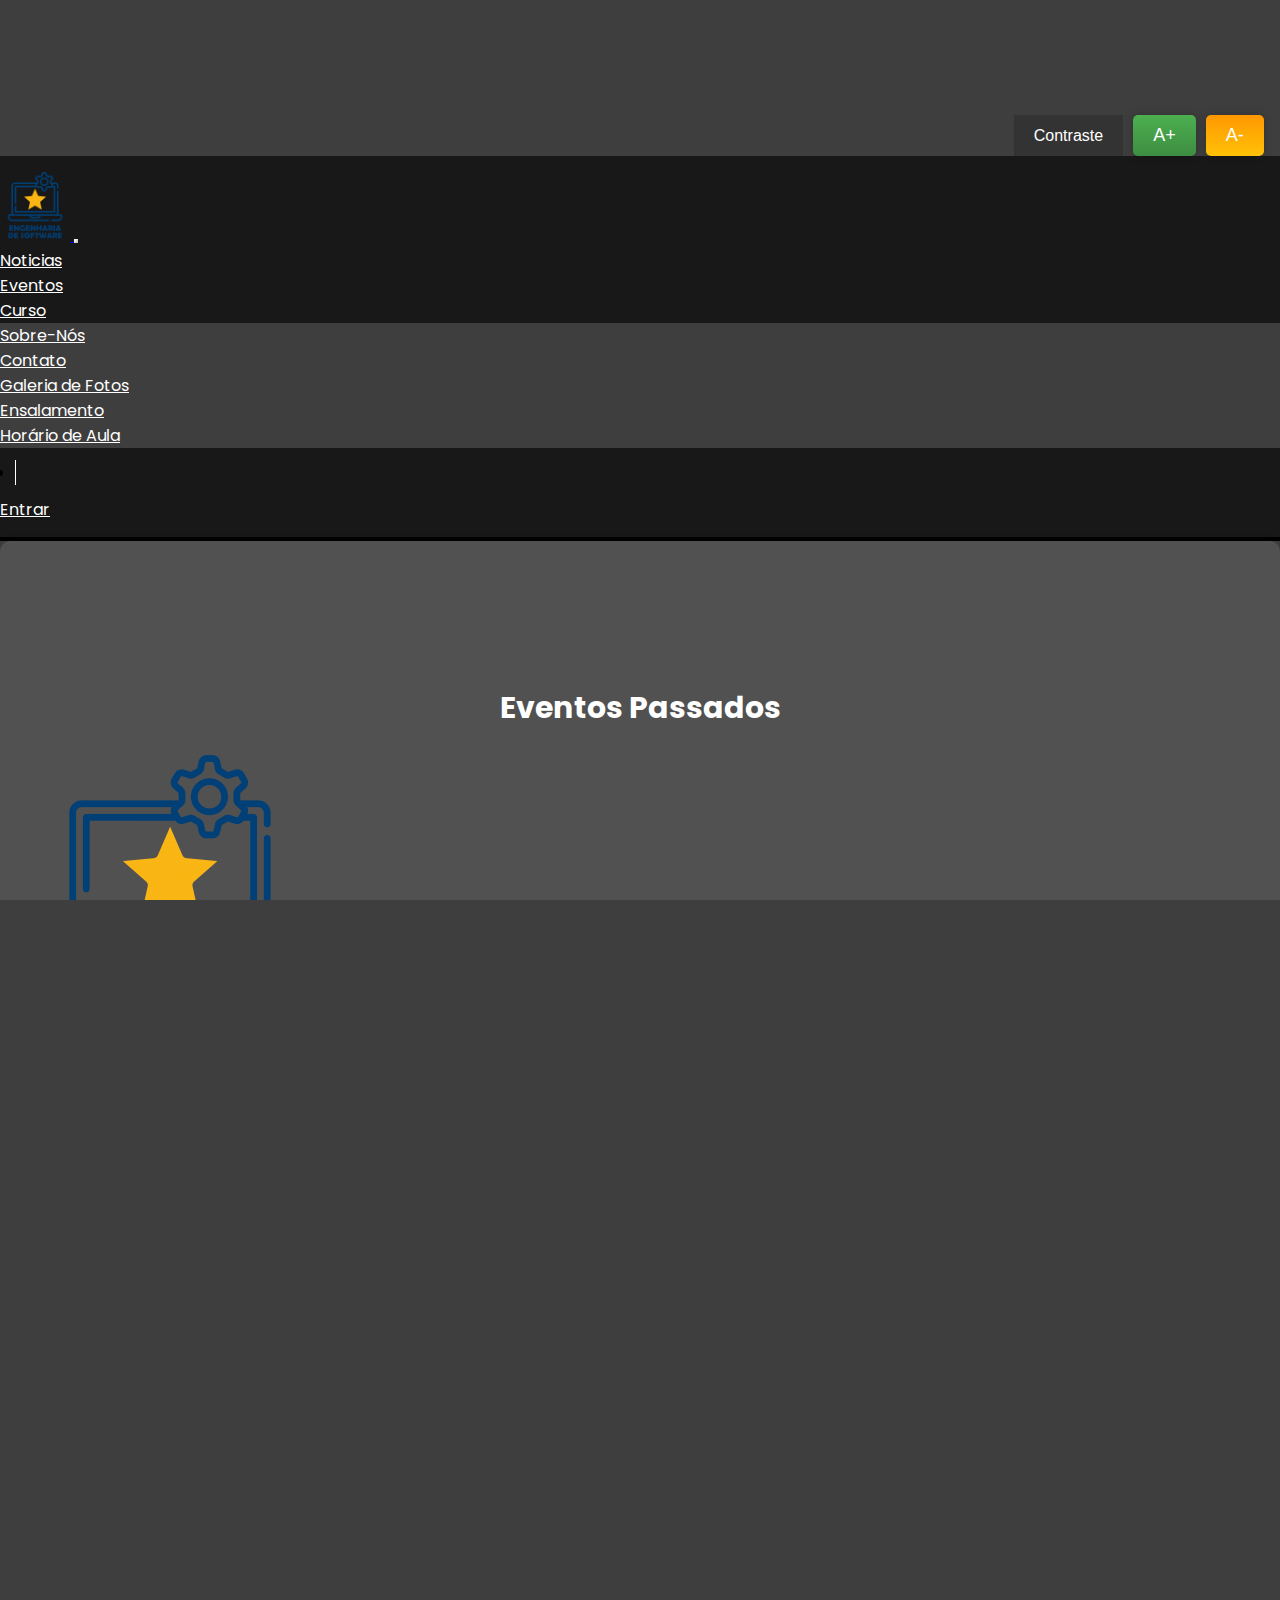
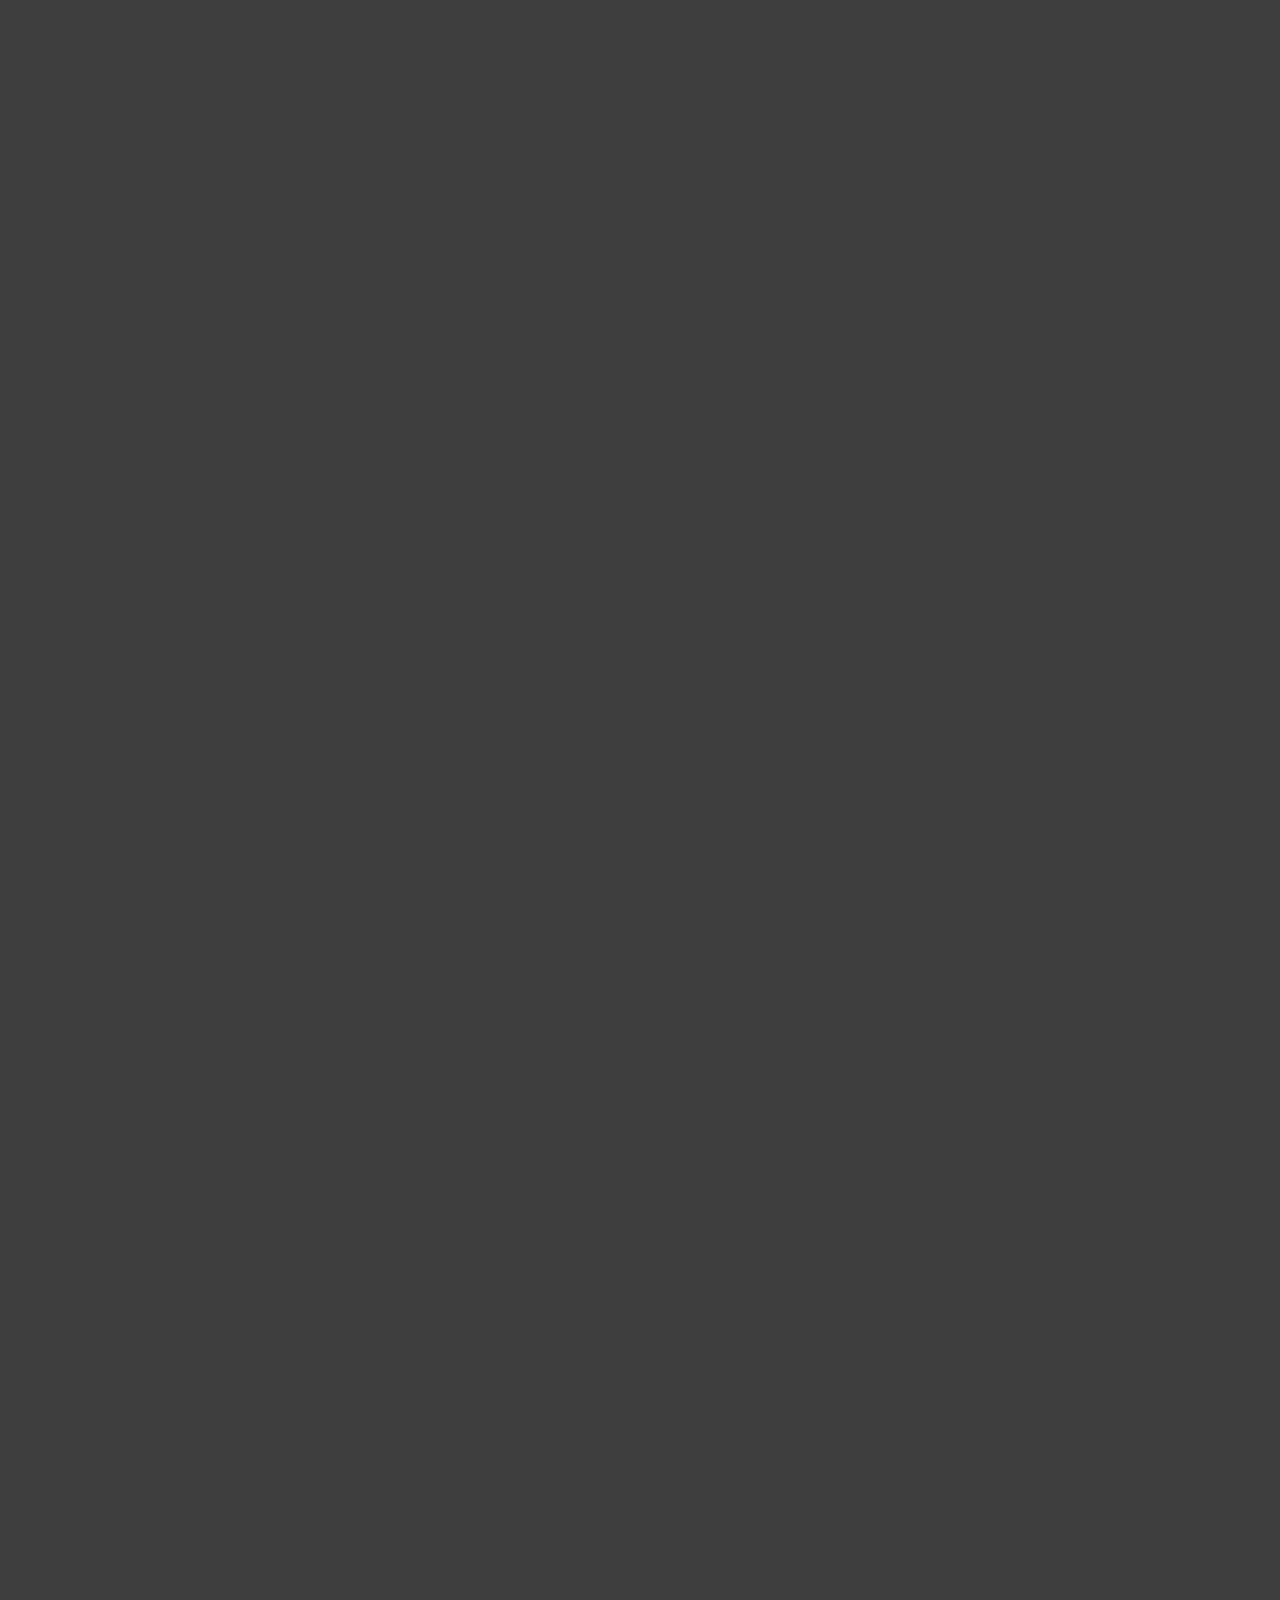
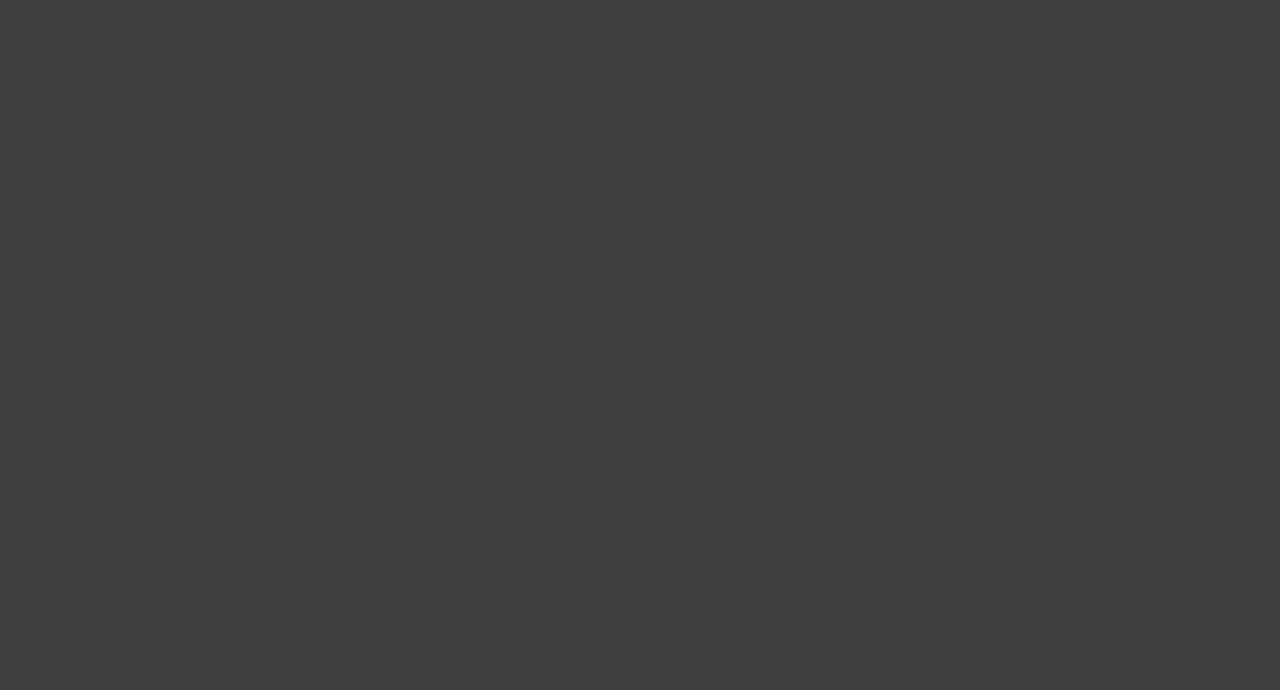
<file: eventos/index.html>
<!DOCTYPE html>
<html lang="pt-br">

<head>

    <meta charset="UTF-8">
    <meta name="viewport" content="width=device-width, initial-scale=1.0">

    <!-- Fonte google -->
    <link rel="preconnect" href="https://fonts.googleapis.com">
    <link rel="preconnect" href="https://fonts.gstatic.com" crossorigin>
    <link
        href="https://fonts.googleapis.com/css2?family=Poppins:ital,wght@0,100;0,200;0,300;0,400;0,500;0,600;0,700;0,800;0,900;1,100;1,200;1,300;1,400;1,500;1,600;1,700;1,800;1,900&display=swap"
        rel="stylesheet">

    <!-- Bootstrap CSS -->
    <link rel="stylesheet" href="https://stackpath.bootstrapcdn.com/bootstrap/4.1.3/css/bootstrap.min.css"
        integrity="sha384-MCw98/SFnGE8fJT3GXwEOngsV7Zt27NXFoaoApmYm81iuXoPkFOJwJ8ERdknLPMO" crossorigin="anonymous">

    <link rel="stylesheet" href="https://use.fontawesome.com/releases/v5.3.1/css/all.css"
        integrity="sha384-mzrmE5qonljUremFsqc01SB46JvROS7bZs3IO2EmfFsd15uHvIt+Y8vEf7N7fWAU" crossorigin="anonymous">
    <link href="https://cdn.jsdelivr.net/npm/bootstrap@5.3.0-alpha1/dist/css/bootstrap.min.css" rel="stylesheet"
        integrity="sha384-GLhlTQ8iRABdZLl6O3oVMWSktQOp6b7In1Zl3/Jr59b6EGGoI1aFkw7cmDA6j6gD" crossorigin="anonymous">

        <link id="stylesheet" rel="stylesheet" type="text/css" href="styleBlack.css">

    <title>CampoGuide - Noticias</title>
    <link rel="icon" href="/home/images/logo-engsoftware.png">
</head>

<body>
    <div class="botoes-grupo">
        <button id="toggle-button" class="btn bnt-primary mb-3">Contraste</button>
        <button id="botao-aumentar-fonte" class="btn bnt-primary mb-3" aria-label="Aumentar tamanho de fonte">
            A+
          </button>
          
          <button id="botao-diminuir-fonte" class="btn bnt-primary mb-3" aria-label="Diminuir tamanho de fonte">
            A-
          </button>
    </div>
    <header><!--Cabeçalho e barra de navegação-->
        <nav class="navbar navbar-expand-md navbar-light fixed-top navbar-transparente">
            <div class="container">
                <a href="/home/index.html" class="navbar-brand">
                    <img src="/home/images/logo-engsoftware.png" width="70">
                </a>

                <button class="navbar-toggler" data-toggle="collapse" data-target="#nav-principal">
                    <i class="fas fa-bars text-white"></i>
                </button>

                <div id="nav-principal" class="collapse navbar-collapse">
                    <ul class="navbar-nav ml-auto">
                        <li class="nav-item">
                            <a href="/Noticias/index.html" class="nav-link">Noticias</a>
                        </li>
                        <li class="nav-item">
                            <a href="/eventos/index.html" class="nav-link">Eventos</a>
                        </li>
                        <li class="nav-item">
                            <div class="dropdown">
                                <a class="btn btn-secondary-transparent dropdown-toggle nav-link" href="#" role="button"
                                    id="dropdownMenuLink" data-bs-toggle="dropdown" aria-expanded="false">
                                    Curso
                                </a>

                                <ul class="dropdown-menu" aria-labelledby="dropdownMenuLink">
                                    <li><a class="dropdown-item nav-link"
                                            href="/curso/sobre-nos/index.html">Sobre-Nós</a></li>
                                    <li><a class="dropdown-item nav-link" href="/curso/contato/index.html">Contato</a>
                                    </li>
                                    <li><a class="dropdown-item nav-link" href="/curso/galeriaFotos/index.html">Galeria
                                            de Fotos</a></li>
                                    <li><a class="dropdown-item nav-link"
                                            href="https://guarapuava.camporeal.edu.br/content/uploads/2024/05/Ensalamento_-Graduacao-NOTURNO-de-06.05-a-04.06.2024-FIXO.pdf"
                                            target="_blank">Ensalamento</a></li>
                                    <li><a class="dropdown-item nav-link"
                                            href="https://guarapuava.camporeal.edu.br/content/uploads/2024/03/ESOFT-12.03.pdf"
                                            target="_blank">Horário de Aula</a></li>
                                </ul>
                            </div>
                        </li>
                        <li class="nav-item divisor"></li>

                        <li class="nav-item">
                            <a href="/Login/index.html" class="nav-link">Entrar</a>
                        </li>
                    </ul>
                </div>
            </div>
        </nav>
    </header><!--Final cabeçalho-->


    <section class="container my-5">
      <main class="container my-5">
        

        <div class="row card-container justify-content-center">
            <div class="col-md-6">
              <div class="titulo-container">
                <h1 class="titulo-secao">Eventos Passados</h1>
              </div>
                <div class="row">
                    <div class="col-md-4">
                        <div class="card mb-4 box-shadow">
                            <img class="card-img-top" src="./images/logo-engsoftware.png" alt="Card image cap">
                            <div class="card-body">
                                <p class="card-text">Este é um breve resumo do evento.</p>
                                <div class="d-flex justify-content-between align-items-center">
                                    <div class="btn-group">
                                        <button type="button" class="btn btn-sm btn-outline-secondary">Ver detalhes</button>
                                    </div>
                                    <small class="text-muted">9 de março de 2023</small>
                                </div>
                            </div>
                        </div>
                    </div>
                    <div class="col-md-4">
                        <div class="card mb-4 box-shadow">
                            <img class="card-img-top" src="./images/logo-engsoftware.png" alt="Card image cap">
                            <div class="card-body">
                                <p class="card-text">Este é um breve resumo do evento.</p>
                                <div class="d-flex justify-content-between align-items-center">
                                    <div class="btn-group">
                                        <button type="button" class="btn btn-sm btn-outline-secondary">Ver detalhes</button>
                                    </div>
                                    <small class="text-muted">16 de março de 2023</small>
                                </div>
                            </div>
                        </div>
                    </div>
                    <div class="col-md-4">
                        <div class="card mb-4 box-shadow">
                            <img class="card-img-top" src="./images/logo-engsoftware.png" alt="Card image cap">
                            <div class="card-body">
                                <p class="card-text">Este é um breve resumo do evento.</p>
                                <div class="d-flex justify-content-between align-items-center">
                                    <div class="btn-group">
                                        <button type="button" class="btn btn-sm btn-outline-secondary">Ver detalhes</button>
                                    </div>
                                    <small class="text-muted">23 de março de 2023</small>
                                </div>
                            </div>
                        </div>
                    </div>
                </div>
            </div>

            <div class="separador"></div>

            <div class="col-md-6">
              <div class="titulo-container">
                <h1 class="titulo-secao">Eventos Futuros</h1>
              </div>
            
                <div class="row">
                  <div class="col-md-4">
                      <div class="card mb-4 box-shadow">
                          <img class="card-img-top" src="./images/logo-engsoftware.png" alt="Card image cap">
                          <div class="card-body">
                              <p class="card-text">Este é um breve resumo do evento.</p>
                              <div class="d-flex justify-content-between align-items-center">
                                  <div class="btn-group">
                                      <button type="button" class="btn btn-sm btn-outline-secondary">Ver detalhes</button>
                                  </div>
                                  <small class="text-muted">9 de março de 2023</small>
                              </div>
                          </div>
                      </div>
                  </div>
                  <div class="col-md-4">
                      <div class="card mb-4 box-shadow">
                          <img class="card-img-top" src="./images/logo-engsoftware.png" alt="Card image cap">
                          <div class="card-body">
                              <p class="card-text">Este é um breve resumo do evento.</p>
                              <div class="d-flex justify-content-between align-items-center">
                                  <div class="btn-group">
                                      <button type="button" class="btn btn-sm btn-outline-secondary">Ver detalhes</button>
                                  </div>
                                  <small class="text-muted">9 de março de 2023</small>
                              </div>
                          </div>
                      </div>
                  </div>
                  <div class="col-md-4">
                      <div class="card mb-4 box-shadow">
                          <img class="card-img-top" src="./images/logo-engsoftware.png" alt="Card image cap">
                          <div class="card-body">
                              <p class="card-text">Este é um breve resumo do evento.</p>
                              <div class="d-flex justify-content-between align-items-center">
                                  <div class="btn-group">
                                      <button type="button" class="btn btn-sm btn-outline-secondary">Ver detalhes</button>
                                  </div>
                                  <small class="text-muted">9 de março de 2023</small>
                              </div>
                          </div>
                      </div>
                  </div>
    </section>

    <footer>
        <div class=container>
          <div class="row">
            <div class="col-md-2">
              <img src="./images/logo-engsoftware.png" width="142">
            </div>
            <div class="col-md-2">
              <h4>company</h4>
              <ul class="navbar-nav">
                <li><a href="/curso/sobre-nos/index.html">Sobre-Nós</a></li>
                <li><a href="/Noticias/index.html">Noticias</a></li>
                <li><a href="/eventos/index.html">Eventos</a></li>
                <li><a href="/curso/contato/">Contato</a></li>
              </ul>
            </div>
            <div class="col-md-2">
              <h4>comunidades</h4>
              <ul class="navbar-nav">
                <li><a href="">Desenvolvedores</a></li>
              </ul>
            </div>
            <div class="col-md-2">
              <h4>Links uteis</h4>
              <ul class="navbar-nav">
                <li><a href="https://guarapuava.camporeal.edu.br/content/uploads/2024/05/Ensalamento_-Graduacao-NOTURNO-de-06.05-a-04.06.2024-FIXO.pdf">Ensalamento</a></li>
                <li><a href="https://guarapuava.camporeal.edu.br/content/uploads/2024/03/ESOFT-12.03.pdf">Horário de Aula</a></li>
              </ul>
            </div>
            <div class="col-md-4">
              <ul>
                <li>
                  <a href=""><img src="./images/facebook.png"></a>
                </li>
                <li>
                  <a href=""><img src="./images/twitter.png"></a>
                </li>
                <li>
                  <a href=""><img src="./images/instagram.png"></a>
                        </li>
                    </ul>
                </div>
            </div>
        </div>
    </footer>
    
    <script src="app.js"></script>
      <!--acessibilidade-->
  <div vw class="enabled">
    <div vw-access-button class="active"></div>
    <div vw-plugin-wrapper>
      <div class="vw-plugin-top-wrapper"></div>
    </div>
  </div>
  <script src="https://vlibras.gov.br/app/vlibras-plugin.js"></script>
  <script>
    new window.VLibras.Widget('https://vlibras.gov.br/app');
  </script>
</body>
</html>
</file>
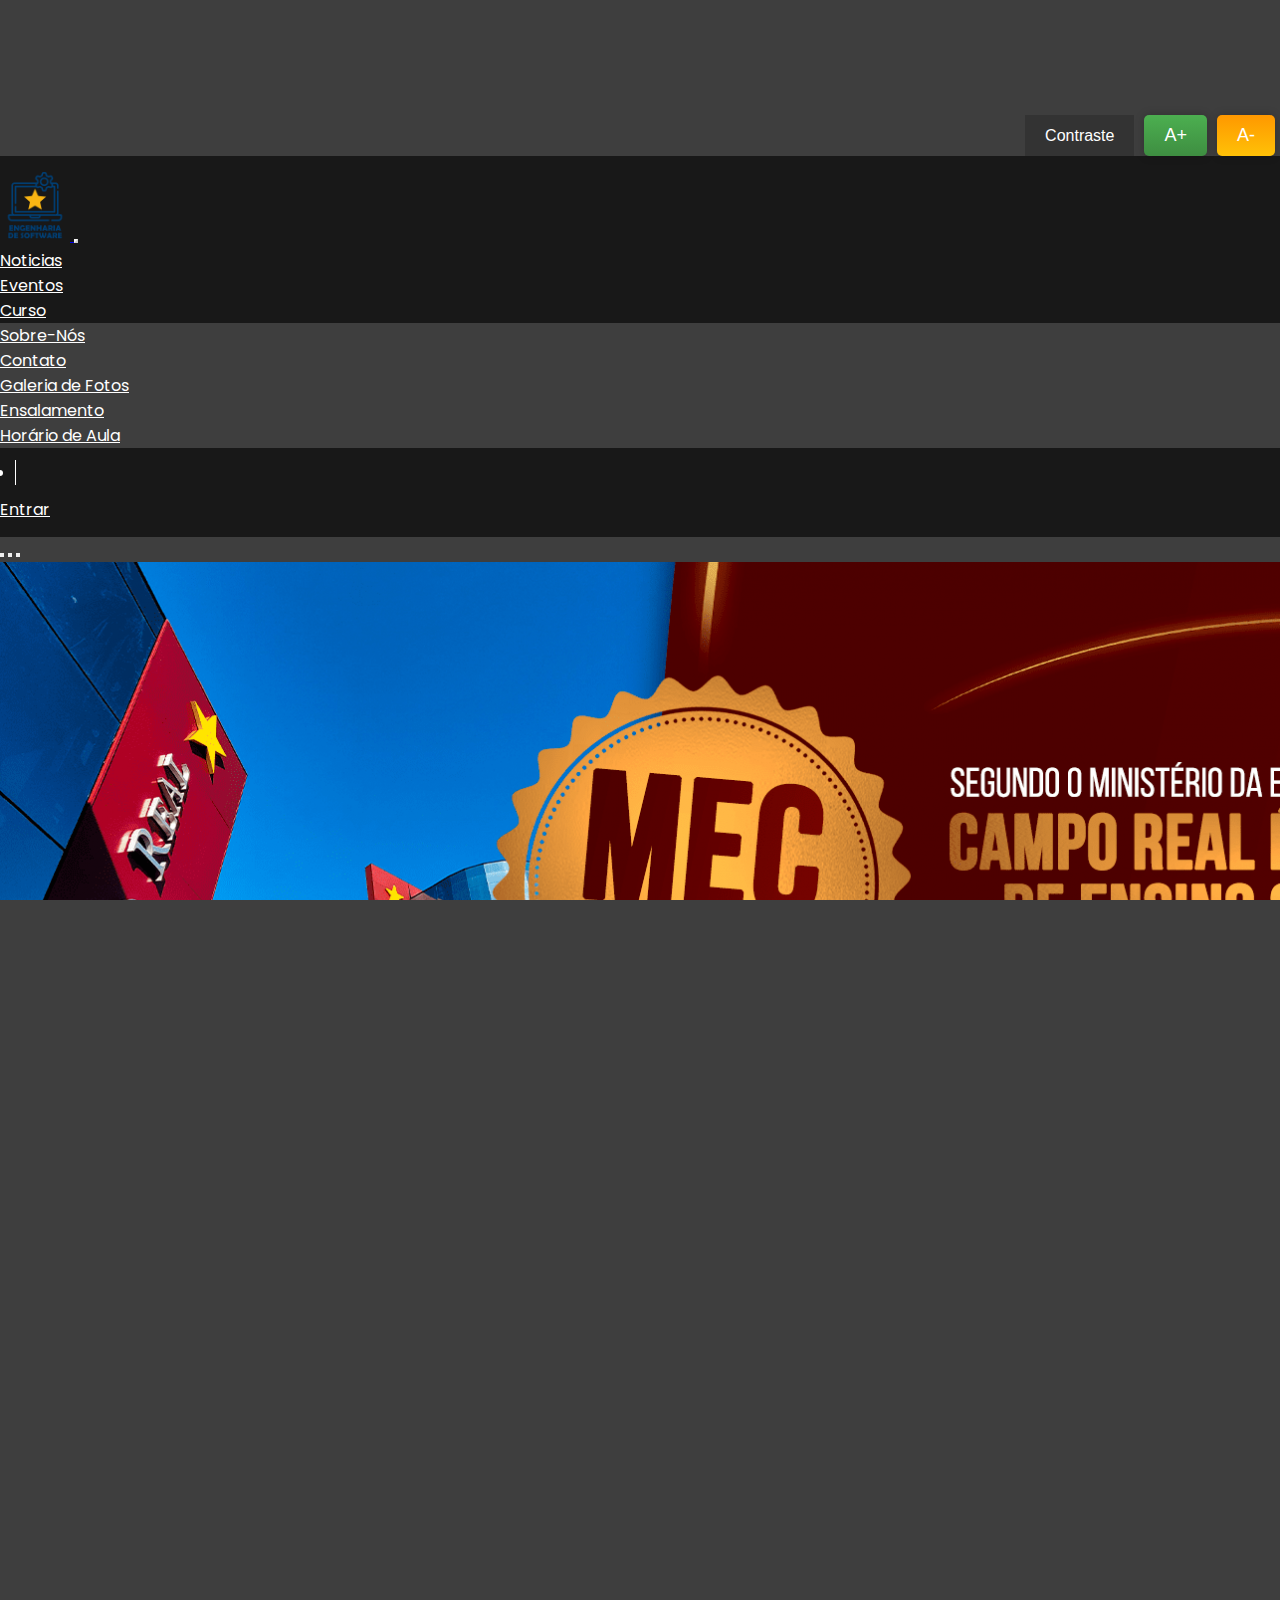
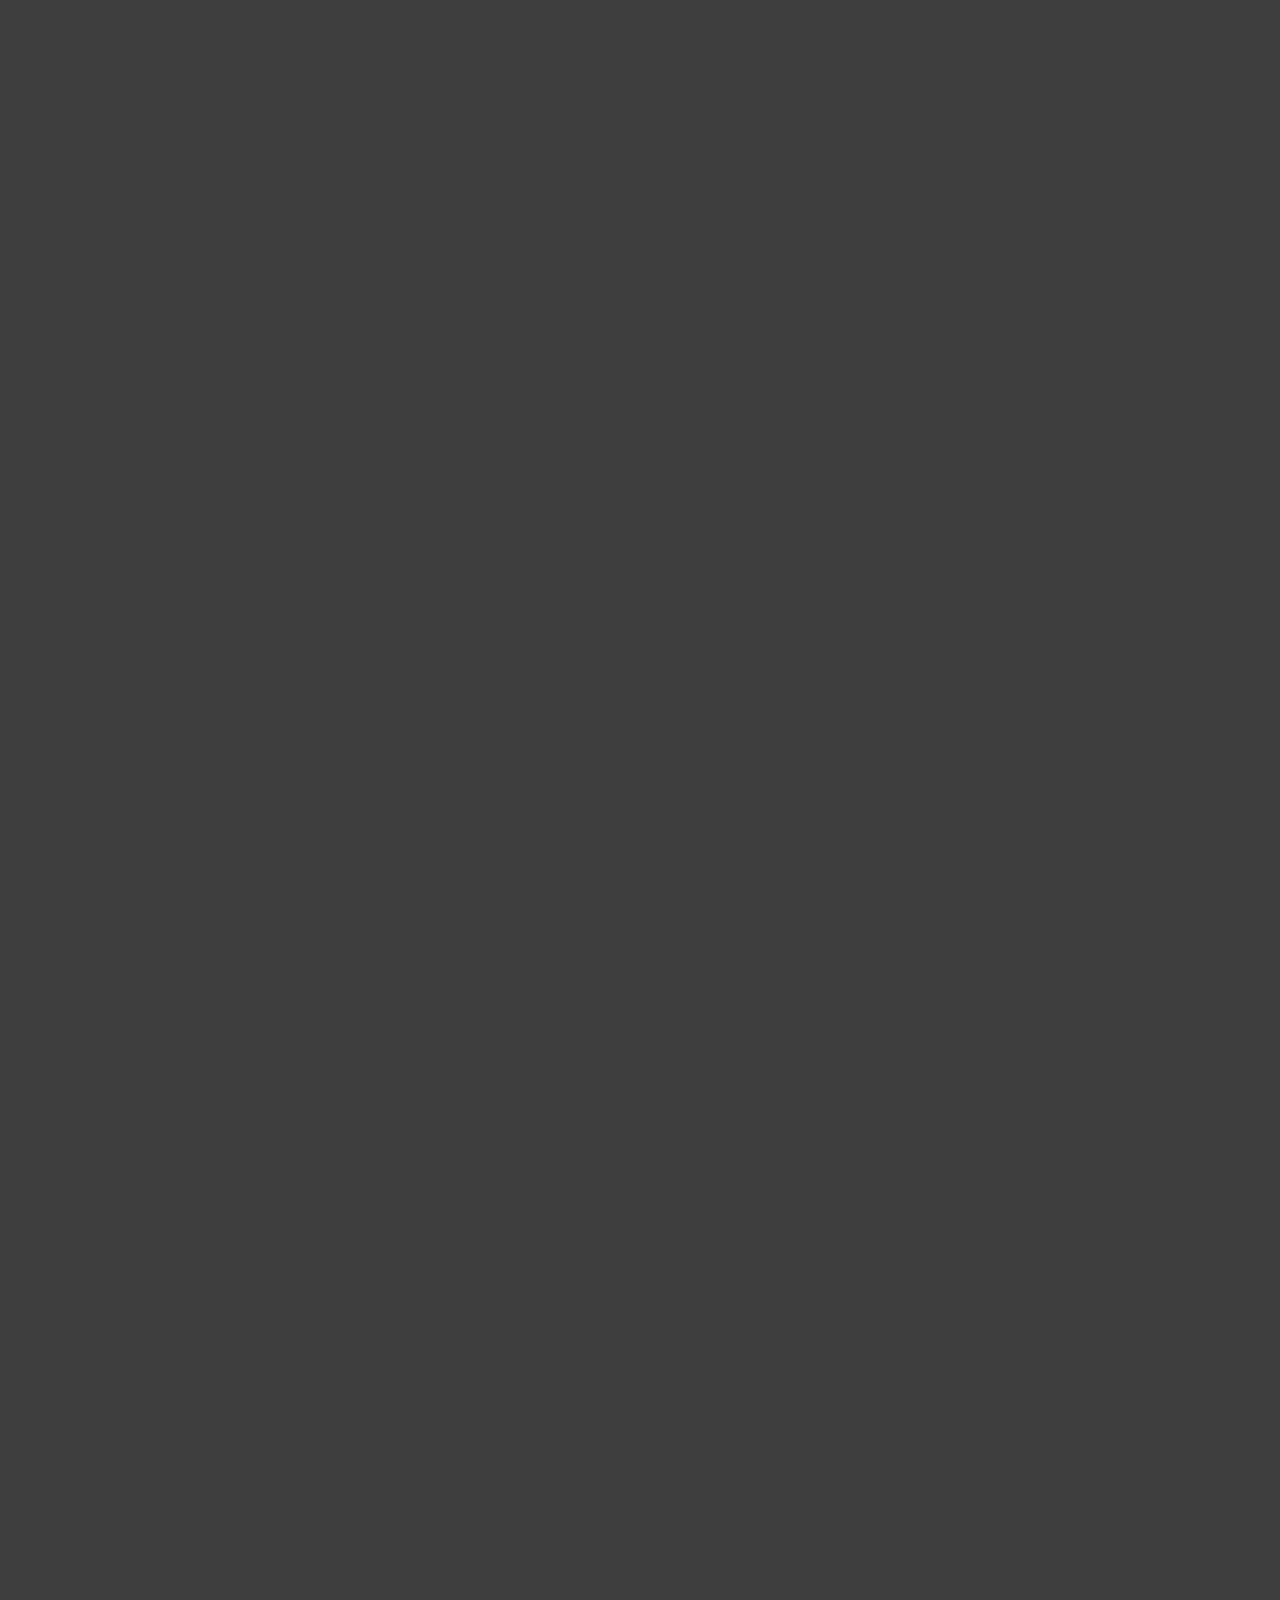
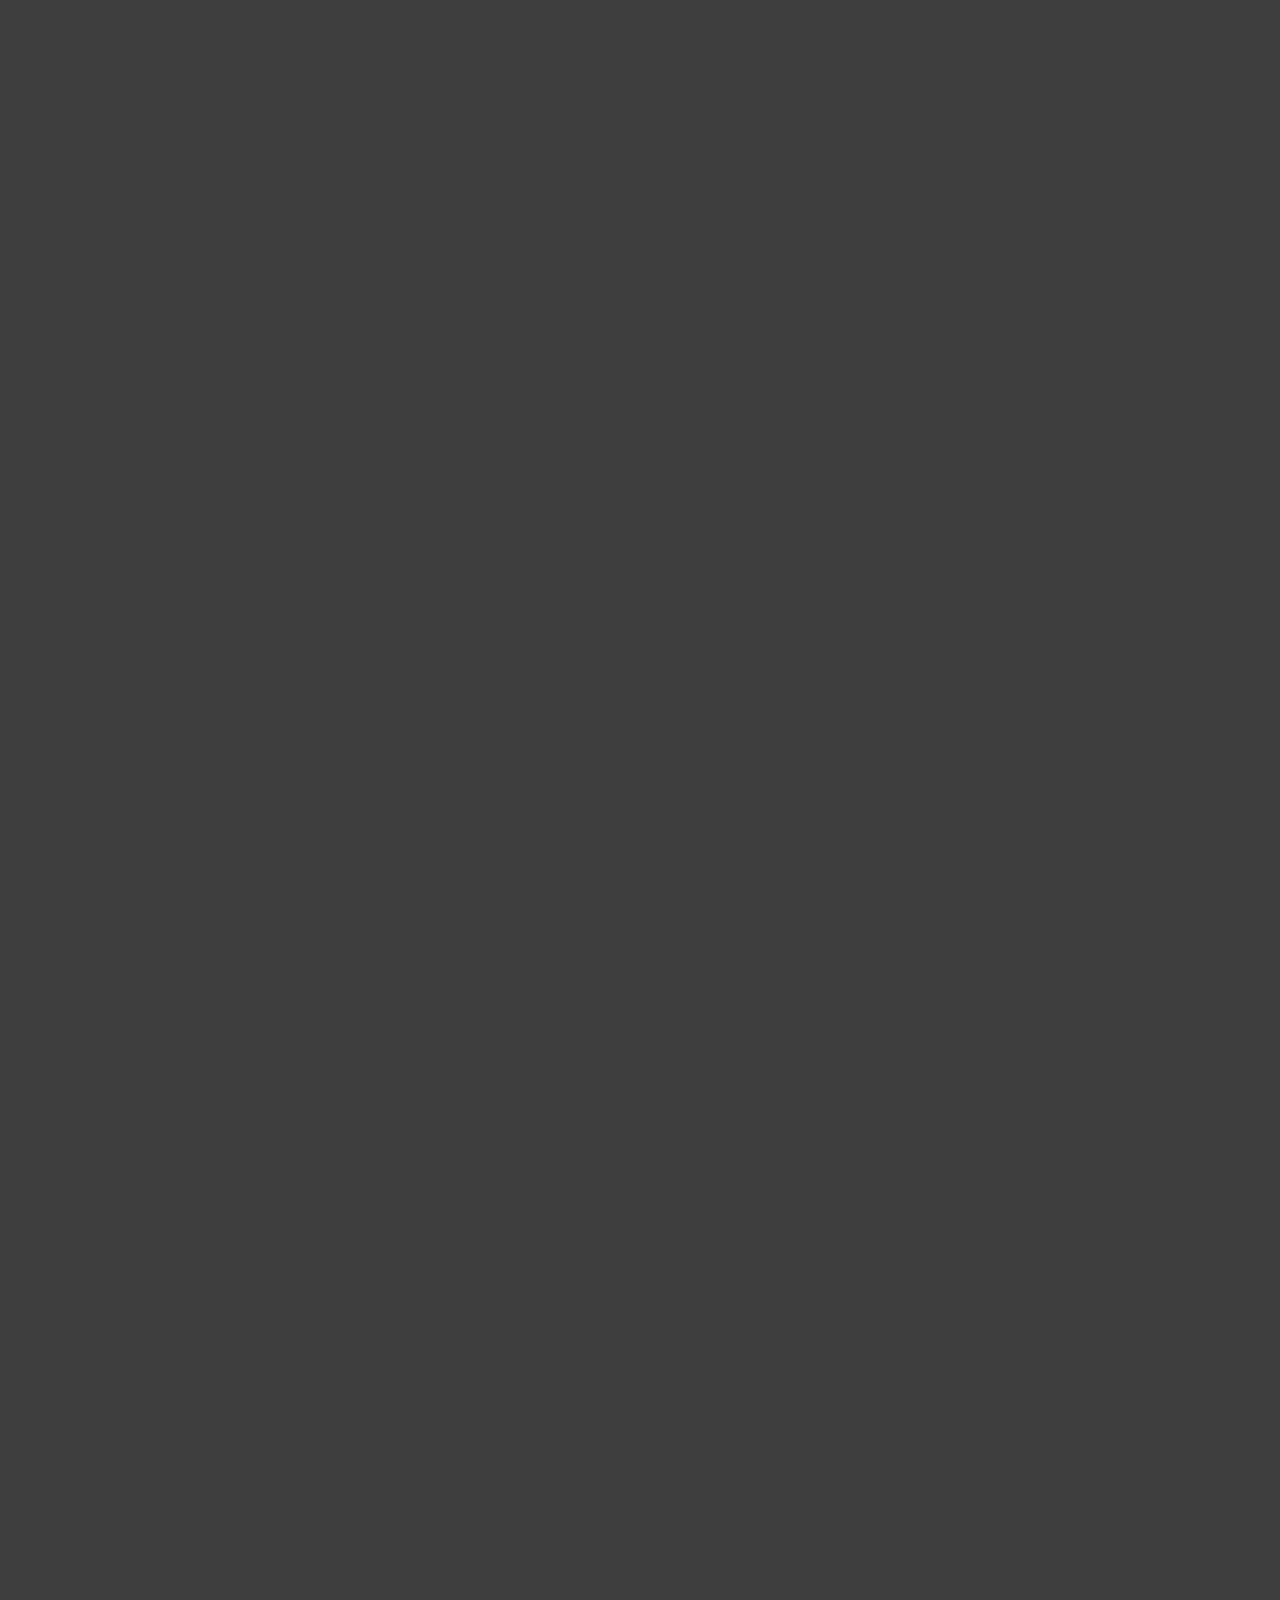
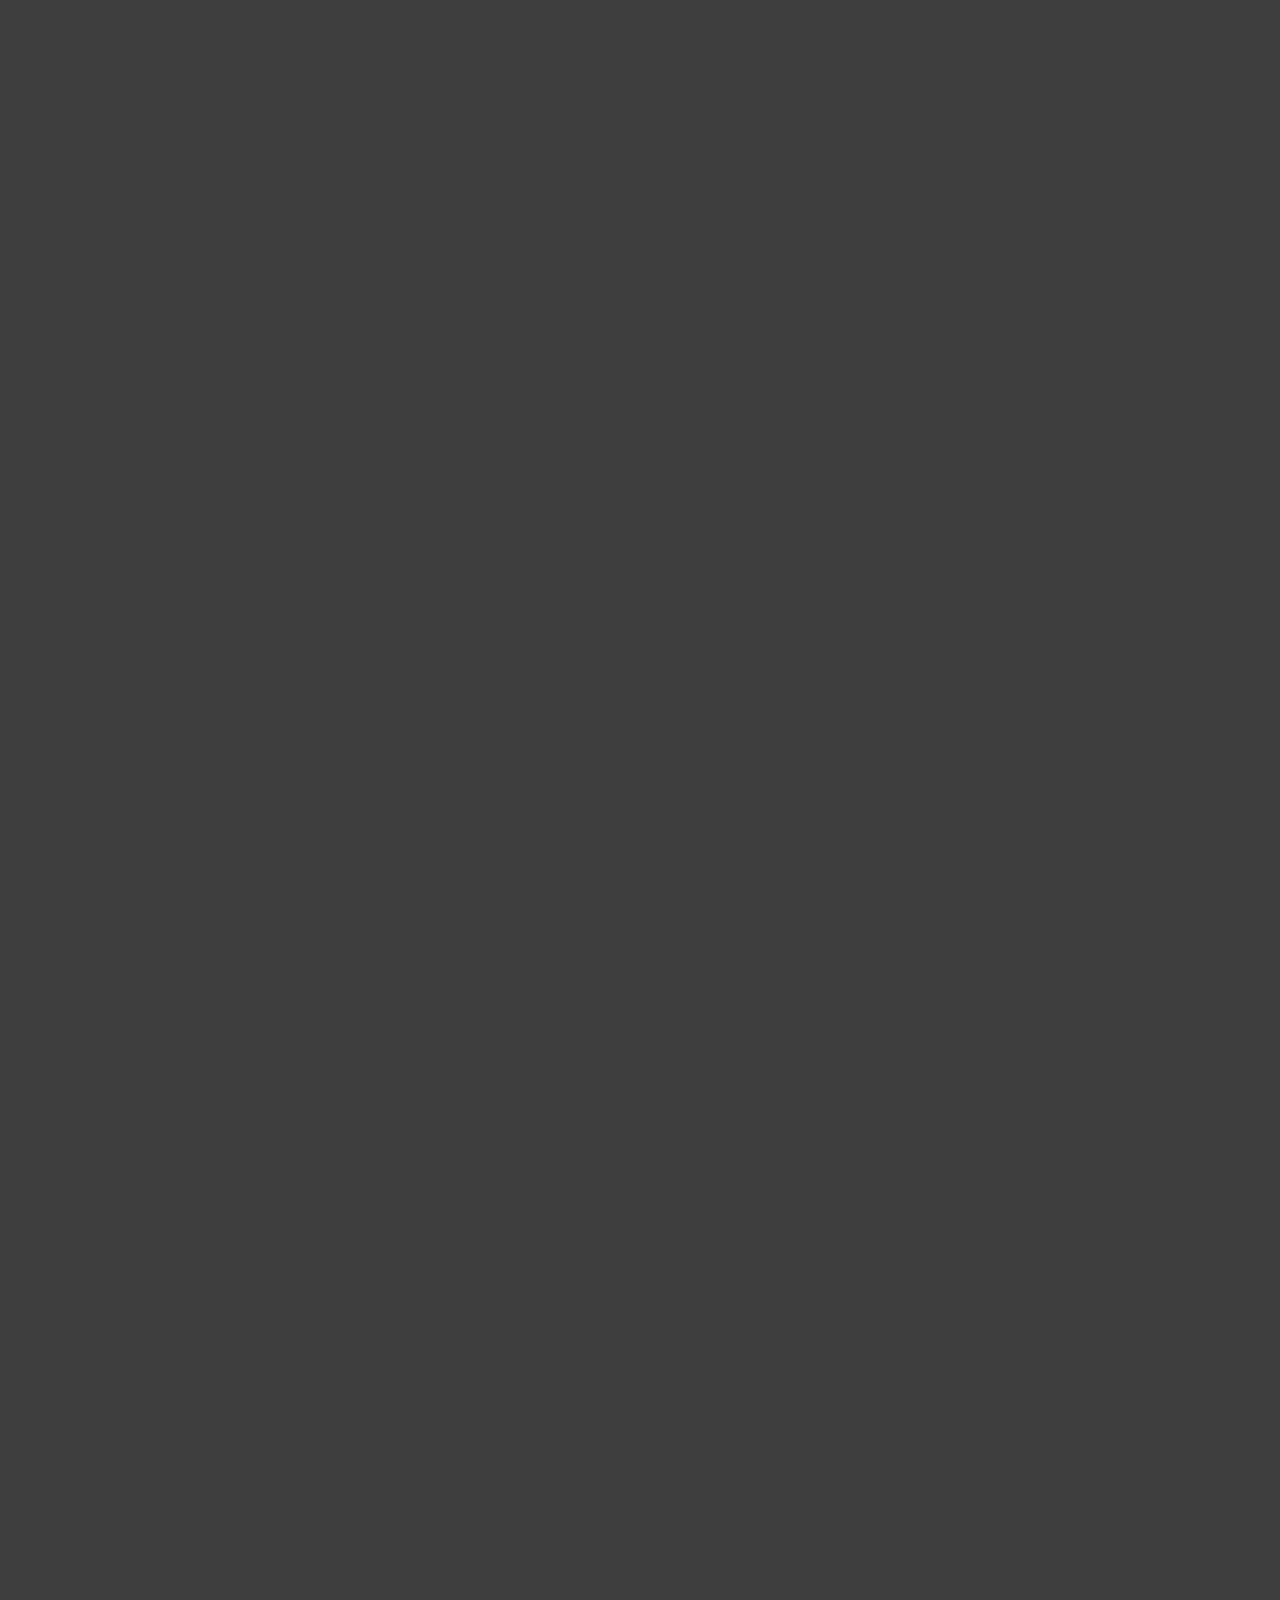
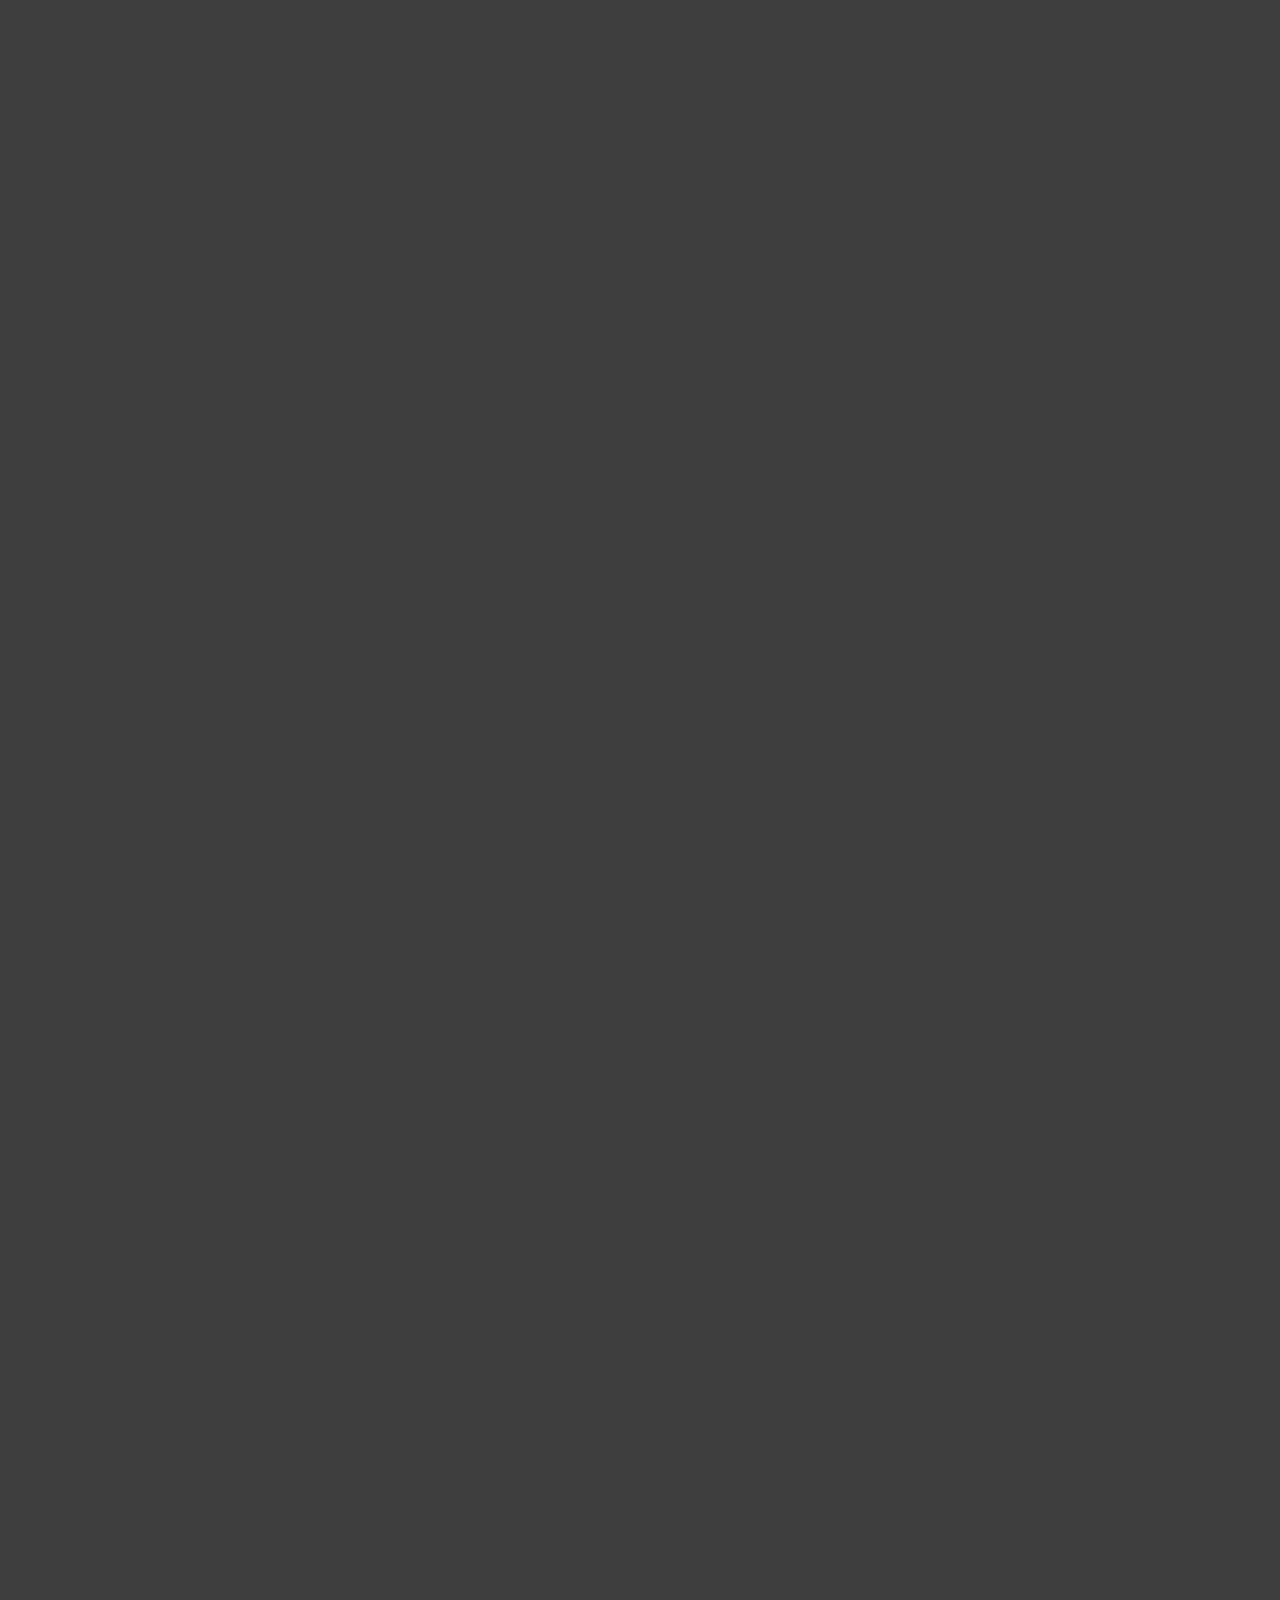
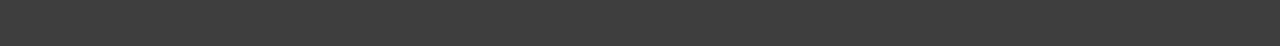
<file: home/index.html>
<!DOCTYPE html>
<html lang="pt-br">

<head>

  <meta charset="UTF-8">
  <meta name="viewport" content="width=device-width, initial-scale=1.0">

  <!-- Fonte google -->
  <link rel="preconnect" href="https://fonts.googleapis.com">
  <link rel="preconnect" href="https://fonts.gstatic.com" crossorigin>
  <link
    href="https://fonts.googleapis.com/css2?family=Poppins:ital,wght@0,100;0,200;0,300;0,400;0,500;0,600;0,700;0,800;0,900;1,100;1,200;1,300;1,400;1,500;1,600;1,700;1,800;1,900&display=swap"
    rel="stylesheet">

  <!-- Bootstrap CSS -->
  <link rel="stylesheet" href="https://stackpath.bootstrapcdn.com/bootstrap/4.1.3/css/bootstrap.min.css"
    integrity="sha384-MCw98/SFnGE8fJT3GXwEOngsV7Zt27NXFoaoApmYm81iuXoPkFOJwJ8ERdknLPMO" crossorigin="anonymous">

  <link rel="stylesheet" href="https://use.fontawesome.com/releases/v5.3.1/css/all.css"
    integrity="sha384-mzrmE5qonljUremFsqc01SB46JvROS7bZs3IO2EmfFsd15uHvIt+Y8vEf7N7fWAU" crossorigin="anonymous">
  <link href="https://cdn.jsdelivr.net/npm/bootstrap@5.3.0-alpha1/dist/css/bootstrap.min.css" rel="stylesheet"
    integrity="sha384-GLhlTQ8iRABdZLl6O3oVMWSktQOp6b7In1Zl3/Jr59b6EGGoI1aFkw7cmDA6j6gD" crossorigin="anonymous">

  <link id="stylesheet" rel="stylesheet" type="text/css" href="styleBlack.css">

  <title>CampoGuide-Home</title>
  <link rel="icon" href="/home/images/logo-engsoftware.png">
</head>

<body>
  <div class="botoes-grupo">
    <button id="toggle-button" class="btn bnt-primary mb-3">Contraste</button>
    <button id="botao-aumentar-fonte" class="btn bnt-primary mb-3" aria-label="Aumentar tamanho de fonte">
      A+
    </button>
    
    <button id="botao-diminuir-fonte" class="btn bnt-primary mb-3" aria-label="Diminuir tamanho de fonte">
      A-
    </button>
  </div>
  <header><!--Cabeçalho e barra de navegação-->
    <nav class="navbar navbar-expand-md navbar-light fixed-top navbar-transparente">
      <div class="container">
        <a href="index.html" class="navbar-brand">
          <img src="/home/images/logo-engsoftware.png" width="70">
        </a>

        <button class="navbar-toggler" data-toggle="collapse" data-target="#nav-principal">
          <i class="fas fa-bars text-white"></i>
        </button>
        

        <div id="nav-principal" class="collapse navbar-collapse">
          <ul class="navbar-nav ml-auto">
            <li class="nav-item">
              <a href="/Noticias/index.html" class="nav-link">Noticias</a>
            </li>
            <li class="nav-item">
              <a href="/eventos/index.html" class="nav-link">Eventos</a>
            </li>
            <li class="nav-item">
              <div class="dropdown">
                <a class="btn btn-secondary-transparent dropdown-toggle nav-link" href="#" role="button"
                  id="dropdownMenuLink" data-bs-toggle="dropdown" aria-expanded="false">
                  Curso
                </a>

                <ul class="dropdown-menu" aria-labelledby="dropdownMenuLink">
                  <li><a class="dropdown-item nav-link" href="/curso/sobre-nos/index.html">Sobre-Nós</a></li>
                  <li><a class="dropdown-item nav-link" href="/curso/contato/index.html">Contato</a></li>
                  <li><a class="dropdown-item nav-link" href="/curso/galeriaFotos/index.html">Galeria de Fotos</a></li>
                  <li><a class="dropdown-item nav-link"
                      href="https://guarapuava.camporeal.edu.br/content/uploads/2024/05/Ensalamento_-Graduacao-NOTURNO-de-06.05-a-04.06.2024-FIXO.pdf"
                      target="_blank">Ensalamento</a></li>
                  <li><a class="dropdown-item nav-link"
                      href="https://guarapuava.camporeal.edu.br/content/uploads/2024/03/ESOFT-12.03.pdf"
                      target="_blank">Horário de Aula</a></li>
                </ul>
              </div>
            </li>
            <li class="nav-item divisor"></li>

            <li class="nav-item">
              <a href="/Login/index.html" class="nav-link">Entrar</a>
            </li>
          </ul>
        </div>
      </div>
    </nav>
  </header><!--Final cabeçalho-->

  <!--Carousel-->
  <div id="carouselExample" class="carousel slide" data-bs-ride="carousel">
    <div class="carousel-indicators">
      <button type="button" data-bs-target="#carouselExample" data-bs-slide-to="0" class="active" aria-current="true"
        aria-label="Slide 1"></button>
      <button type="button" data-bs-target="#carouselExample" data-bs-slide-to="1" aria-label="Slide 2"></button>
      <button type="button" data-bs-target="#carouselExample" data-bs-slide-to="2" aria-label="Slide 3"></button>
    </div>
    <div class="carousel-inner">
      <div class="carousel-item active">
        <a href=""><img src="images/capa-site-1-1920x645.png" class="d-block w-100" alt="..."
            data-bs-interval="6000"></a>
        <div class="carousel-caption d-none d-md-block">
        </div>
      </div>
      <div class="carousel-item">
        <a href=""><img src="images/capa-site2-1920x645.png" class="d-block w-100" alt="..."
            data-bs-interval="6000"></a>
        <div class="carousel-caption d-none d-md-block">
        </div>
      </div>
      <div class="carousel-item">
        <a href=""><img src="images/banner-site_mensalidade_flex-1920x645.png" class="d-block w-100" alt="..."
            data-bs-interval="6000"></a>
        <div class="carousel-caption d-none d-md-block">
        </div>
      </div>
    </div>
    <button class="carousel-control-prev" type="button" data-bs-target="#carouselExample" data-bs-slide="prev">
      <span class="carousel-control-prev-icon" aria-hidden="true"></span>
      <span class="visually-hidden">Previous</span>
    </button>
    <button class="carousel-control-next" type="button" data-bs-target="#carouselExample" data-bs-slide="next">
      <span class="carousel-control-next-icon" aria-hidden="true"></span>
      <span class="visually-hidden">Next</span>
    </button>
  </div><!--Final Carousel-->


  <section class="projetos"><!--começo projetos-->
    <br>
    <div class="projeto-container">
      <div class="titulo-container">
        <h1 class="titulo-secao">Principais Projetos</h1>
      </div>
      <div class="row">
        <div class="col-md-4">
          <a href="#" class="projeto">
            <img src="./images/robo.jpg" class="img-fluid">
            <h2 class="titulo-projeto">Projeto 1</h2>
            <p class="paragrafo-projeto">Este é o parágrafo do Projeto 1.</p>
          </a>
        </div>
        <div class="col-md-4">
          <a href="#" class="projeto">
            <img src="./images/celular.png" class="img-fluid">
            <h2 class="titulo-projeto">Projeto 2</h2>
            <p class="paragrafo-projeto">Este é o parágrafo do Projeto 2.</p>
          </a>
        </div>
        <div class="col-md-4">
          <a href="#" class="projeto">
            <img src="./images/impressora.jpg" class="img-fluid">
            <h2 class="titulo-projeto">Projeto 3</h2>
            <p class="paragrafo-projeto">Este é o parágrafo do Projeto 3.</p>
          </a>
        </div>
      </div>
    </div>
  </section><!--Final projetos-->

  <section class="noticias">
    <br> <!--começo noticias-->
    <div class="noticia-container">
      <div class="titulo-container">
        <h1 class="titulo-secao">Principais Noticias</h1>
      </div>
      <div class="row">
        <div class="col-md-4">
          <a href="#" class="noticia">
            <img src="./images/noticia1.jpg" class="img-fluid">
            <h2 class="titulo-noticia">Notícia 1</h2>
            <p class="paragrafo-noticia">Resumo da Notícia 1.</p>
          </a>
        </div>
        <div class="col-md-4">
          <a href="#" class="noticia">
            <img src="./images/noticia2.jpg" class="img-fluid">
            <h2 class="titulo-noticia">Notícia 2</h2>
            <p class="paragrafo-noticia">Resumo da Notícia 2.</p>
          </a>
        </div>
        <div class="col-md-4">
          <a href="#" class="noticia">
            <img src="./images/noticia3.jpg" class="img-fluid">
            <h2 class="titulo-noticia">Notícia 3</h2>
            <p class="paragrafo-noticia">Resumo da Notícia 3.</p>
          </a>
        </div>
      </div>
    </div>
  </section><!--Final noticias-->

  <section class="video"><!--Começo Sobre nós-->
    <div class="container">
      <div class="titulo-container">
        <h1 class="titulo-video">Sobre Nós</h1>
      </div>
      <div class="iframe-container">
        <iframe width="560" height="315" src="https://www.youtube.com/embed/CY_7spFlIHQ?si=y_j4mt7TEEdLJH1L"
          title="YouTube video player" frameborder="0"
          allow="accelerometer; autoplay; clipboard-write; encrypted-media; gyroscope; picture-in-picture; web-share"
          referrerpolicy="strict-origin-when-cross-origin" allowfullscreen></iframe>
      </div>
    </div>
  </section><!--Final Sobre nós-->

  <section class="testemunho-container"> <!--Começo Testemunho-->
    <div class="titulo-container">
      <h2 class="titulo-secao">Testemunhos</h2>
    </div>
    <div class="row">
      <div class="col-md-4">
        <div class="testemunho">
          <img class="img-fluid rounded-circle" src="./images/n_existe1.jpg" alt="Estudante 1">
          <div class="student-info">
            <p class="student-name">Janete</p>
            <p class="testemunho-data">05/06/24</p>
          </div>
          <p class="student-testemunho">"Conteúdo do Testemunho 1..."</p>
        </div>
      </div>
      <div class="col-md-4">
        <div class="testemunho">
          <img class="img-fluid rounded-circle" src="./images/n_existe2.jpg" alt="Estudante 2">
          <div class="student-info">
            <p class="student-name">Derivaldo</p>
            <p class="testemunho-data">27/09/24</p>
          </div>
          <p class="student-testemunho">"Conteúdo do Testemunho 2..."</p>
        </div>
      </div>
      <div class="col-md-4">
        <div class="testemunho">
          <img class="img-fluid rounded-circle" src="./images/n_existe3.png" alt="Estudante 3">
          <div class="student-info">
            <p class="student-name">Robson</p>
            <p class="testemunho-data">12/04/24</p>
          </div>
          <p class="student-testemunho">"Conteúdo do Testemunho 3..."</p>
        </div>
      </div>
      <!--Final Testemunho-->
    </div>
  </section>

  <footer>
    <div class=container>
      <div class="row">
        <div class="col-md-2">
          <img src="./images/logo-engsoftware.png" width="142">
        </div>
        <div class="col-md-2">
          <h4>company</h4>
          <ul class="navbar-nav">
            <li><a href="/curso/sobre-nos/index.html">Sobre-Nós</a></li>
            <li><a href="/Noticias/index.html">Noticias</a></li>
            <li><a href="/eventos/index.html">Eventos</a></li>
            <li><a href="/curso/contato/">Contato</a></li>
          </ul>
        </div>
        <div class="col-md-2">
          <h4>comunidades</h4>
          <ul class="navbar-nav">
            <li><a href="">Desenvolvedores</a></li>
          </ul>
        </div>
        <div class="col-md-2">
          <h4>Links uteis</h4>
          <ul class="navbar-nav">
            <li><a href="https://guarapuava.camporeal.edu.br/content/uploads/2024/05/Ensalamento_-Graduacao-NOTURNO-de-06.05-a-04.06.2024-FIXO.pdf">Ensalamento</a></li>
            <li><a href="https://guarapuava.camporeal.edu.br/content/uploads/2024/03/ESOFT-12.03.pdf">Horário de Aula</a></li>
          </ul>
        </div>
        <div class="col-md-4">
          <ul>
            <li>
              <a href=""><img src="./images/facebook.png"></a>
            </li>
            <li>
              <a href=""><img src="./images/twitter.png"></a>
            </li>
            <li>
              <a href=""><img src="./images/instagram.png"></a>
                    </li>
                </ul>
            </div>
        </div>
    </div>
</footer>

  <!--JS-->
  <script src=" https://cdn.jsdelivr.net/npm/bootstrap@5.3.3/dist/js/bootstrap.bundle.min.js"
          integrity="sha384-YvpcrYf0tY3lHB60NNkmXc5s9fDVZLESaAA55NDzOxhy9GkcIdslK1eN7N6jIeHz"
          crossorigin="anonymous"></script>
  <script src="https://cdnjs.cloudflare.com/ajax/libs/popper.js/1.14.3/umd/popper.min.js"
          integrity="sha384-ZMP7rVo3mIykV+2+9J3UJ46jBk0WLaUAdn689aCwoqbBJiSnjAK/l8WvCWPIPm49"
          crossorigin="anonymous"></script>
  <script src="https://stackpath.bootstrapcdn.com/bootstrap/4.1.3/js/bootstrap.min.js"
          integrity="sha384-ChfqqxuZUCnJSK3+MXmPNIyE6ZbWh2IMqE241rYiqJxyMiZ6OW/JmZQ5stwEULTy"
          crossorigin="anonymous"></script>

          

  <script src="app.js"></script>
  <!--acessibilidade-->
  <div vw class="enabled">
    <div vw-access-button class="active"></div>
    <div vw-plugin-wrapper>
      <div class="vw-plugin-top-wrapper"></div>
    </div>
  </div>
  <script src="https://vlibras.gov.br/app/vlibras-plugin.js"></script>
  <script>
    new window.VLibras.Widget('https://vlibras.gov.br/app');
  </script>


</body>

</html>
</file>
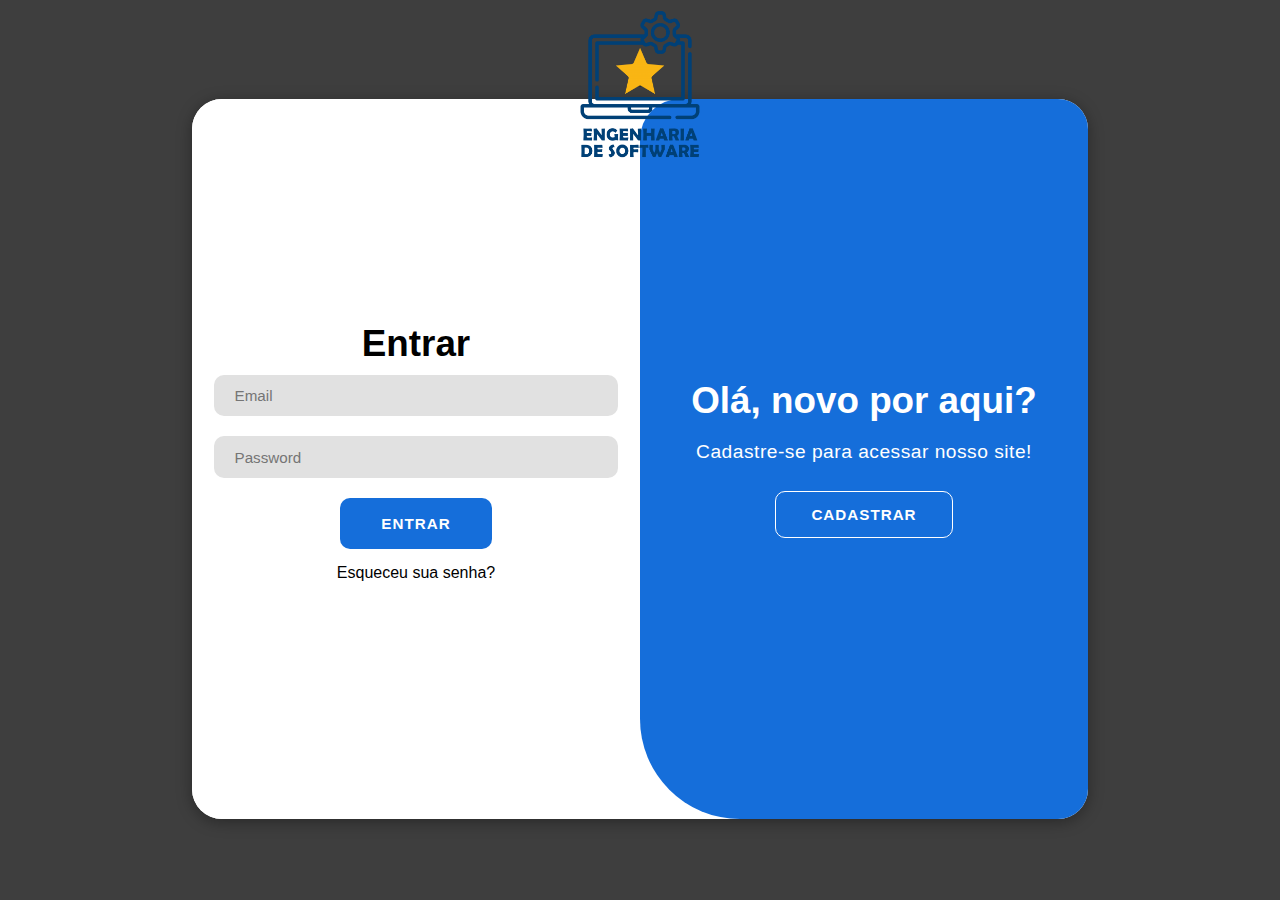
<file: Login/index.html>
'<!DOCTYPE html>
<link rel="stylesheet" media="screen and (min-width: 2560px)" href="4kresolution.css">
<link rel="stylesheet" media="screen and (min-width: 1440px) and (max-width: 2559px)" href="2kresolution.css">
<link rel="stylesheet" media="screen and (min-width: 1025px) and (max-width: 1439px)" href="computer.css">
<link rel="stylesheet" media="screen and (min-width: 481px) and (max-width: 1024px) " href="tablet.css">
<link rel="stylesheet" media="screen and (max-width: 480px) " href="smartphone.css">
<html lang="pt-br">
    <head>
        <meta charset="UTF-8">
        <meta name="viewport" content="width=device-width">
        <!--Título do site-->
        <title>Campo-Guide - Login</title>
    </head>
    <body>
        <!--Logo do site-->
        <img src="images/logo.png">
        <div class="container" id="container">

            <!--Container e Formulario Criar Conta-->
            <div class="form-container sign-up">
            <form id="form-signup">
                <h1>Criar Conta</h1>
                <input type="email" placeholder="Email" id="login-email" class="required" oninput="emailValidate(registerCampos, registerSpans)" maxlength="45"/>
                <span class="span-required">Digite um e-mail válido</span>
                
                <input type="password" placeholder="Password" id="login-senha" class="required" oninput="passwordValidate(registerCampos, registerSpans)" minlength="8" maxlength=50/>
                <span class="span-required">A senha deve ter no mínimo 8 caracteres</span>
                
                <button type="submit" class="button">Cadastrar</button>
            </form>
            </div>
            
            <!--Container e Formulario Entrar-->
            <div class="form-container sign-in">
                <form  id="form-signin">
                    <h1>Entrar</h1>
                    
                    <input type="email" placeholder="Email" id="login-email" class="required" oninput="emailValidate(loginCampos, loginSpans)" maxlength="45"/>
                    <span class="span-required">Digite um e-mail válido</span>
                    
                    <input type="password" placeholder="Password" id="login-senha" class="required" oninput="passwordValidate(loginCampos, loginSpans)" minlength="8" maxlength=50/>
                    <span class="span-required">A senha deve ter no mínimo 8 caracteres</span>
                    
                    <button type="submit" class="button">Entrar</button>
                    
                    <a id="forgot-password" href="#">Esqueceu sua senha?</a>
                </form>
            </div>
            
            <!--Container para transicao-->
            <div class="toggle-container">
                <div class="toggle">
                    <!--Container Bem vindo-->
                    <div class="toggle-panel toggle-left">
                            <h1>Bem vindo de Volta!</h1>
                            <p>Preencha com seus dados para acessar nosso site!</p>
                            <button class="hidden" id="login">Entrar</button>
                    </div>
                    <!--Container Ola-->
                    <div class="toggle-panel toggle-right">
                        <h1>Olá, novo por aqui?</h1>
                        <p>Cadastre-se para acessar nosso site!</p>
                        <button class="hidden" id="register">Cadastrar</button>
                    </div>
                </div>
            </div>
        </div>
        <script src="script.js"></script>
        <script src="validacao.js"></script>
    </body>
</html>
</file>
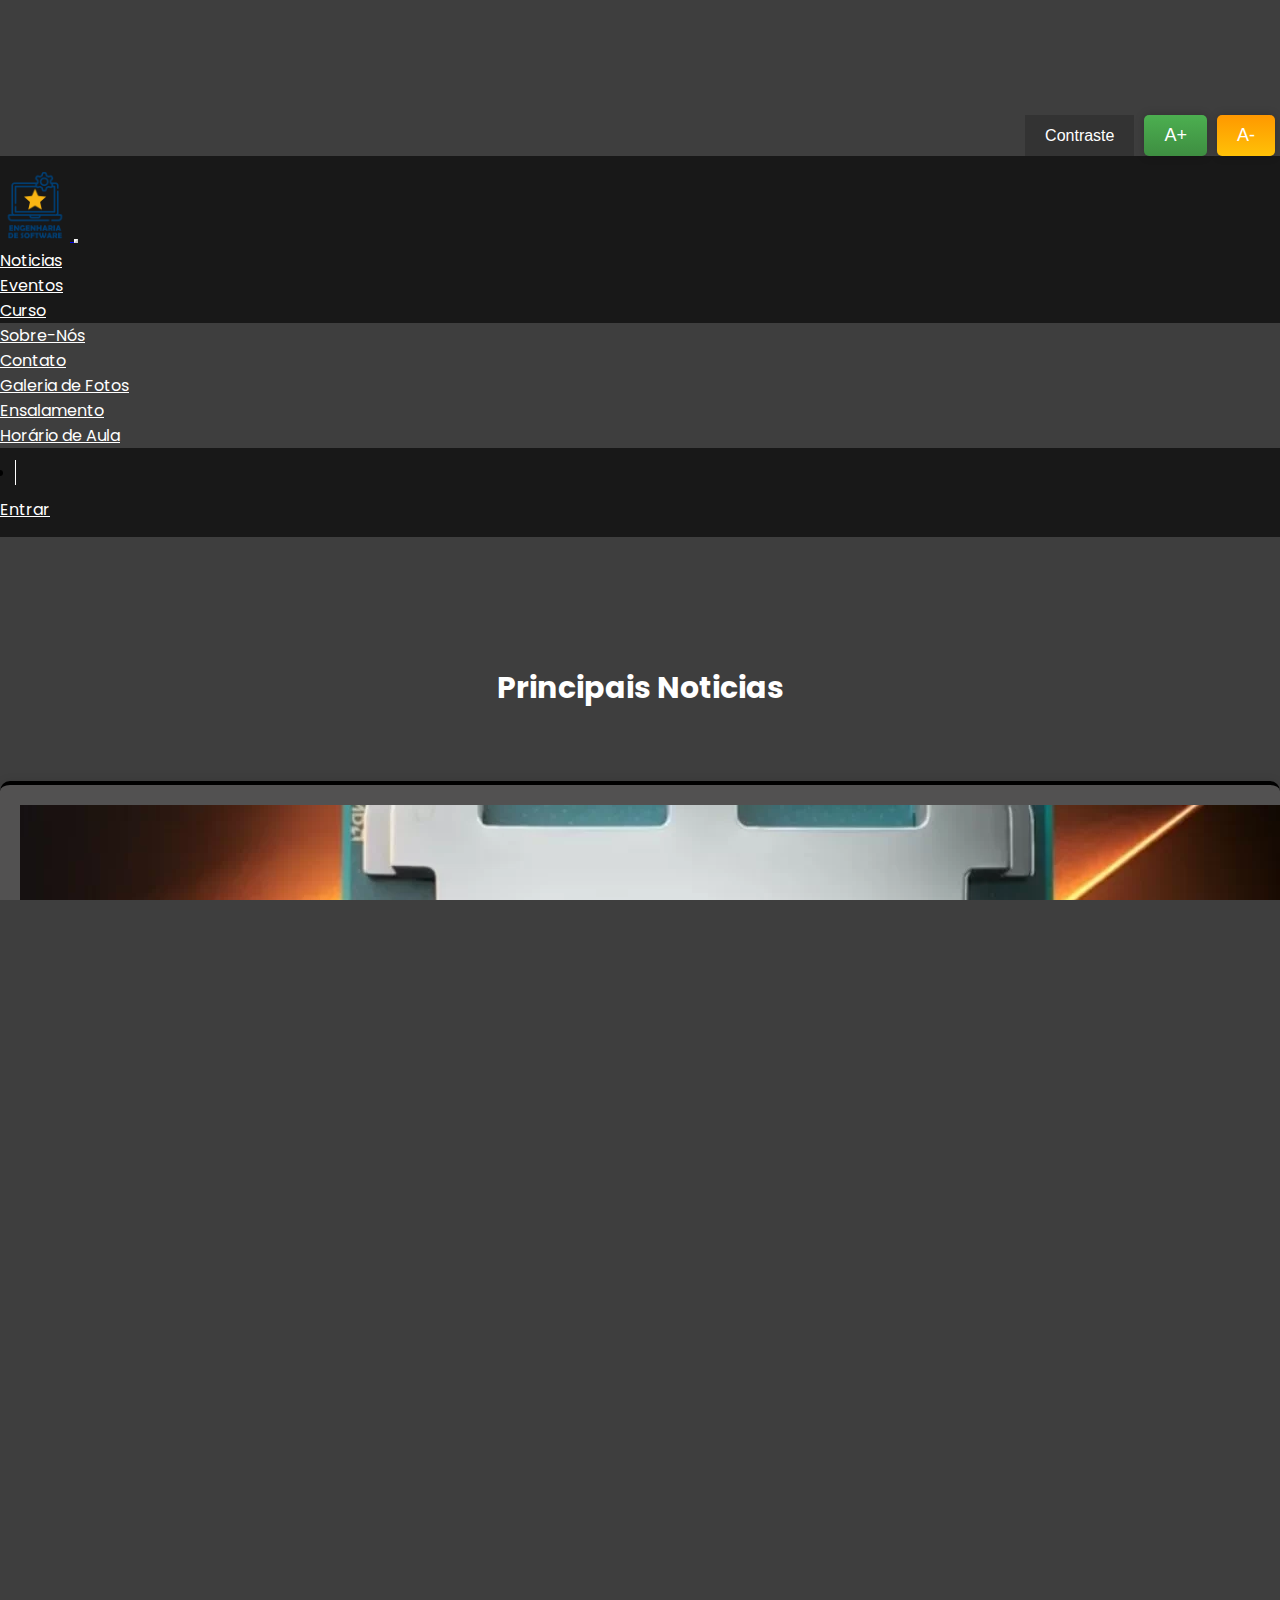
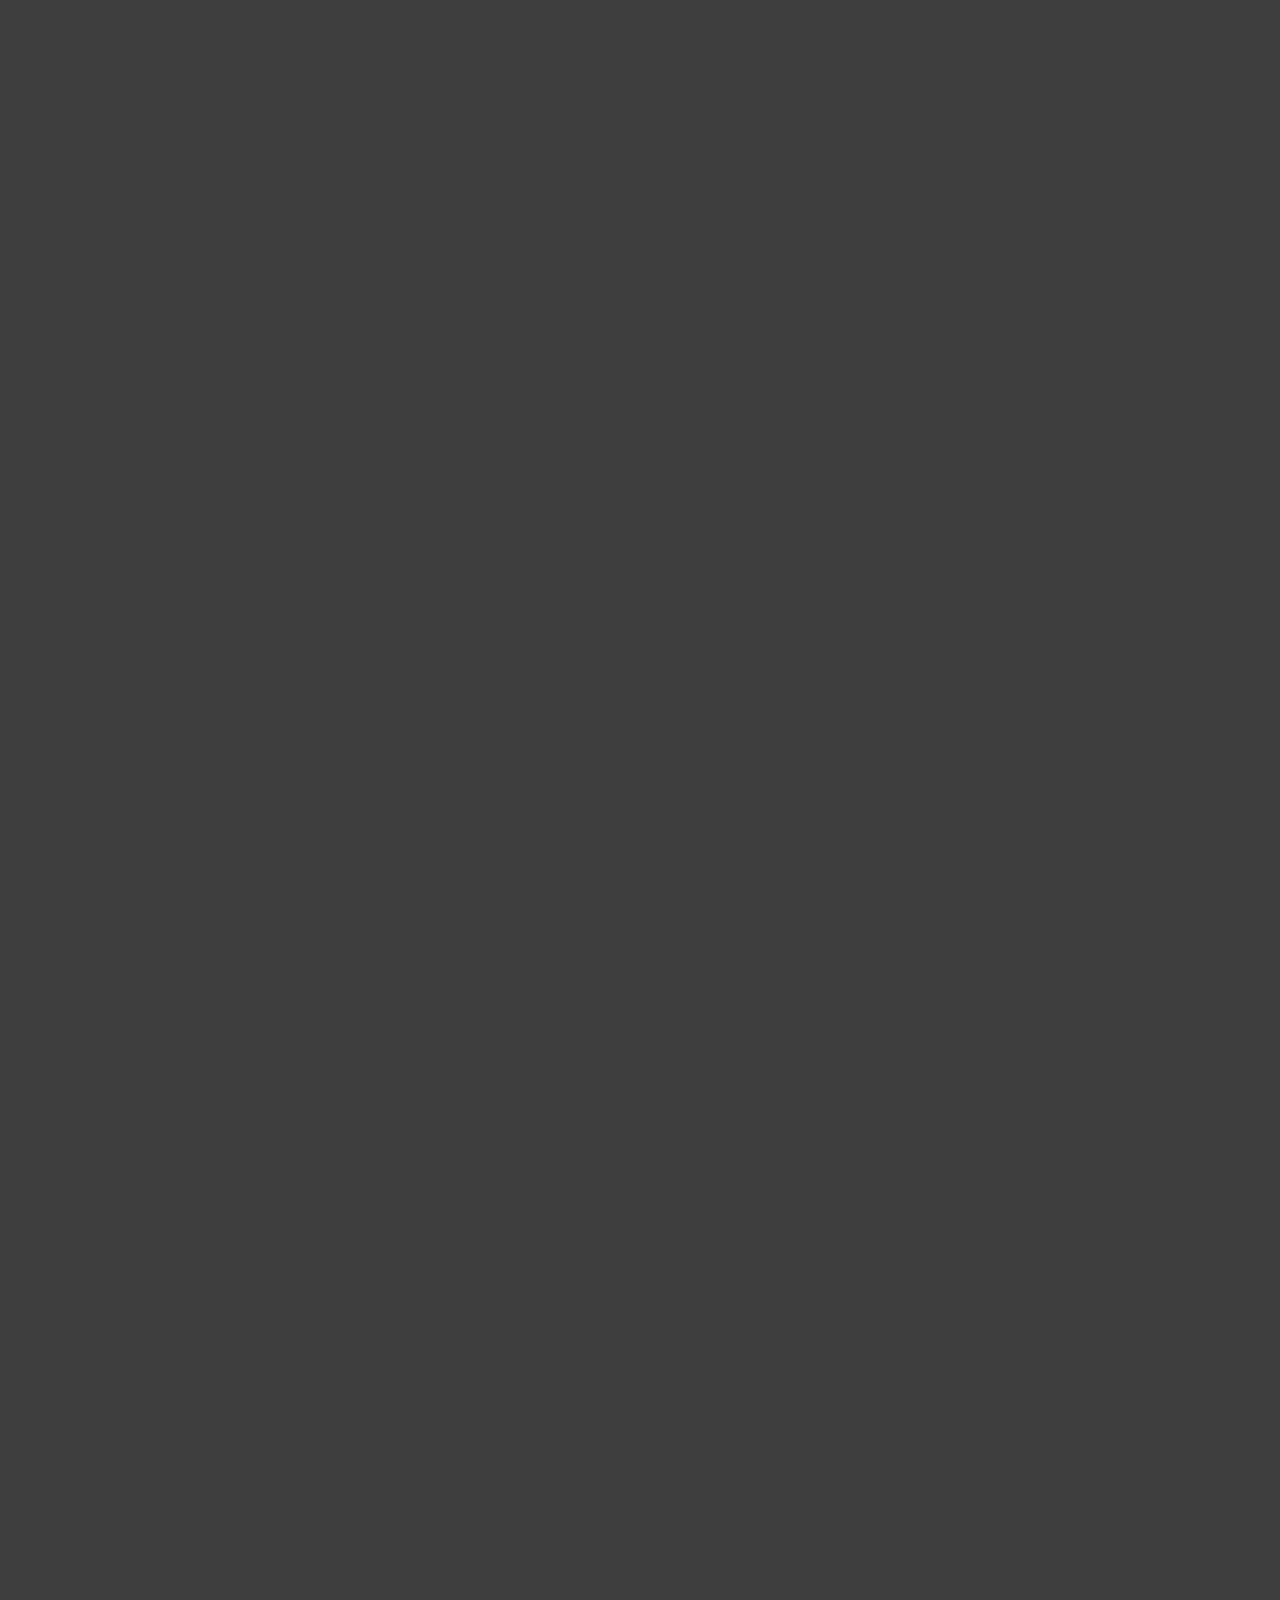
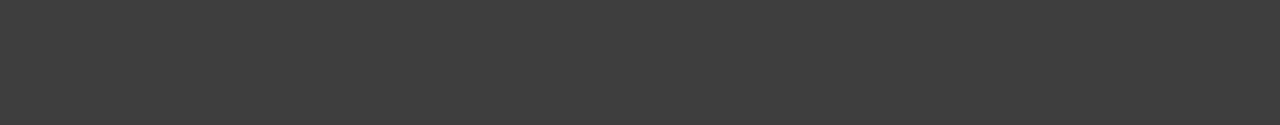
<file: Noticias/index.html>
<!DOCTYPE html>
<html lang="pt-br">

<head>
    
  <meta charset="UTF-8">
  <meta name="viewport" content="width=device-width, initial-scale=1.0">

  <!-- Fonte google -->
  <link rel="preconnect" href="https://fonts.googleapis.com">
  <link rel="preconnect" href="https://fonts.gstatic.com" crossorigin>
  <link href="https://fonts.googleapis.com/css2?family=Poppins:ital,wght@0,100;0,200;0,300;0,400;0,500;0,600;0,700;0,800;0,900;1,100;1,200;1,300;1,400;1,500;1,600;1,700;1,800;1,900&display=swap" rel="stylesheet">

    <!-- Bootstrap CSS -->
  <link rel="stylesheet" href="https://stackpath.bootstrapcdn.com/bootstrap/4.1.3/css/bootstrap.min.css"
      integrity="sha384-MCw98/SFnGE8fJT3GXwEOngsV7Zt27NXFoaoApmYm81iuXoPkFOJwJ8ERdknLPMO" crossorigin="anonymous">

  <link rel="stylesheet" href="https://use.fontawesome.com/releases/v5.3.1/css/all.css"
        integrity="sha384-mzrmE5qonljUremFsqc01SB46JvROS7bZs3IO2EmfFsd15uHvIt+Y8vEf7N7fWAU" crossorigin="anonymous">
  <link href="https://cdn.jsdelivr.net/npm/bootstrap@5.3.0-alpha1/dist/css/bootstrap.min.css" rel="stylesheet"
  integrity="sha384-GLhlTQ8iRABdZLl6O3oVMWSktQOp6b7In1Zl3/Jr59b6EGGoI1aFkw7cmDA6j6gD" crossorigin="anonymous">

  <link id="stylesheet" rel="stylesheet" type="text/css" href="styleBlack.css"> 
  
  <title>CampoGuide - Noticias</title>
  <link rel="icon" href="/home/images/logo-engsoftware.png">
</head>
<body>

  <div class="botoes-grupo">
    <button id="toggle-button" class="btn bnt-primary mb-3">Contraste</button>
    <button id="botao-aumentar-fonte" class="btn bnt-primary mb-3" aria-label="Aumentar tamanho de fonte">
      A+
    </button>
    
    <button id="botao-diminuir-fonte" class="btn bnt-primary mb-3" aria-label="Diminuir tamanho de fonte">
      A-
    </button>
  </div>
  
    <header><!--Cabeçalho e barra de navegação-->
        <nav class="navbar navbar-expand-md navbar-light fixed-top navbar-transparente">
            <div class="container">
                <a href="/home/index.html" class="navbar-brand">
                    <img src="/home/images/logo-engsoftware.png" width="70">
                </a>

                <button class="navbar-toggler" data-toggle="collapse" data-target="#nav-principal">
                    <i class="fas fa-bars text-white"></i>
                </button>

                <div id="nav-principal" class="collapse navbar-collapse">
                    <ul class="navbar-nav ml-auto">
                        <li class="nav-item">
                            <a href="/Noticias/index.html" class="nav-link">Noticias</a>
                        </li>
                        <li class="nav-item">
                            <a href="/eventos/index.html" class="nav-link">Eventos</a>
                        </li>
                        <li class="nav-item">
                            <div class="dropdown">
                                <a class="btn btn-secondary-transparent dropdown-toggle nav-link" href="#" role="button" id="dropdownMenuLink" data-bs-toggle="dropdown" aria-expanded="false">
                                  Curso
                                </a>
                              
                                <ul class="dropdown-menu" aria-labelledby="dropdownMenuLink">
                                  <li><a class="dropdown-item nav-link" href="/curso/sobre-nos/index.html">Sobre-Nós</a></li>
                                  <li><a class="dropdown-item nav-link" href="/curso/contato/index.html">Contato</a></li>
                                  <li><a class="dropdown-item nav-link" href="/curso/galeriaFotos/index.html">Galeria de Fotos</a></li>
                                  <li><a class="dropdown-item nav-link" href="https://guarapuava.camporeal.edu.br/content/uploads/2024/05/Ensalamento_-Graduacao-NOTURNO-de-06.05-a-04.06.2024-FIXO.pdf" target="_blank">Ensalamento</a></li>
                                  <li><a class="dropdown-item nav-link" href="https://guarapuava.camporeal.edu.br/content/uploads/2024/03/ESOFT-12.03.pdf" target="_blank">Horário de Aula</a></li>
                                </ul>
                              </div>
                        </li>
                        <li class="nav-item divisor"></li>
                        
                        <li class="nav-item">
                            <a href="/Login/index.html" class="nav-link">Entrar</a>
                        </li>
                    </ul>
                </div>
            </div>
        </nav>
    </header><!--Final cabeçalho-->



        <div class="titulo-container">
        <h1 class="titulo-secao">Principais Noticias</h1>
        </div>
        <section class="container noticias mt-large">
          <div class="row">
            <div class="col-md-6">
                <a data-mdb-ripple-init href="https://www.tecmundo.com.br/produto/284576-amd-anuncia-novos-processadores-poderosos-ryzen-9000-zen-5-specs.htm">
                    <img
                      alt="example"
                      class="img-fluid rounded"
                      src="./images/amd.webp"
                    />
                  </a>
            </div>
            <div class="col-md-6">
              <h1>AMD anuncia novos processadores poderosos Ryzen 9000 com arquitetura Zen 5</h1>
              <p>No domingo (02) à noite, a AMD abriu a Computex 2024 anunciando seus novos processadores para PCs desktop, os Ryzen 9000 com arquitetura Zen 5. Os novos chips, com codinome Granite Ridge, apresentam uma série de melhorias sobre a geração anterior. A AMD citou um ganho de 16% de IPC (instruções por ciclo) sobre os chips Zen 4.
              </p>
            </div>
          </div>
        </section>
      
        <section class="container noticias mt-05">
          <div class="row">
            <div class="col-md-6">
                <a data-mdb-ripple-init href="https://www.tecmundo.com.br/minha-serie/284566-surpresa-godzilla-minus-one-chegou-streaming-saiba-onde-assistir.htm">
                    <img
                      alt="example"
                      class="img-fluid rounded"
                      src="./images/godzilla.webp"
                    />
                  </a>
            </div>
            <div class="col-md-6">
              <h1>De surpresa, Godzilla Minus One chegou no streaming! Saiba onde assistir</h1>
              <p>Lançado em 2023 nos cinemas, o longa-metragem Godzilla Minus One fez uma estreia-surpresa no streaming no último sábado, dia 1º de junho. Agora, os assinantes da Netflix já podem assistir ao filme roteirizado e dirigido por Takashi Yamazaki, que também cuidou do departamento de efeitos visuais.</p>
            </div>
          </div>
        </section>

        <section class="container noticias mt-05">
          <div class="row">
            <div class="col-md-6">
                <a data-mdb-ripple-init href="https://www.tecmundo.com.br/voxel/284582-sony-anuncia-adaptador-ps-vr2-pc-veja-preco.htm">
                    <img
                      alt="example"
                      class="img-fluid rounded"
                      src="./images/vr2.webp"
                    />
                  </a>
            </div>
            <div class="col-md-6">
              <h1>Sony anuncia adaptador do PS VR2 para PC; veja o preço!</h1>
              <p>Ofertando um "grande salto geracional" na realidade virtual, o PlayStation VR2 foi lançado em fevereiro de 2023 e trouxe muitas novidades aos entusiastas do seguimento, como resolução em 4K e HDR, gatilhos adaptáveis, resposta tátil, suporte ao áudio 3D, painéis de OLED e muito mais.</p>
            </div>
          </div>
        </section>

        <section class="container noticias mt-05">
          <div class="row">
            <div class="col-md-6">
                <a data-mdb-ripple-init href="https://www.tecmundo.com.br/produto/284565-intel-anuncia-processadores-lunar-lake-nova-arquitetura-notebooks-poderosos-ia-jogos.htm">
                    <img
                      alt="example"
                      class="img-fluid rounded"
                      src="./images/intel.webp"
                    />
                  </a>
            </div>
            <div class="col-md-6">
              <h1>Intel anuncia Lunar Lake com nova arquitetura e promete notebooks poderosos para IA e jogos</h1>
              <p>A nova arquitetura de processadores Lunar Intel Lake foi oficialmente revelada nesta segunda-feira (3). Durante a Computex 2024, em Taiwan, a empresa revelou seus planos para o futuro dos computadores. Entre os destaques da nova geração, a Intel reforça o uso de inteligência artificial (IA) para tornar os notebooks mais poderosos e com melhor gerenciamento de bateria.</p>
            </div>
          </div>
        </section>
      
        <footer>
          <div class=container>
            <div class="row">
              <div class="col-md-2">
                <img src="./images/logo-engsoftware.png" width="142">
              </div>
              <div class="col-md-2">
                <h4>company</h4>
                <ul class="navbar-nav">
                  <li><a href="/curso/sobre-nos/index.html">Sobre-Nós</a></li>
                  <li><a href="/Noticias/index.html">Noticias</a></li>
                  <li><a href="/eventos/index.html">Eventos</a></li>
                  <li><a href="/curso/contato/">Contato</a></li>
                </ul>
              </div>
              <div class="col-md-2">
                <h4>comunidades</h4>
                <ul class="navbar-nav">
                  <li><a href="">Desenvolvedores</a></li>
                </ul>
              </div>
              <div class="col-md-2">
                <h4>Links uteis</h4>
                <ul class="navbar-nav">
                  <li><a href="https://guarapuava.camporeal.edu.br/content/uploads/2024/05/Ensalamento_-Graduacao-NOTURNO-de-06.05-a-04.06.2024-FIXO.pdf">Ensalamento</a></li>
                  <li><a href="https://guarapuava.camporeal.edu.br/content/uploads/2024/03/ESOFT-12.03.pdf">Horário de Aula</a></li>
                </ul>
              </div>
              <div class="col-md-4">
                <ul>
                  <li>
                    <a href=""><img src="./images/facebook.png"></a>
                  </li>
                  <li>
                    <a href=""><img src="./images/twitter.png"></a>
                  </li>
                  <li>
                    <a href=""><img src="./images/instagram.png"></a>
                          </li>
                      </ul>
                  </div>
              </div>
          </div>
      </footer>
    
    <script src="app.js"></script>
    <!--JS Bootstrap-->
    <script src="https://cdn.jsdelivr.net/npm/bootstrap@5.3.3/dist/js/bootstrap.bundle.min.js" integrity="sha384-YvpcrYf0tY3lHB60NNkmXc5s9fDVZLESaAA55NDzOxhy9GkcIdslK1eN7N6jIeHz" crossorigin="anonymous"></script>
      <!--acessibilidade-->
  <div vw class="enabled">
    <div vw-access-button class="active"></div>
    <div vw-plugin-wrapper>
      <div class="vw-plugin-top-wrapper"></div>
    </div>
  </div>
  <script src="https://vlibras.gov.br/app/vlibras-plugin.js"></script>
  <script>
    new window.VLibras.Widget('https://vlibras.gov.br/app');
  </script>
  
</body>
</html>
</file>
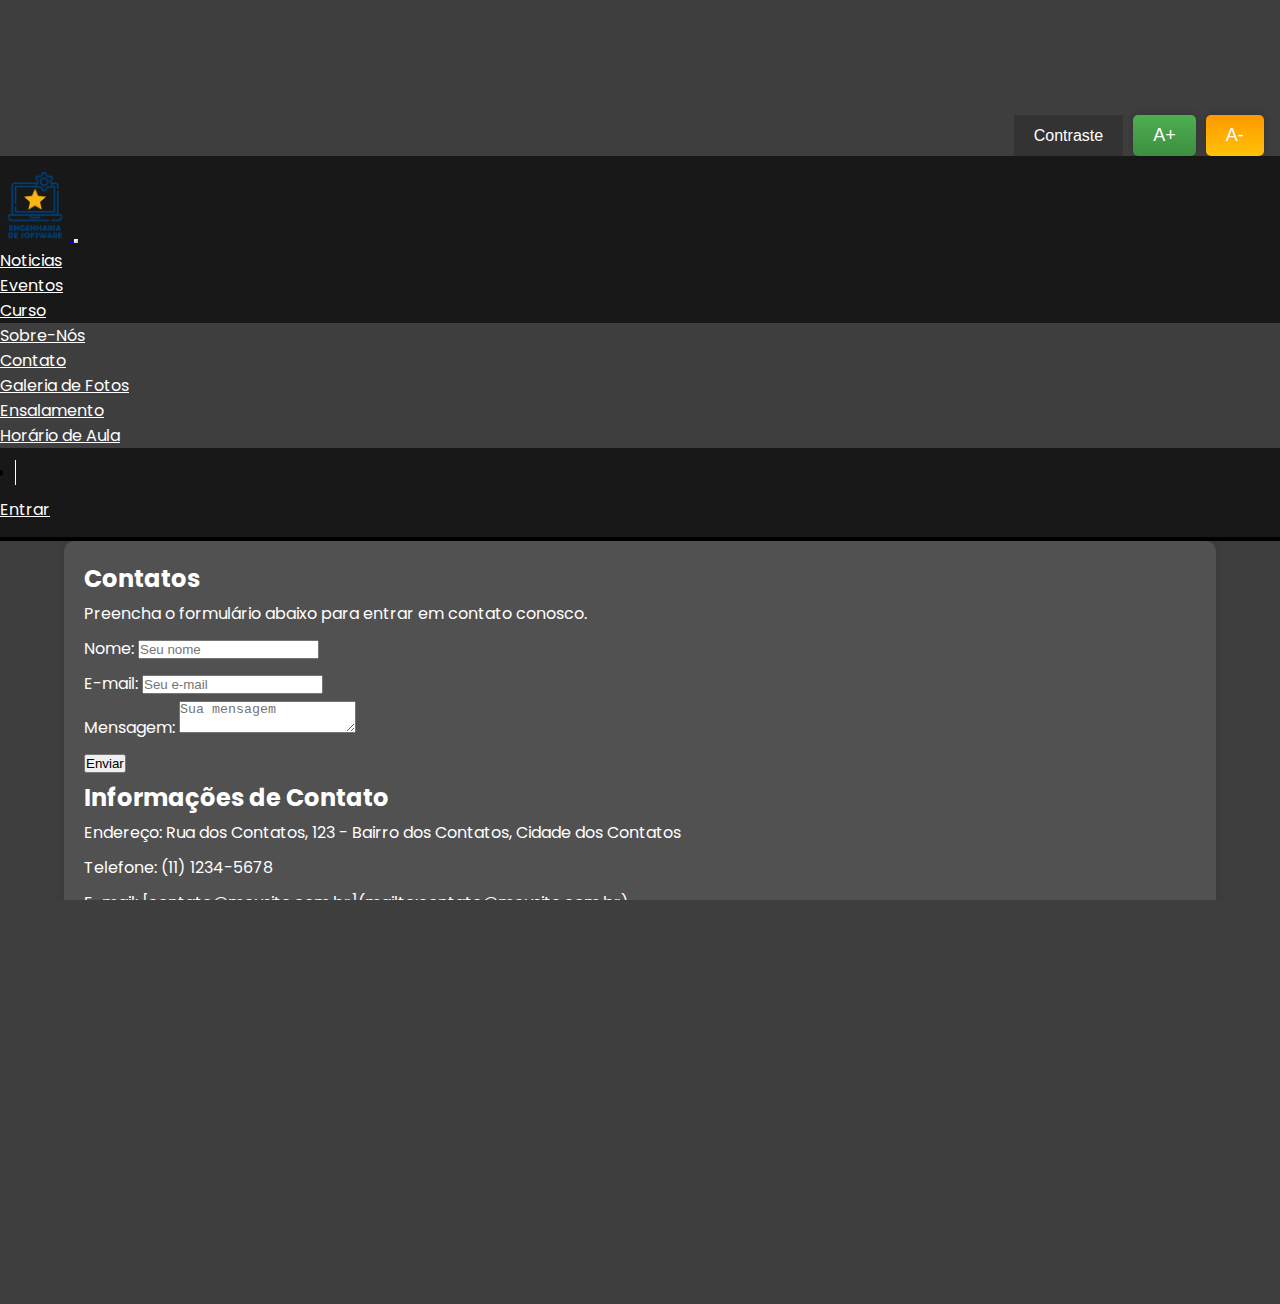
<file: curso/contato/index.html>
<!DOCTYPE html>
<html lang="pt-br">

<head>

    <meta charset="UTF-8">
    <meta name="viewport" content="width=device-width, initial-scale=1.0">

    <!-- Fonte google -->
    <link rel="preconnect" href="https://fonts.googleapis.com">
    <link rel="preconnect" href="https://fonts.gstatic.com" crossorigin>
    <link
        href="https://fonts.googleapis.com/css2?family=Poppins:ital,wght@0,100;0,200;0,300;0,400;0,500;0,600;0,700;0,800;0,900;1,100;1,200;1,300;1,400;1,500;1,600;1,700;1,800;1,900&display=swap"
        rel="stylesheet">

    <!-- Bootstrap CSS -->
    <link rel="stylesheet" href="https://stackpath.bootstrapcdn.com/bootstrap/4.1.3/css/bootstrap.min.css"
        integrity="sha384-MCw98/SFnGE8fJT3GXwEOngsV7Zt27NXFoaoApmYm81iuXoPkFOJwJ8ERdknLPMO" crossorigin="anonymous">

    <link rel="stylesheet" href="https://use.fontawesome.com/releases/v5.3.1/css/all.css"
        integrity="sha384-mzrmE5qonljUremFsqc01SB46JvROS7bZs3IO2EmfFsd15uHvIt+Y8vEf7N7fWAU" crossorigin="anonymous">
    <link href="https://cdn.jsdelivr.net/npm/bootstrap@5.3.0-alpha1/dist/css/bootstrap.min.css" rel="stylesheet"
        integrity="sha384-GLhlTQ8iRABdZLl6O3oVMWSktQOp6b7In1Zl3/Jr59b6EGGoI1aFkw7cmDA6j6gD" crossorigin="anonymous">

        <link id="stylesheet" rel="stylesheet" type="text/css" href="styleBlack.css">

    <title>CampoGuide - Contato</title>
    <link rel="icon" href="/home/images/logo-engsoftware.png">
</head>

<body>
  <div class="botoes-grupo">
    <button id="toggle-button" class="btn bnt-primary mb-3">Contraste</button>
    <button id="botao-aumentar-fonte" class="btn bnt-primary mb-3" aria-label="Aumentar tamanho de fonte">
        A+
      </button>
      
      <button id="botao-diminuir-fonte" class="btn bnt-primary mb-3" aria-label="Diminuir tamanho de fonte">
        A-
      </button>
</div>

    <header><!--Cabeçalho e barra de navegação-->
        <nav class="navbar navbar-expand-md navbar-light fixed-top navbar-transparente">
            <div class="container">
                <a href="/home/index.html" class="navbar-brand">
                    <img src="/home/images/logo-engsoftware.png" width="70">
                </a>

                <button class="navbar-toggler" data-toggle="collapse" data-target="#nav-principal">
                    <i class="fas fa-bars text-white"></i>
                </button>

                <div id="nav-principal" class="collapse navbar-collapse">
                    <ul class="navbar-nav ml-auto">
                        <li class="nav-item">
                            <a href="/Noticias/index.html" class="nav-link">Noticias</a>
                        </li>
                        <li class="nav-item">
                            <a href="/eventos/index.html" class="nav-link">Eventos</a>
                        </li>
                        <li class="nav-item">
                            <div class="dropdown">
                                <a class="btn btn-secondary-transparent dropdown-toggle nav-link" href="#" role="button"
                                    id="dropdownMenuLink" data-bs-toggle="dropdown" aria-expanded="false">
                                    Curso
                                </a>

                                <ul class="dropdown-menu" aria-labelledby="dropdownMenuLink">
                                    <li><a class="dropdown-item nav-link"
                                            href="/curso/sobre-nos/index.html">Sobre-Nós</a></li>
                                    <li><a class="dropdown-item nav-link" href="/curso/contato/index.html">Contato</a>
                                    </li>
                                    <li><a class="dropdown-item nav-link" href="/curso/galeriaFotos/index.html">Galeria
                                            de Fotos</a></li>
                                    <li><a class="dropdown-item nav-link"
                                            href="https://guarapuava.camporeal.edu.br/content/uploads/2024/05/Ensalamento_-Graduacao-NOTURNO-de-06.05-a-04.06.2024-FIXO.pdf"
                                            target="_blank">Ensalamento</a></li>
                                    <li><a class="dropdown-item nav-link"
                                            href="https://guarapuava.camporeal.edu.br/content/uploads/2024/03/ESOFT-12.03.pdf"
                                            target="_blank">Horário de Aula</a></li>
                                </ul>
                            </div>
                        </li>
                        <li class="nav-item divisor"></li>

                        <li class="nav-item">
                            <a href="/Login/index.html" class="nav-link">Entrar</a>
                        </li>
                    </ul>
                </div>
            </div>
        </nav>
    </header><!--Final cabeçalho-->

    <section class="contatos">
      <div class="contato-container">
          <div class="row">
              <div class="col-md-6">
                  <h2>Contatos</h2>
                  <p>Preencha o formulário abaixo para entrar em contato conosco.</p>
                  <form>
                      <div class="form-group">
                          <label for="nome">Nome:</label>
                          <input type="text" class="form-control" id="nome" placeholder="Seu nome">
                      </div>
                      <div class="form-group">
                          <label for="email">E-mail:</label>
                          <input type="email" class="form-control" id="email" placeholder="Seu e-mail">
                      </div>
                      <div class="form-group">
                          <label for="mensagem">Mensagem:</label>
                          <textarea class="form-control" id="mensagem" placeholder="Sua mensagem"></textarea>
                      </div>
                      <button type="submit" class="btn btn-primary">Enviar</button>
                  </form>
              </div>
              <div class="col-md-6">
                  <h2>Informações de Contato</h2>
                  <p>
                      <i class="fas fa-map-marker-alt"></i> Endereço: Rua dos Contatos, 123 - Bairro dos Contatos, Cidade dos Contatos<br>
                  </p>
                  <p>
                      <i class="fas fa-phone"></i> Telefone: (11) 1234-5678<br>
                  </p>
                  <p>
                      <i class="fas fa-envelope"></i> E-mail: [contato@meusite.com.br](mailto:contato@meusite.com.br)
                  </p>
              </div>
          </div>
      </div>
  </section>








    <footer>
        <div class=container>
          <div class="row">
            <div class="col-md-2">
              <img src="./images/logo-engsoftware.png" width="142">
            </div>
            <div class="col-md-2">
              <h4>company</h4>
              <ul class="navbar-nav">
                <li><a href="/curso/sobre-nos/index.html">Sobre-Nós</a></li>
                <li><a href="/Noticias/index.html">Noticias</a></li>
                <li><a href="/eventos/index.html">Eventos</a></li>
                <li><a href="/curso/contato/">Contato</a></li>
              </ul>
            </div>
            <div class="col-md-2">
              <h4>comunidades</h4>
              <ul class="navbar-nav">
                <li><a href="">Desenvolvedores</a></li>
              </ul>
            </div>
            <div class="col-md-2">
              <h4>Links uteis</h4>
              <ul class="navbar-nav">
                <li><a href="https://guarapuava.camporeal.edu.br/content/uploads/2024/05/Ensalamento_-Graduacao-NOTURNO-de-06.05-a-04.06.2024-FIXO.pdf">Ensalamento</a></li>
                <li><a href="https://guarapuava.camporeal.edu.br/content/uploads/2024/03/ESOFT-12.03.pdf">Horário de Aula</a></li>
              </ul>
            </div>
            <div class="col-md-4">
              <ul>
                <li>
                  <a href=""><img src="./images/facebook.png"></a>
                </li>
                <li>
                  <a href=""><img src="./images/twitter.png"></a>
                </li>
                <li>
                  <a href=""><img src="./images/instagram.png"></a>
                        </li>
                    </ul>
                </div>
            </div>
        </div>
    </footer>


  
    <script src="app.js"></script>

          <!--acessibilidade-->
  <div vw class="enabled">
    <div vw-access-button class="active"></div>
    <div vw-plugin-wrapper>
      <div class="vw-plugin-top-wrapper"></div>
    </div>
  </div>
  <script src="https://vlibras.gov.br/app/vlibras-plugin.js"></script>
  <script>
    new window.VLibras.Widget('https://vlibras.gov.br/app');
  </script>
</body>
</html>
</file>
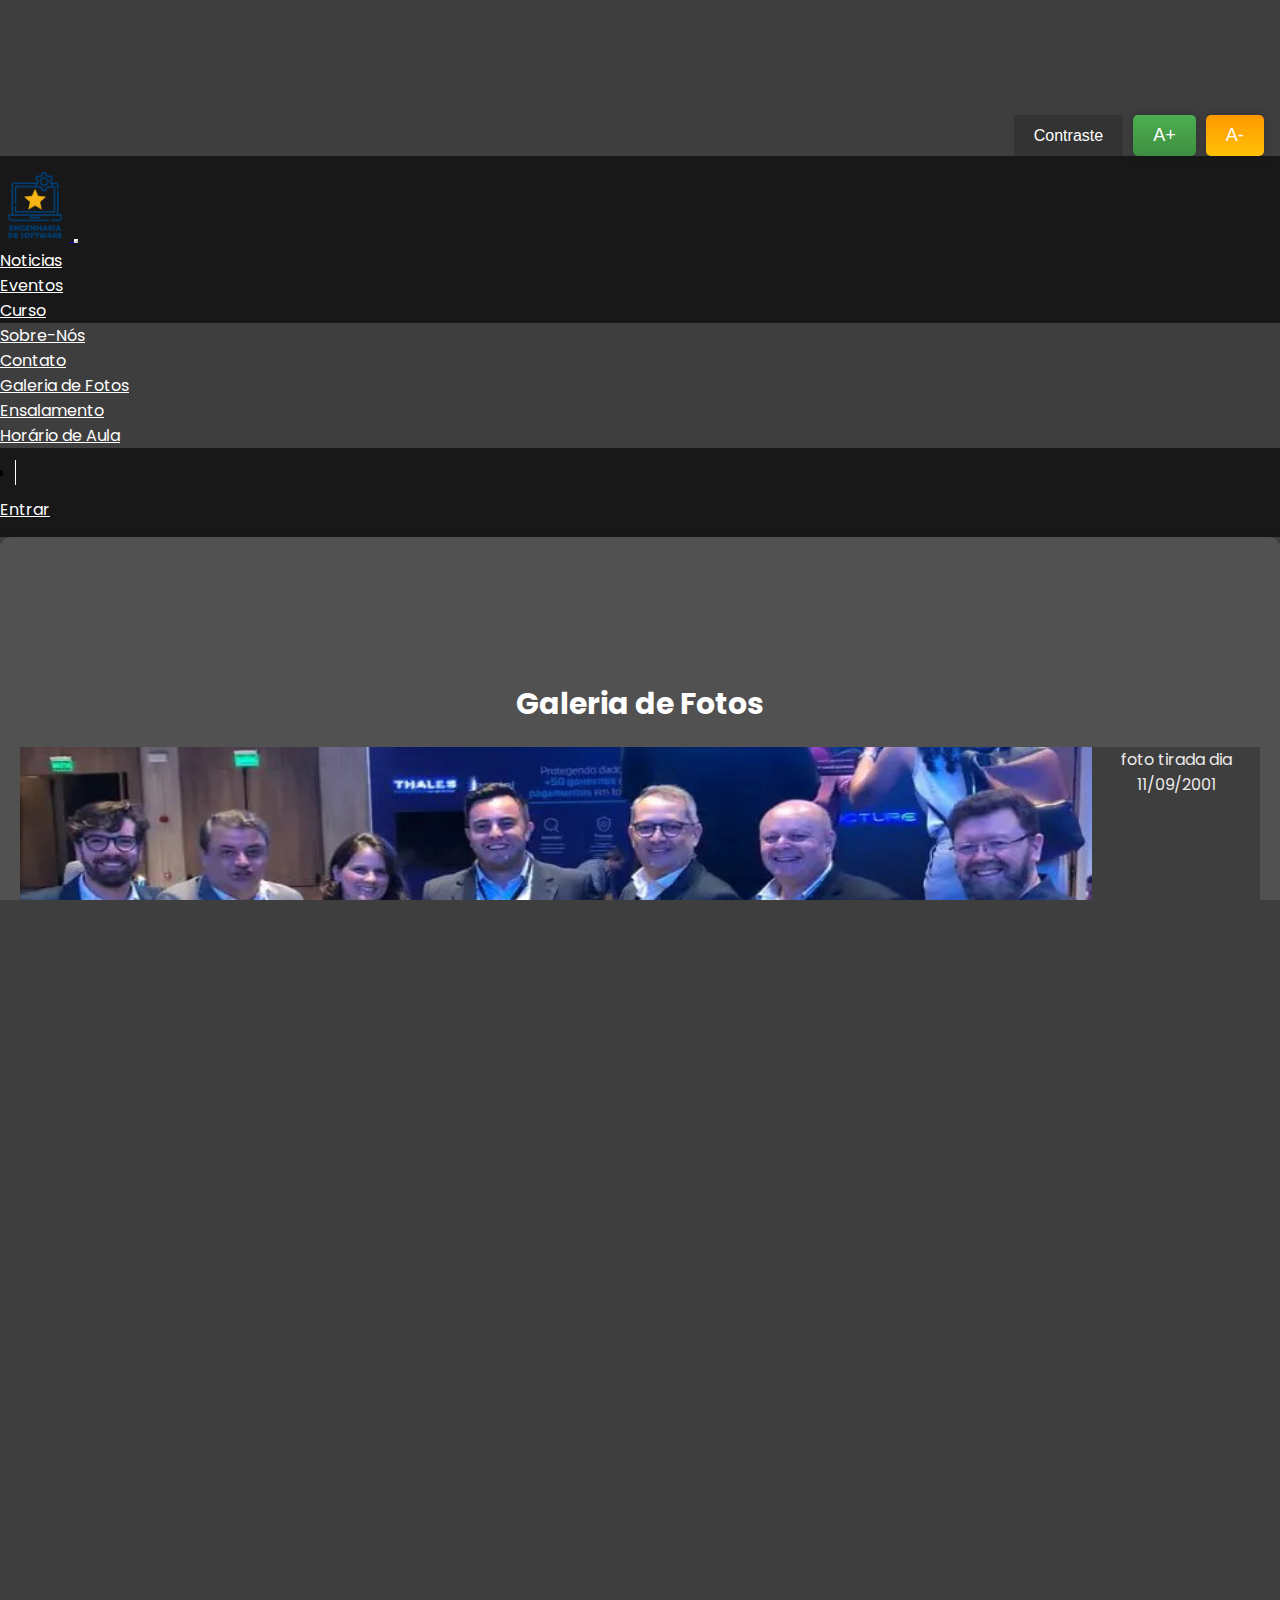
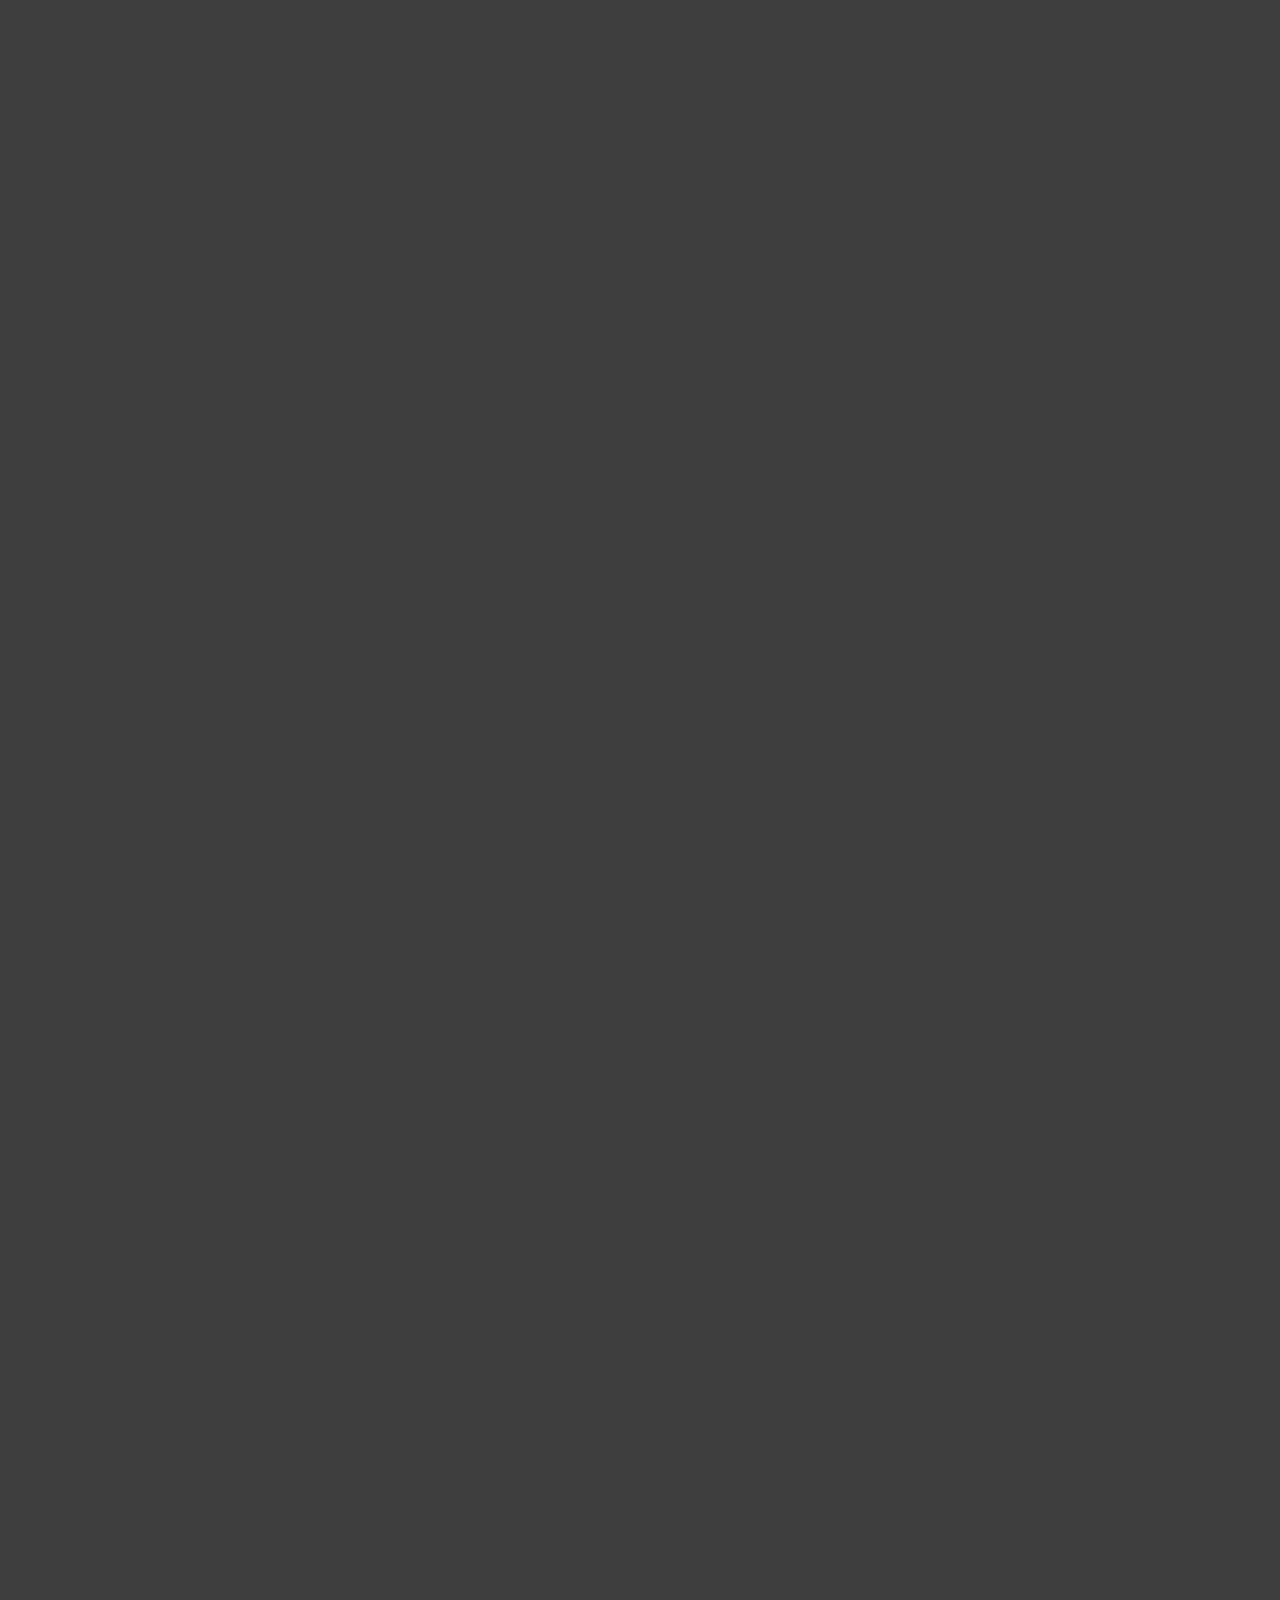
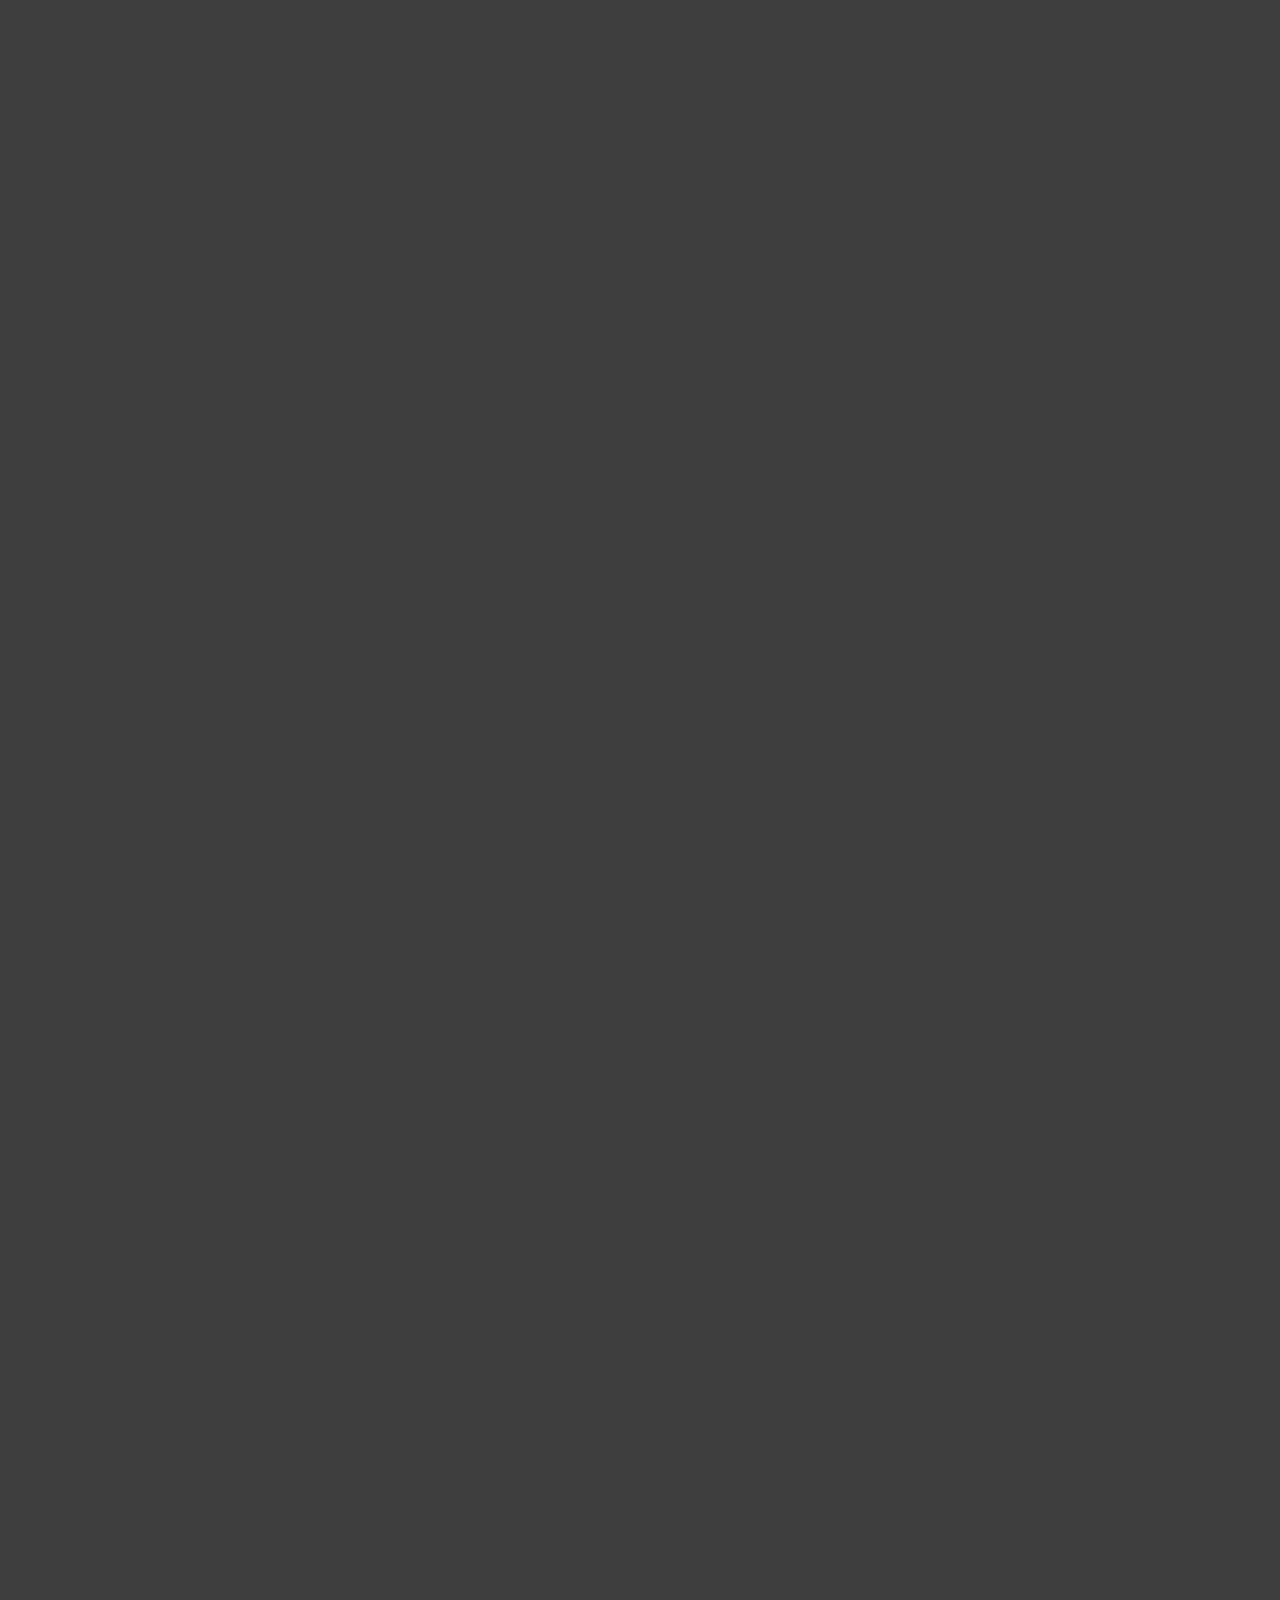
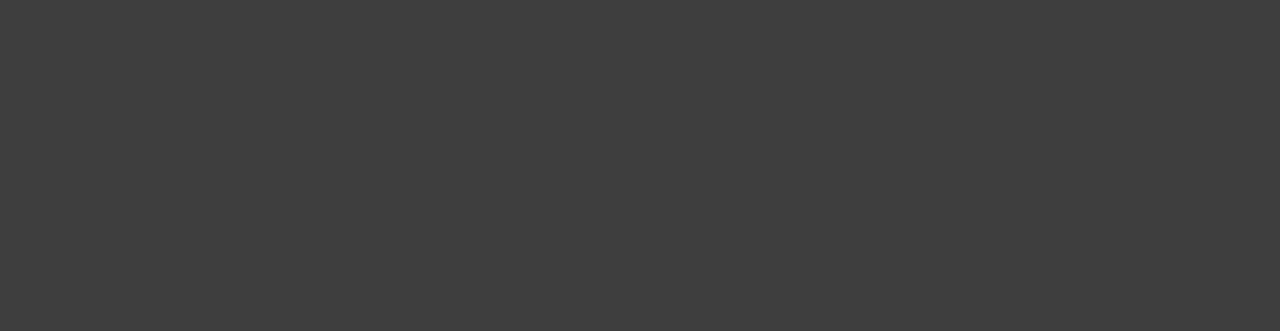
<file: curso/galeriaFotos/index.html>
<!DOCTYPE html>
<html lang="pt-br">

<head>

    <meta charset="UTF-8">
    <meta name="viewport" content="width=device-width, initial-scale=1.0">

    <!-- Fonte google -->
    <link rel="preconnect" href="https://fonts.googleapis.com">
    <link rel="preconnect" href="https://fonts.gstatic.com" crossorigin>
    <link
        href="https://fonts.googleapis.com/css2?family=Poppins:ital,wght@0,100;0,200;0,300;0,400;0,500;0,600;0,700;0,800;0,900;1,100;1,200;1,300;1,400;1,500;1,600;1,700;1,800;1,900&display=swap"
        rel="stylesheet">

    <!-- Bootstrap CSS -->
    <link rel="stylesheet" href="https://stackpath.bootstrapcdn.com/bootstrap/4.1.3/css/bootstrap.min.css"
        integrity="sha384-MCw98/SFnGE8fJT3GXwEOngsV7Zt27NXFoaoApmYm81iuXoPkFOJwJ8ERdknLPMO" crossorigin="anonymous">

    <link rel="stylesheet" href="https://use.fontawesome.com/releases/v5.3.1/css/all.css"
        integrity="sha384-mzrmE5qonljUremFsqc01SB46JvROS7bZs3IO2EmfFsd15uHvIt+Y8vEf7N7fWAU" crossorigin="anonymous">
    <link href="https://cdn.jsdelivr.net/npm/bootstrap@5.3.0-alpha1/dist/css/bootstrap.min.css" rel="stylesheet"
        integrity="sha384-GLhlTQ8iRABdZLl6O3oVMWSktQOp6b7In1Zl3/Jr59b6EGGoI1aFkw7cmDA6j6gD" crossorigin="anonymous">

        <link id="stylesheet" rel="stylesheet" type="text/css" href="styleBlack.css">

    <title>CampoGuide - Galeria</title>
    <link rel="icon" href="/home/images/logo-engsoftware.png">
</head>

<body>
    <div class="botoes-grupo">
        <button id="toggle-button" class="btn bnt-primary mb-3">Contraste</button>
        <button id="botao-aumentar-fonte" class="btn bnt-primary mb-3" aria-label="Aumentar tamanho de fonte">
            A+
          </button>
          
          <button id="botao-diminuir-fonte" class="btn bnt-primary mb-3" aria-label="Diminuir tamanho de fonte">
            A-
          </button>
    </div>
    
    <header><!--Cabeçalho e barra de navegação-->
        <nav class="navbar navbar-expand-md navbar-light fixed-top navbar-transparente">
            <div class="container">
                <a href="/home/index.html" class="navbar-brand">
                    <img src="/home/images/logo-engsoftware.png" width="70">
                </a>

                <button class="navbar-toggler" data-toggle="collapse" data-target="#nav-principal">
                    <i class="fas fa-bars text-white"></i>
                </button>

                <div id="nav-principal" class="collapse navbar-collapse">
                    <ul class="navbar-nav ml-auto">
                        <li class="nav-item">
                            <a href="/Noticias/index.html" class="nav-link">Noticias</a>
                        </li>
                        <li class="nav-item">
                            <a href="/eventos/index.html" class="nav-link">Eventos</a>
                        </li>
                        <li class="nav-item">
                            <div class="dropdown">
                                <a class="btn btn-secondary-transparent dropdown-toggle nav-link" href="#" role="button"
                                    id="dropdownMenuLink" data-bs-toggle="dropdown" aria-expanded="false">
                                    Curso
                                </a>

                                <ul class="dropdown-menu" aria-labelledby="dropdownMenuLink">
                                    <li><a class="dropdown-item nav-link"
                                            href="/curso/sobre-nos/index.html">Sobre-Nós</a></li>
                                    <li><a class="dropdown-item nav-link" href="/curso/contato/index.html">Contato</a>
                                    </li>
                                    <li><a class="dropdown-item nav-link" href="/curso/galeriaFotos/index.html">Galeria
                                            de Fotos</a></li>
                                    <li><a class="dropdown-item nav-link"
                                            href="https://guarapuava.camporeal.edu.br/content/uploads/2024/05/Ensalamento_-Graduacao-NOTURNO-de-06.05-a-04.06.2024-FIXO.pdf"
                                            target="_blank">Ensalamento</a></li>
                                    <li><a class="dropdown-item nav-link"
                                            href="https://guarapuava.camporeal.edu.br/content/uploads/2024/03/ESOFT-12.03.pdf"
                                            target="_blank">Horário de Aula</a></li>
                                </ul>
                            </div>
                        </li>
                        <li class="nav-item divisor"></li>

                        <li class="nav-item">
                            <a href="/Login/index.html" class="nav-link">Entrar</a>
                        </li>
                    </ul>
                </div>
            </div>
        </nav>
    </header><!--Final cabeçalho-->

    <div class="galeria-container my-5">
        <div class="titulo-container">
            <h1 class="titulo-secao">Galeria de Fotos</h1>
        </div>
        <div class="row">
        </div>

        <div class="row">
            <div class="col-md-4 col-sm-6 mb-4">
                <div class="card">
                    <img src="./images/galeria1.jpg" class="card-img-top" alt="Foto 1">
                    foto tirada dia 11/09/2001
                </div>
            </div>
            <div class="col-md-4 col-sm-6 mb-4">
                <div class="card">
                    <img src="./images/galeria5.jpg" class="card-img-top" alt="Foto 2">
                    foto tirada dia 25/12/0000
                </div>
            </div>
            <div class="col-md-4 col-sm-6 mb-4">
                <div class="card">
                    <img src="./images/galeria4.jpg" class="card-img-top" alt="Foto 3">
                    foto tirada dia 31/12/2023
                </div>
            </div>
            <div class="col-md-4 col-sm-6 mb-4">
                <div class="card">
                    <img src="./images/galeria6.jpg" class="card-img-top" alt="Foto 1">
                    foto tirada dia 11/09/2001
                </div>
            </div>
            <div class="col-md-4 col-sm-6 mb-4">
                <div class="card">
                    <img src="./images/galeria9.jpg" class="card-img-top" alt="Foto 2">
                    foto tirada dia 25/12/0000
                </div>
            </div>
            <div class="col-md-4 col-sm-6 mb-4">
                <div class="card">
                    <img src="./images/galeria10.jpg" class="card-img-top" alt="Foto 3">
                    foto tirada dia 31/12/2023
                </div>
            </div>
            <div class="col-md-4 col-sm-6 mb-4">
                <div class="card">
                    <img src="./images/galeria11.jpg" class="card-img-top" alt="Foto 1">
                    foto tirada dia 11/09/2001
                </div>
            </div>
            <div class="col-md-4 col-sm-6 mb-4">
                <div class="card">
                    <img src="./images/galeria13.jpg" class="card-img-top" alt="Foto 2">
                    foto tirada dia 25/12/0000
                </div>
            </div>
            <div class="col-md-4 col-sm-6 mb-4">
                <div class="card">
                    <img src="./images/galeria14.jpg" class="card-img-top" alt="Foto 3">
                    foto tirada dia 31/12/2023
                </div>
            </div>
        </div>
    </div>

    <footer>
        <div class=container>
          <div class="row">
            <div class="col-md-2">
              <img src="./images/logo-engsoftware.png" width="142">
            </div>
            <div class="col-md-2">
              <h4>company</h4>
              <ul class="navbar-nav">
                <li><a href="/curso/sobre-nos/index.html">Sobre-Nós</a></li>
                <li><a href="/Noticias/index.html">Noticias</a></li>
                <li><a href="/eventos/index.html">Eventos</a></li>
                <li><a href="/curso/contato/">Contato</a></li>
              </ul>
            </div>
            <div class="col-md-2">
              <h4>comunidades</h4>
              <ul class="navbar-nav">
                <li><a href="">Desenvolvedores</a></li>
              </ul>
            </div>
            <div class="col-md-2">
              <h4>Links uteis</h4>
              <ul class="navbar-nav">
                <li><a href="https://guarapuava.camporeal.edu.br/content/uploads/2024/05/Ensalamento_-Graduacao-NOTURNO-de-06.05-a-04.06.2024-FIXO.pdf">Ensalamento</a></li>
                <li><a href="https://guarapuava.camporeal.edu.br/content/uploads/2024/03/ESOFT-12.03.pdf">Horário de Aula</a></li>
              </ul>
            </div>
            <div class="col-md-4">
              <ul>
                <li>
                  <a href=""><img src="./images/facebook.png"></a>
                </li>
                <li>
                  <a href=""><img src="./images/twitter.png"></a>
                </li>
                <li>
                  <a href=""><img src="./images/instagram.png"></a>
                        </li>
                    </ul>
                </div>
            </div>
        </div>
    </footer>

    <!--JS Bootstrap-->
    <script src="https://cdn.jsdelivr.net/npm/bootstrap@5.3.3/dist/js/bootstrap.bundle.min.js"
        integrity="sha384-YvpcrYf0tY3lHB60NNkmXc5s9fDVZLESaAA55NDzOxhy9GkcIdslK1eN7N6jIeHz"
        crossorigin="anonymous"></script>


    <script src="app.js"></script>
      <!--acessibilidade-->
  <div vw class="enabled">
    <div vw-access-button class="active"></div>
    <div vw-plugin-wrapper>
      <div class="vw-plugin-top-wrapper"></div>
    </div>
  </div>
  <script src="https://vlibras.gov.br/app/vlibras-plugin.js"></script>
  <script>
    new window.VLibras.Widget('https://vlibras.gov.br/app');
  </script>

</body>

</html>
</file>
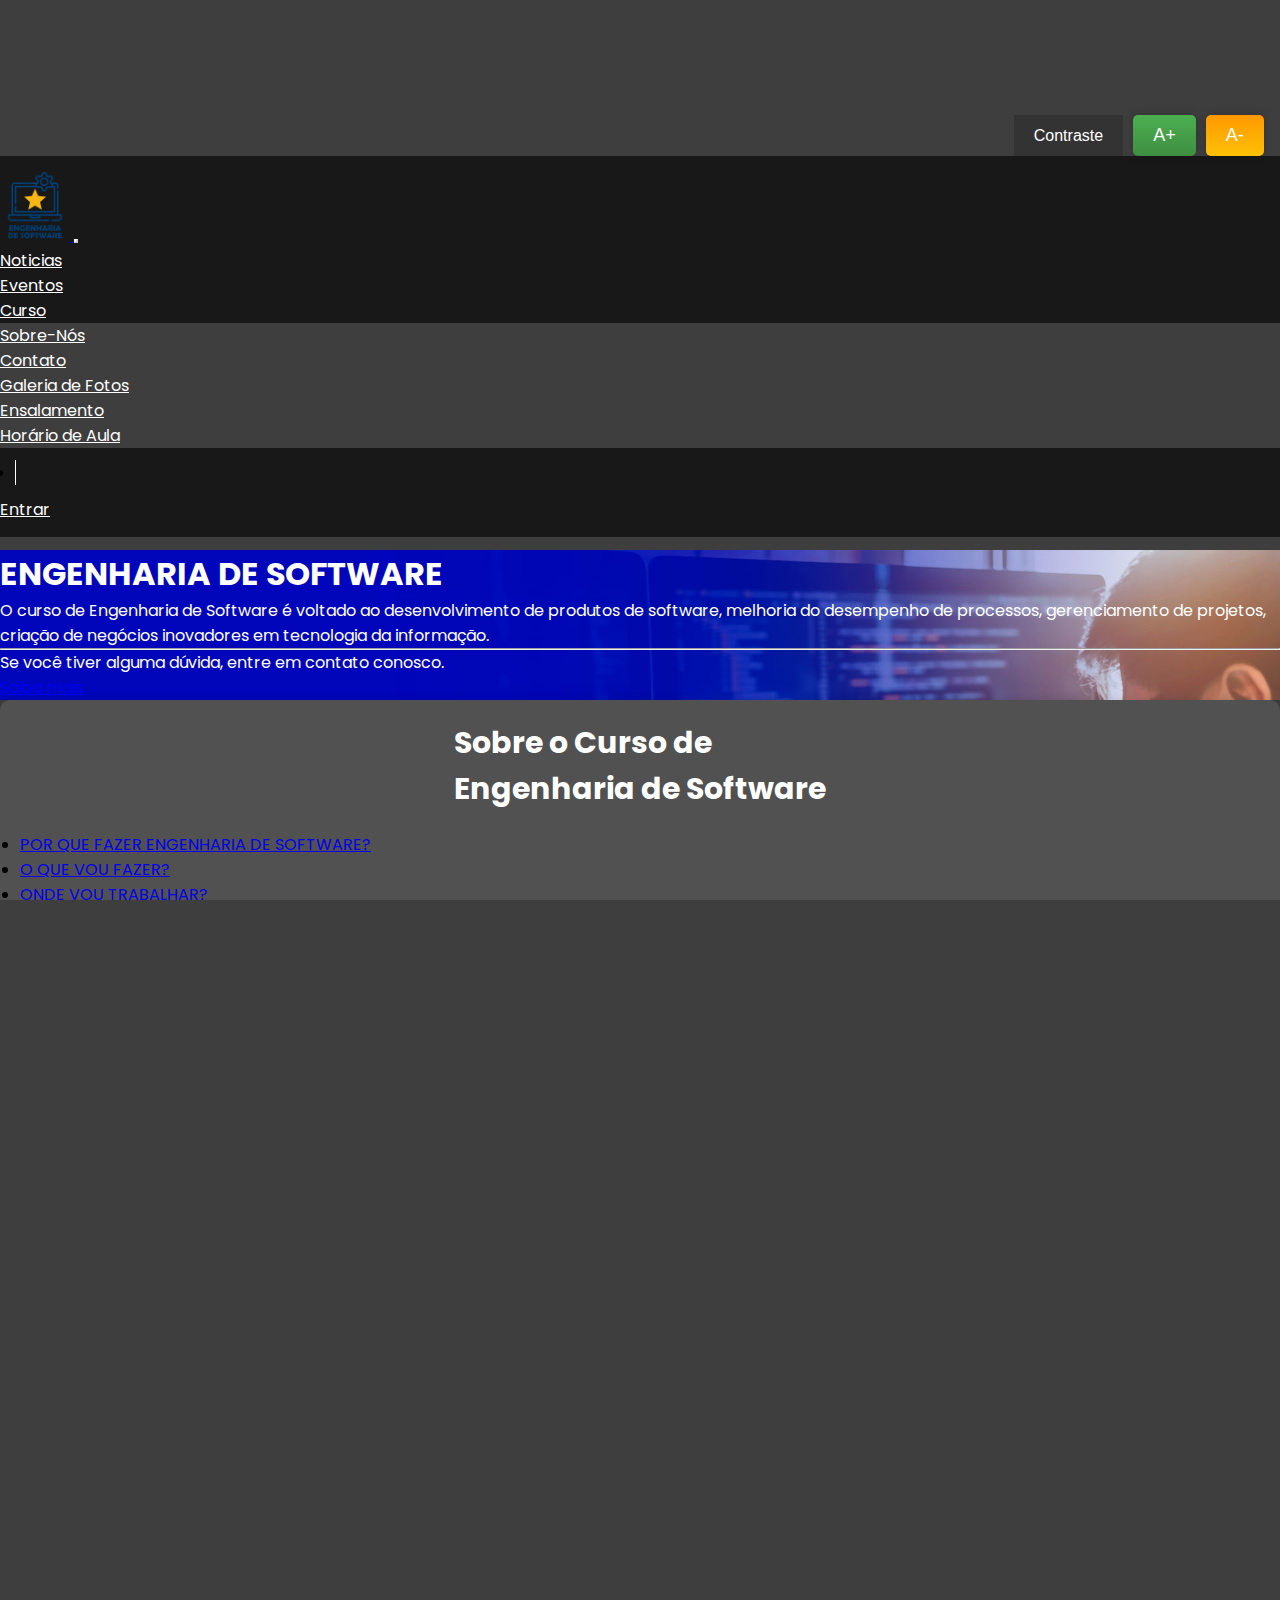
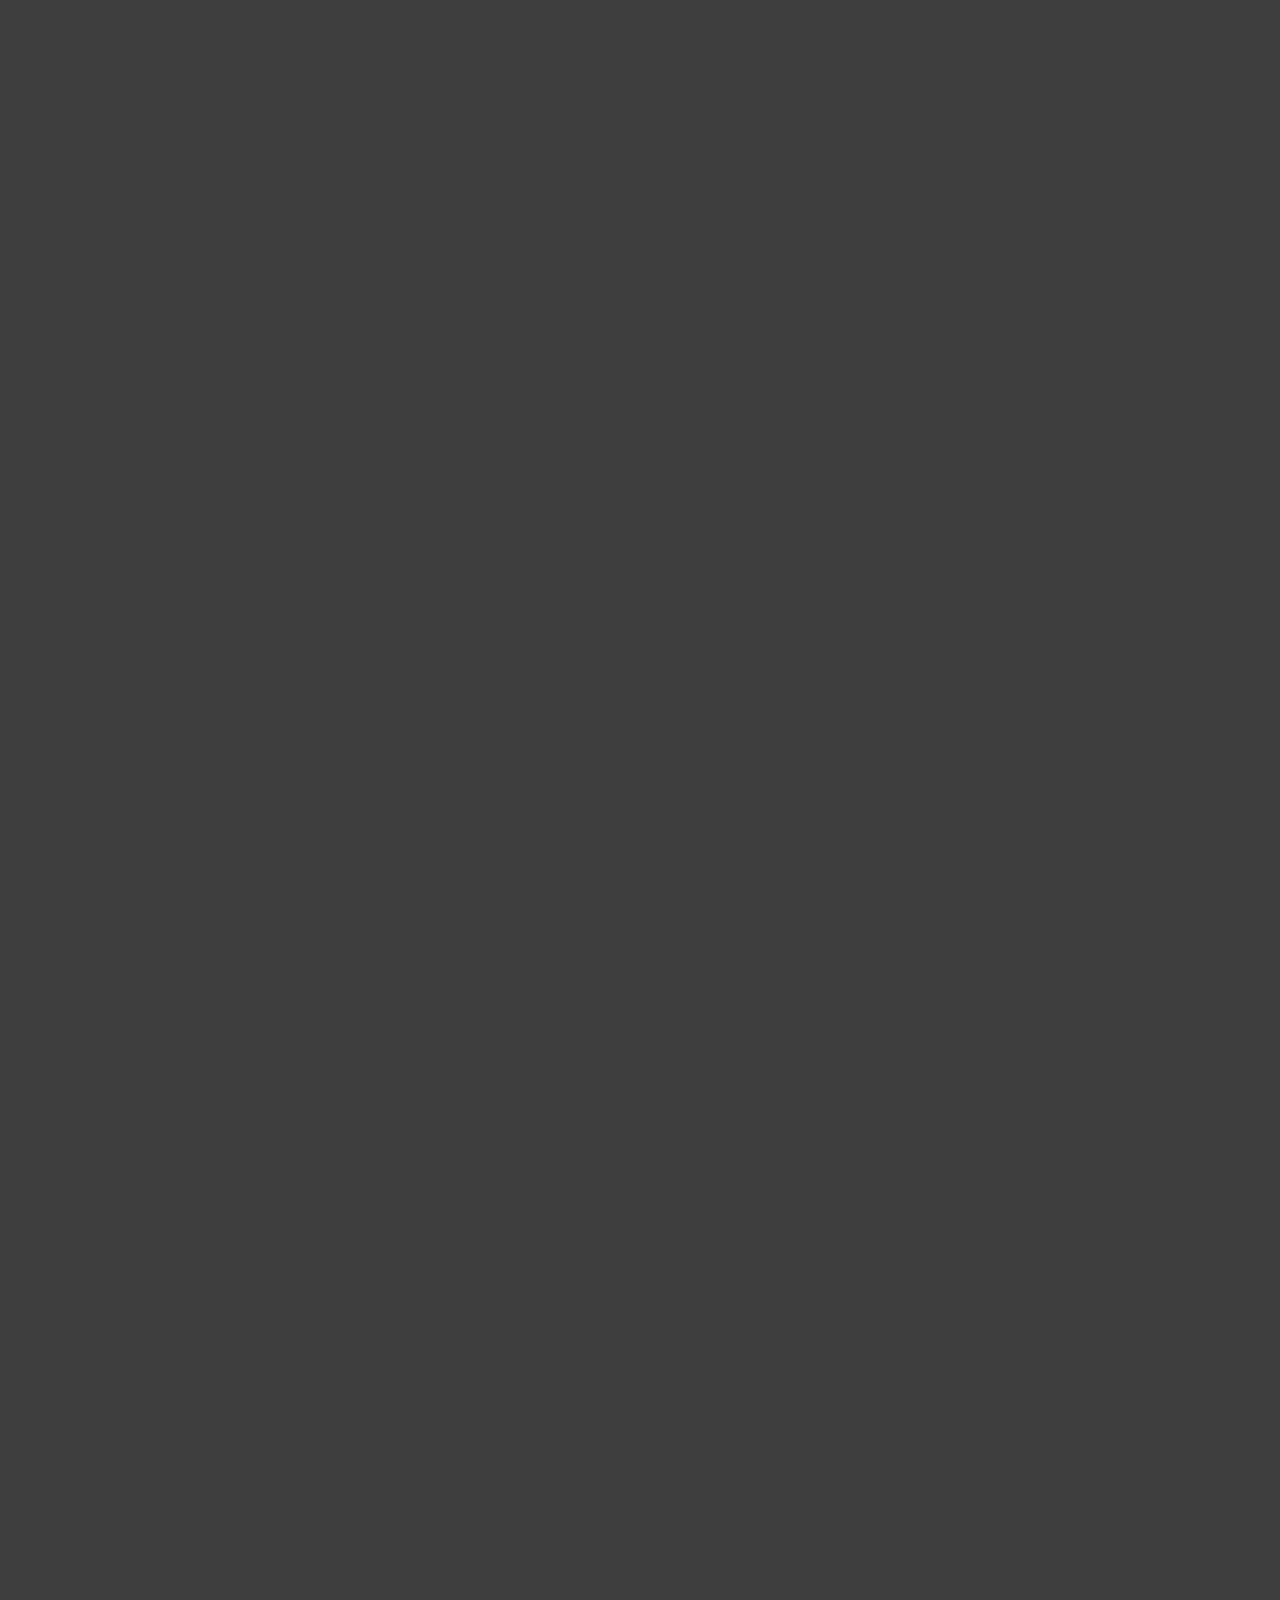
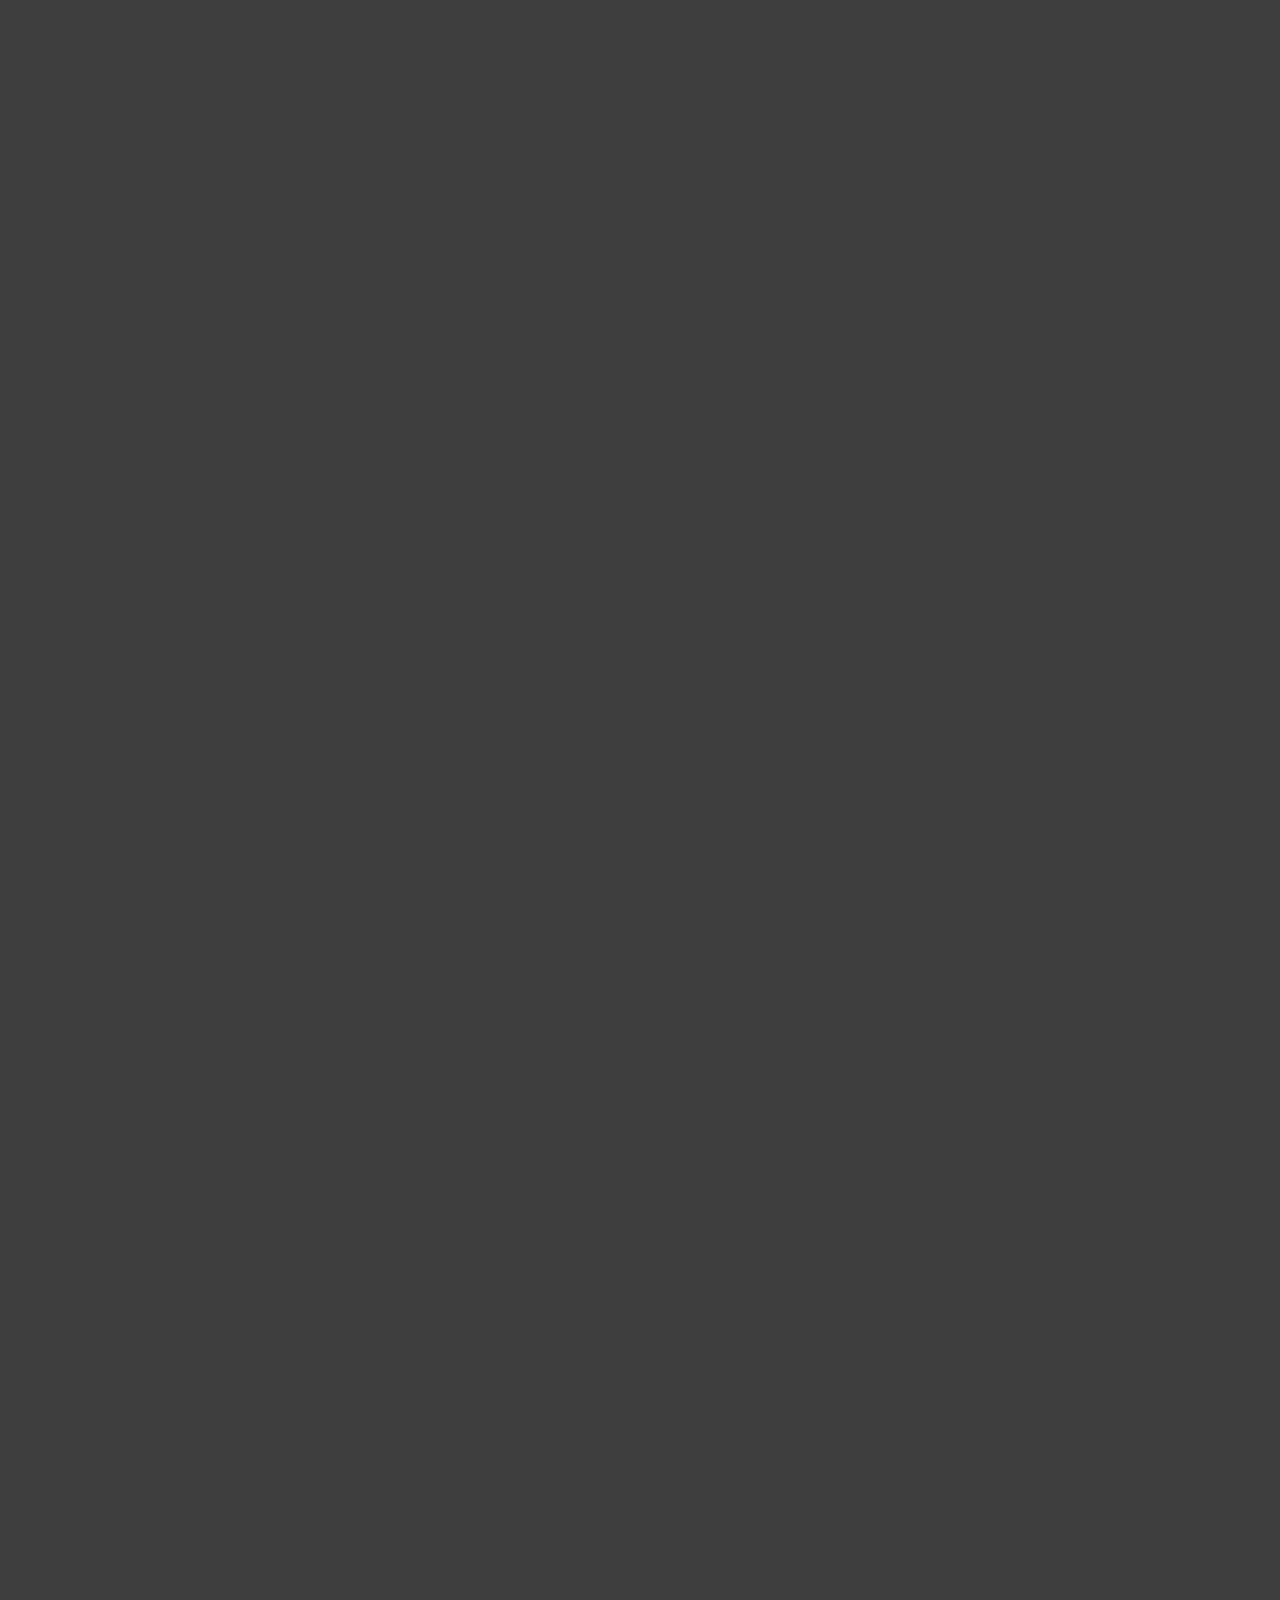
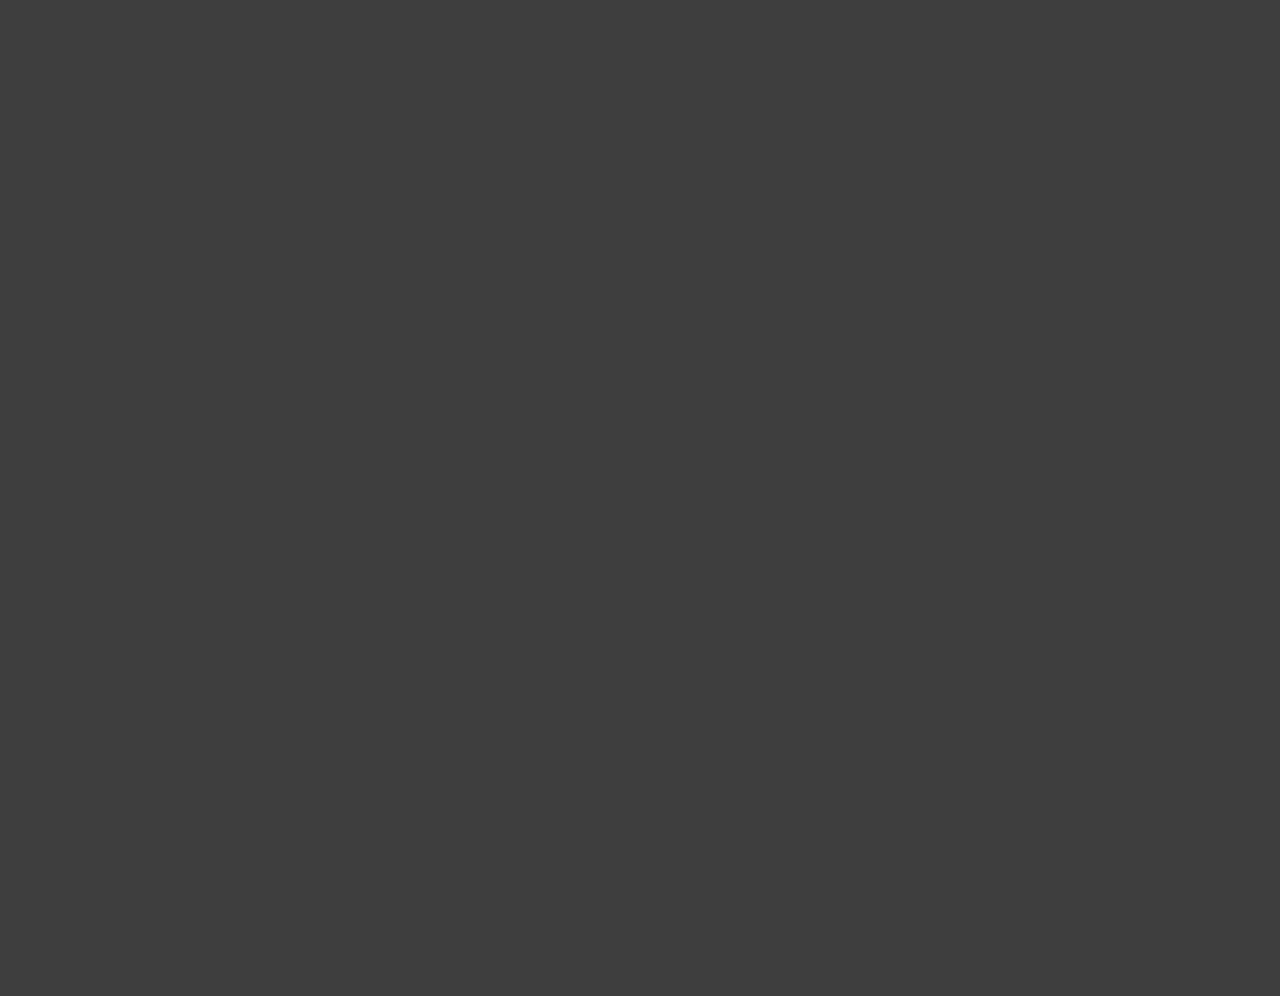
<file: curso/sobre-nos/index.html>
<!DOCTYPE html>
<html lang="pt-br">

<head>

    <meta charset="UTF-8">
    <meta name="viewport" content="width=device-width, initial-scale=1.0">

    <!-- Fonte google -->
    <link rel="preconnect" href="https://fonts.googleapis.com">
    <link rel="preconnect" href="https://fonts.gstatic.com" crossorigin>
    <link
        href="https://fonts.googleapis.com/css2?family=Poppins:ital,wght@0,100;0,200;0,300;0,400;0,500;0,600;0,700;0,800;0,900;1,100;1,200;1,300;1,400;1,500;1,600;1,700;1,800;1,900&display=swap"
        rel="stylesheet">

    <!-- Bootstrap CSS -->
    <link rel="stylesheet" href="https://stackpath.bootstrapcdn.com/bootstrap/4.1.3/css/bootstrap.min.css"
    integrity="sha384-MCw98/SFnGE8fJT3GXwEOngsV7Zt27NXFoaoApmYm81iuXoPkFOJwJ8ERdknLPMO" crossorigin="anonymous">

  <link rel="stylesheet" href="https://use.fontawesome.com/releases/v5.3.1/css/all.css"
    integrity="sha384-mzrmE5qonljUremFsqc01SB46JvROS7bZs3IO2EmfFsd15uHvIt+Y8vEf7N7fWAU" crossorigin="anonymous">
  <link href="https://cdn.jsdelivr.net/npm/bootstrap@5.3.0-alpha1/dist/css/bootstrap.min.css" rel="stylesheet"
    integrity="sha384-GLhlTQ8iRABdZLl6O3oVMWSktQOp6b7In1Zl3/Jr59b6EGGoI1aFkw7cmDA6j6gD" crossorigin="anonymous">

    <link id="stylesheet" rel="stylesheet" type="text/css" href="styleBlack.css">

    <title>CampoGuide - Sobre-Nós</title>
    <link rel="icon" href="/home/images/logo-engsoftware.png">
</head>

<body>
  <div class="botoes-grupo">
    <button id="toggle-button" class="btn bnt-primary mb-3">Contraste</button>
    <button id="botao-aumentar-fonte" class="btn bnt-primary mb-3" aria-label="Aumentar tamanho de fonte">
      A+
    </button>
    
    <button id="botao-diminuir-fonte" class="btn bnt-primary mb-3" aria-label="Diminuir tamanho de fonte">
      A-
    </button>
  </div>

    <header><!--Cabeçalho e barra de navegação-->
        <nav class="navbar navbar-expand-md navbar-light fixed-top navbar-transparente">
            <div class="container">
                <a href="/home/index.html" class="navbar-brand">
                    <img src="/home/images/logo-engsoftware.png" width="70">
                </a>

                <button class="navbar-toggler" data-toggle="collapse" data-target="#nav-principal">
                    <i class="fas fa-bars text-white"></i>
                </button>

                <div id="nav-principal" class="collapse navbar-collapse">
                    <ul class="navbar-nav ml-auto">
                        <li class="nav-item">
                            <a href="/Noticias/index.html" class="nav-link">Noticias</a>
                        </li>
                        <li class="nav-item">
                            <a href="/eventos/index.html" class="nav-link">Eventos</a>
                        </li>
                        <li class="nav-item">
                            <div class="dropdown">
                                <a class="btn btn-secondary-transparent dropdown-toggle nav-link" href="#" role="button"
                                    id="dropdownMenuLink" data-bs-toggle="dropdown" aria-expanded="false">
                                    Curso
                                </a>

                                <ul class="dropdown-menu" aria-labelledby="dropdownMenuLink">
                                    <li><a class="dropdown-item nav-link"
                                            href="/curso/sobre-nos/index.html">Sobre-Nós</a></li>
                                    <li><a class="dropdown-item nav-link" href="/curso/contato/index.html">Contato</a>
                                    </li>
                                    <li><a class="dropdown-item nav-link" href="/curso/galeriaFotos/index.html">Galeria
                                            de Fotos</a></li>
                                    <li><a class="dropdown-item nav-link"
                                            href="https://guarapuava.camporeal.edu.br/content/uploads/2024/05/Ensalamento_-Graduacao-NOTURNO-de-06.05-a-04.06.2024-FIXO.pdf"
                                            target="_blank">Ensalamento</a></li>
                                    <li><a class="dropdown-item nav-link"
                                            href="https://guarapuava.camporeal.edu.br/content/uploads/2024/03/ESOFT-12.03.pdf"
                                            target="_blank">Horário de Aula</a></li>
                                </ul>
                            </div>
                        </li>
                        <li class="nav-item divisor"></li>

                        <li class="nav-item">
                            <a href="/Login/index.html" class="nav-link">Entrar</a>
                        </li>
                    </ul>
                </div>
            </div>
        </nav>
    </header><!--Final cabeçalho-->


    <!--Inicio banner-->
    <div class="jumbotron bg-image">
      <h1 class="display-4">ENGENHARIA DE SOFTWARE</h1>
      <p class="lead">O curso de Engenharia de Software é voltado ao desenvolvimento de produtos de software, melhoria do desempenho de processos, gerenciamento de projetos, criação de negócios inovadores em tecnologia da informação.</p>
      <hr class="my-4">
      <p>Se você tiver alguma dúvida, entre em contato conosco.</p>
      <p class="lead">
        <a class="btn btn-primary btn-lg" href="/curso/contato/index.html" role="button">Saiba mais</a>
      </p>
      </div>
    <!--Final banner-->
    <div class="sobre-container"> <!--inicio sobre-->
        <div class="row">
            <div class="titulo-container col-md-12">
                <h1 class="titulo-secao text-center mt-5">Sobre o Curso de Engenharia de Software</h1>
            </div>
        </div>


      <div class="nav-container">
        <div class="row">
            <div class="col-md-3">
                <ul class="nav nav-pills flex-column" id="myTab" role="tablist">
                    <li class="nav-item">
                        <a class="nav-link active" id="pq-tab" data-toggle="tab" href="#pq" role="tab"
                            aria-controls="pq" aria-selected="true">POR QUE FAZER ENGENHARIA DE SOFTWARE?</a>
                    </li>
                    <li class="nav-item">
                        <a class="nav-link" id="oq-tab" data-toggle="tab" href="#oq" role="tab" aria-controls="oq"
                            aria-selected="false">O QUE VOU FAZER?</a>
                    </li>
                    <li class="nav-item">
                        <a class="nav-link" id="onde-tab" data-toggle="tab" href="#onde" role="tab"
                            aria-controls="onde" aria-selected="false">ONDE VOU TRABALHAR?</a>
                    </li>
                    <li class="nav-item">
                        <a class="nav-link" id="conceito-tab" data-toggle="tab" href="#conceito" role="tab"
                            aria-controls="conceito" aria-selected="false">CONCEITO 5</a>
                    </li>
                </ul>
            </div>
            <div class="col-md-9">
                <div class="tab-content" id="myTabContent">
                    <div class="tab-pane fade show active" id="pq" role="tabpanel" aria-labelledby="home-tab">
                        <p class="text">O Brasil é o oitavo país no ranking mundial de desenvolvedores, fabricantes e
                            distribuidores
                            de softwares, movimentando cerca de 27 bilhões de dólares apenas com o mercado interno.
                        </p>
                        <p class="text"> Esse cenário mantém o setor aquecido para os engenheiros. O uso massivo de celulares e
                            tablets pela população brasileira também eleva a busca por profissionais aptos a lidar
                            com
                            esses sistemas.</p>
                    </div>
                    <div class="tab-pane fade" id="oq" role="tabpanel" aria-labelledby="profile-tab">
                        <p class="text">O Engenheiro de Software projeta soluções em tecnologia da informação, identifica
                            problemas e
                            oportunidades, cria aplicativos, jogos, plataformas digitais, e sistemas específicos, de
                            forma de elevar o desempenho e a produtividade.</p>
                    </div>
                    <div class="tab-pane fade" id="onde" role="tabpanel" aria-labelledby="contact-tab">
                        <p class="text">O profissional de Engenharia de Software pode atuar na área de software e na de hardware,
                            incluindo robótica. Além de micro e pequenas que também são oportunidades de trabalho,
                            visto
                            que possuem maior probabilidade de inovar e até mesmo trazer tecnologias disruptivas
                            para o
                            mercado.</p>
                    </div>
                    <div class="tab-pane fade" id="conceito" role="tabpanel" aria-labelledby="contact-tab">
                        <div class="conceito-image">
                            <img src="./images/conceito5.jpg" alt="Conceito 5" width="60%" height="550px">
                        </div>
                    </div>
                </div>
            </div>
        </div>
      </div><!--Final sobre-->
    </div>
        <!-- Carousel lugar -->
    <div id="carouselExample" class="carousel slide" data-bs-ride="carousel">
        <div class="carousel-indicators">
            <button type="button" data-bs-target="#carouselExample" data-bs-slide-to="0" class="active" aria-current="true" aria-label="Slide 1"></button>
            <button type="button" data-bs-target="#carouselExample" data-bs-slide-to="1" aria-label="Slide 2"></button>
            <button type="button" data-bs-target="#carouselExample" data-bs-slide-to="2" aria-label="Slide 3"></button>
            <button type="button" data-bs-target="#carouselExample" data-bs-slide-to="3" aria-label="Slide 4"></button>
            <button type="button" data-bs-target="#carouselExample" data-bs-slide-to="4" aria-label="Slide 5"></button>
            <button type="button" data-bs-target="#carouselExample" data-bs-slide-to="5" aria-label="Slide 1"></button>
        </div>
        <div class="carousel-inner">
            <div class="carousel-item active">
              <img src="./images/carousel/Campo-Real-inaugura-Espaco-Campo-Coworking-7-1.jpeg" class="d-block w-100" alt="..."
                  data-bs-interval="6000">
              <div class="carousel-caption d-none d-md-block">
                <h5>Espaço Campo Coworking</h5>
              </div>
            </div>
            <div class="carousel-item">
             <img src="./images/carousel/Campo-Real-inaugura-Sala-de-Tecnologia-e-Inovacao-6.jpeg" class="d-block w-100" alt="..."
                  data-bs-interval="6000">
              <div class="carousel-caption d-none d-md-block">
                <h5>Laboratório de Tecnologia e Inovação</h5>
              </div>
            </div>
            <div class="carousel-item">
              <img src="./images/carousel/biblioteca-1024x683.jpeg" class="d-block w-100" alt="..."
                  data-bs-interval="6000">
              <div class="carousel-caption d-none d-md-block">
                <h5>Biblioteca Professor Luiz Alberto Machado</h5>
              </div>
            </div>
            <div class="carousel-item">
              <img src="./images/carousel/lab_informatica_camporeal.jpeg" class="d-block w-100" alt="..."
                  data-bs-interval="6000">
              <div class="carousel-caption d-none d-md-block">
                <h5>Laboratório de Informática</h5>
              </div>
            </div>
            <div class="carousel-item">
              <img src="./images/carousel/Minha-Biblioteca-3-1024x576 (1).png" class="d-block w-100" alt="..."
                  data-bs-interval="6000">
              <div class="carousel-caption d-none d-md-block">
                <h5>Biblioteca Digital</h5>
              </div>
            </div>
          </div>
          <button class="carousel-control-prev" type="button" data-bs-target="#carouselExample" data-bs-slide="prev">
            <span class="carousel-control-prev-icon" aria-hidden="true"></span>
            <span class="visually-hidden">Previous</span>
          </button>
          <button class="carousel-control-next" type="button" data-bs-target="#carouselExample" data-bs-slide="next">
            <span class="carousel-control-next-icon" aria-hidden="true"></span>
            <span class="visually-hidden">Next</span>
          </button>
        </div><!--Final Carousel-->

        <footer>
            <div class=container>
              <div class="row">
                <div class="col-md-2">
                  <img src="./images/logo-engsoftware.png" width="142">
                </div>
                <div class="col-md-2">
                  <h4>company</h4>
                  <ul class="navbar-nav">
                    <li><a href="/curso/sobre-nos/index.html">Sobre-Nós</a></li>
                    <li><a href="/Noticias/index.html">Noticias</a></li>
                    <li><a href="/eventos/index.html">Eventos</a></li>
                    <li><a href="/curso/contato/">Contato</a></li>
                  </ul>
                </div>
                <div class="col-md-2">
                  <h4>comunidades</h4>
                  <ul class="navbar-nav">
                    <li><a href="">Desenvolvedores</a></li>
                  </ul>
                </div>
                <div class="col-md-2">
                  <h4>Links uteis</h4>
                  <ul class="navbar-nav">
                    <li><a href="https://guarapuava.camporeal.edu.br/content/uploads/2024/05/Ensalamento_-Graduacao-NOTURNO-de-06.05-a-04.06.2024-FIXO.pdf">Ensalamento</a></li>
                    <li><a href="https://guarapuava.camporeal.edu.br/content/uploads/2024/03/ESOFT-12.03.pdf">Horário de Aula</a></li>
                  </ul>
                </div>
                <div class="col-md-4">
                  <ul>
                    <li>
                      <a href=""><img src="./images/facebook.png"></a>
                    </li>
                    <li>
                      <a href=""><img src="./images/twitter.png"></a>
                    </li>
                    <li>
                      <a href=""><img src="./images/instagram.png"></a>
                            </li>
                        </ul>
                    </div>
                </div>
            </div>
        </footer>

    <script src="https://code.jquery.com/jquery-3.6.0.min.js"></script>
    <script src="https://stackpath.bootstrapcdn.com/bootstrap/4.5.2/js/bootstrap.min.js"></script>
    <script>
        $(document).ready(function () {
            // Inicializa o conteúdo da primeira opção
            $('.tab-pane:first').show();

            // Altera o conteúdo ao clicar nas opções
            $('a[data-toggle="tab"]').on('shown.bs.tab', function (e) {
                $('.tab-pane').hide();
                var target = $(e.target).attr("href");
                $(target).show();
            });
        });
    </script>

<script src=" https://cdn.jsdelivr.net/npm/bootstrap@5.3.3/dist/js/bootstrap.bundle.min.js"
          integrity="sha384-YvpcrYf0tY3lHB60NNkmXc5s9fDVZLESaAA55NDzOxhy9GkcIdslK1eN7N6jIeHz"
          crossorigin="anonymous"></script>
  <script src="https://cdnjs.cloudflare.com/ajax/libs/popper.js/1.14.3/umd/popper.min.js"
          integrity="sha384-ZMP7rVo3mIykV+2+9J3UJ46jBk0WLaUAdn689aCwoqbBJiSnjAK/l8WvCWPIPm49"
          crossorigin="anonymous"></script>
  <script src="https://stackpath.bootstrapcdn.com/bootstrap/4.1.3/js/bootstrap.min.js"
          integrity="sha384-ChfqqxuZUCnJSK3+MXmPNIyE6ZbWh2IMqE241rYiqJxyMiZ6OW/JmZQ5stwEULTy"
          crossorigin="anonymous"></script>
<script>
    $(document).ready(function() {
        $('#carouselExample').carousel();
    });
</script>

<script src="app.js"></script>
    <!--acessibilidade-->
    <div vw class="enabled">
        <div vw-access-button class="active"></div>
        <div vw-plugin-wrapper>
            <div class="vw-plugin-top-wrapper"></div>
        </div>
    </div>
    <script src="https://vlibras.gov.br/app/vlibras-plugin.js"></script>
    <script>
        new window.VLibras.Widget('https://vlibras.gov.br/app');
    </script>
</body>

</html>
</file>
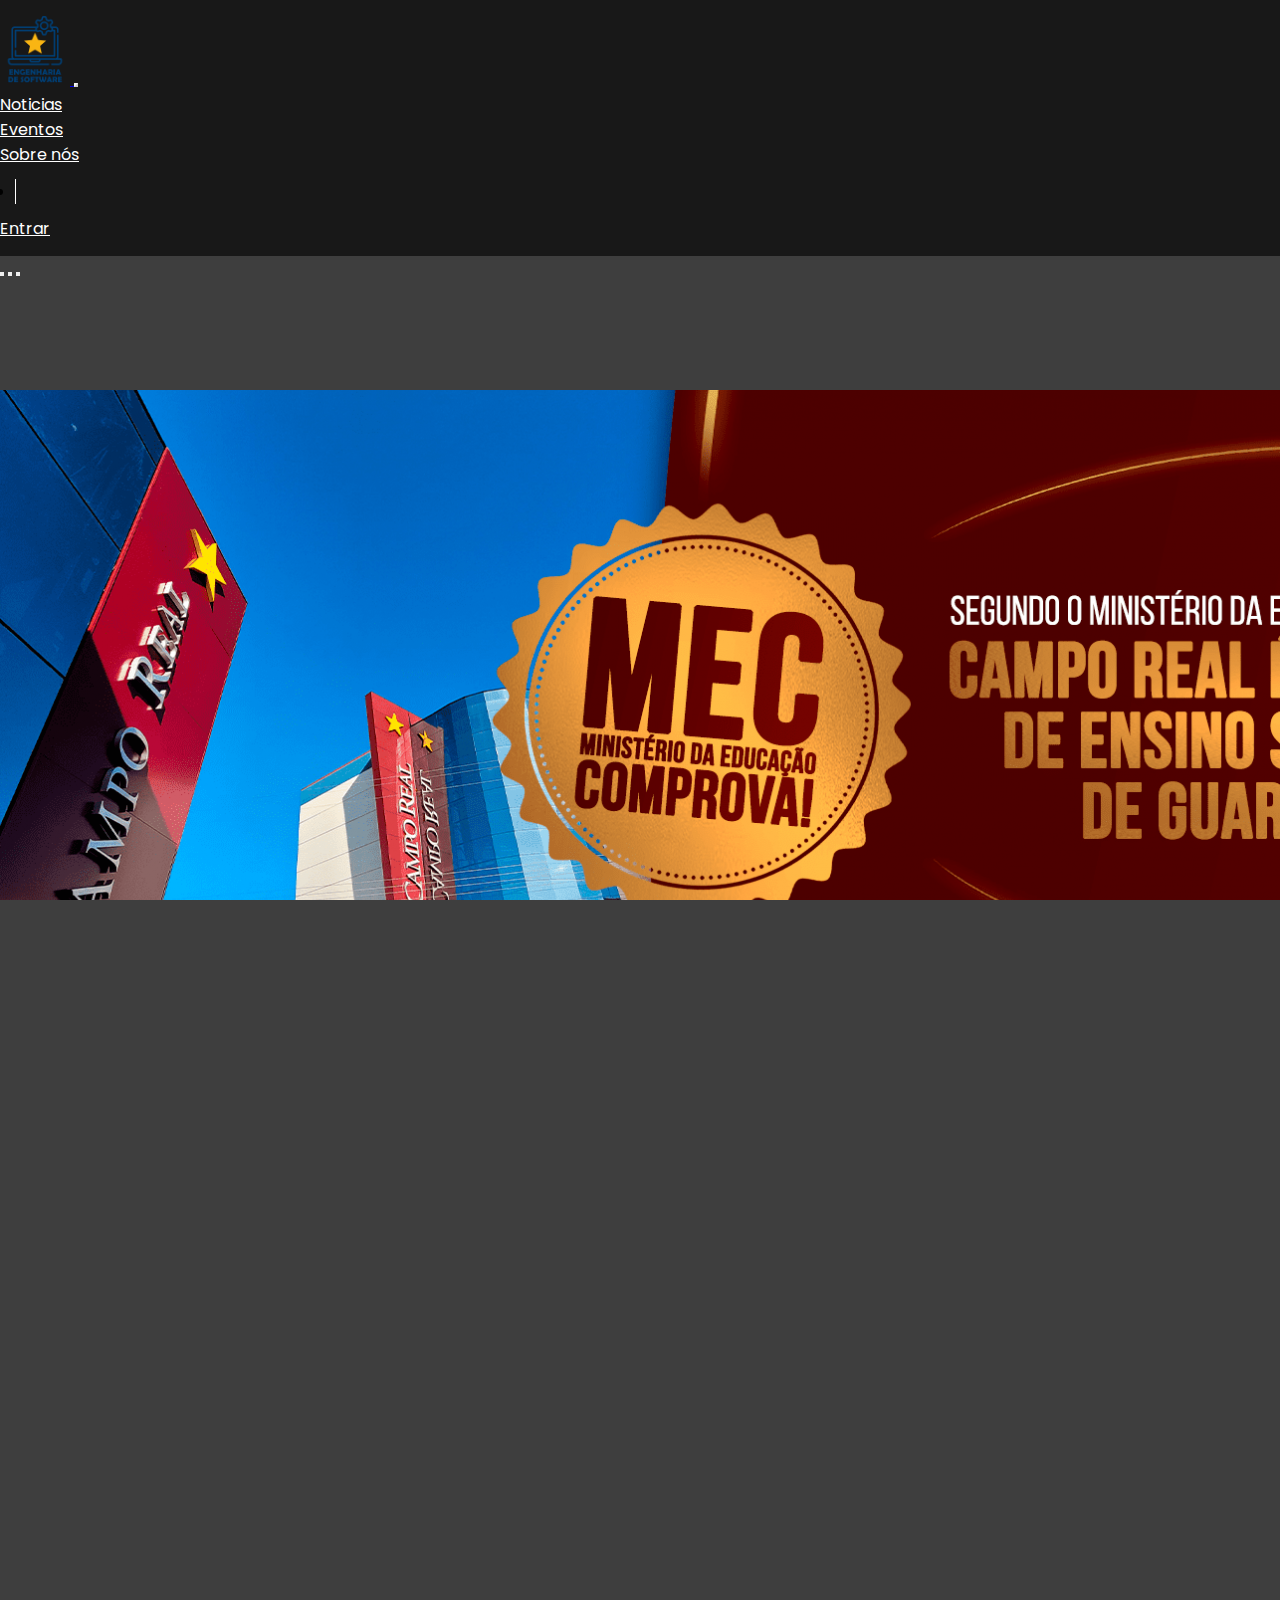
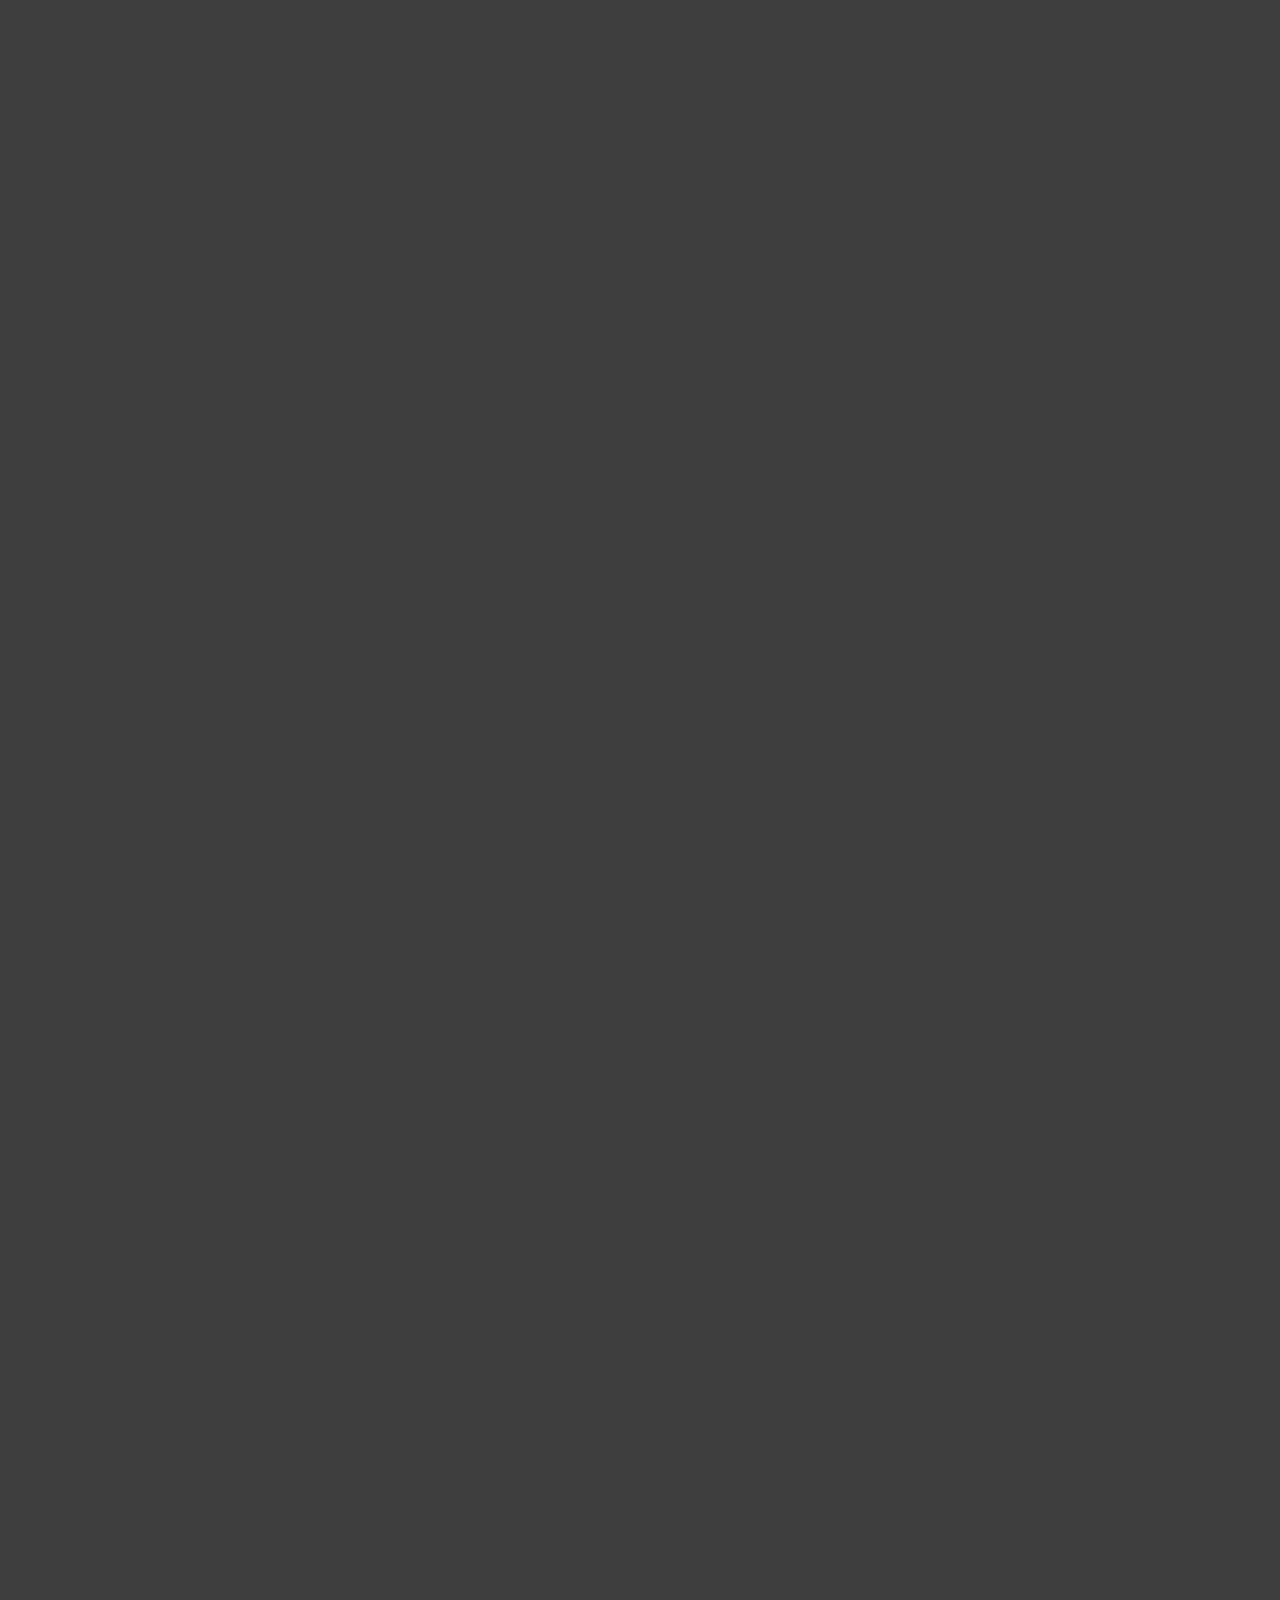
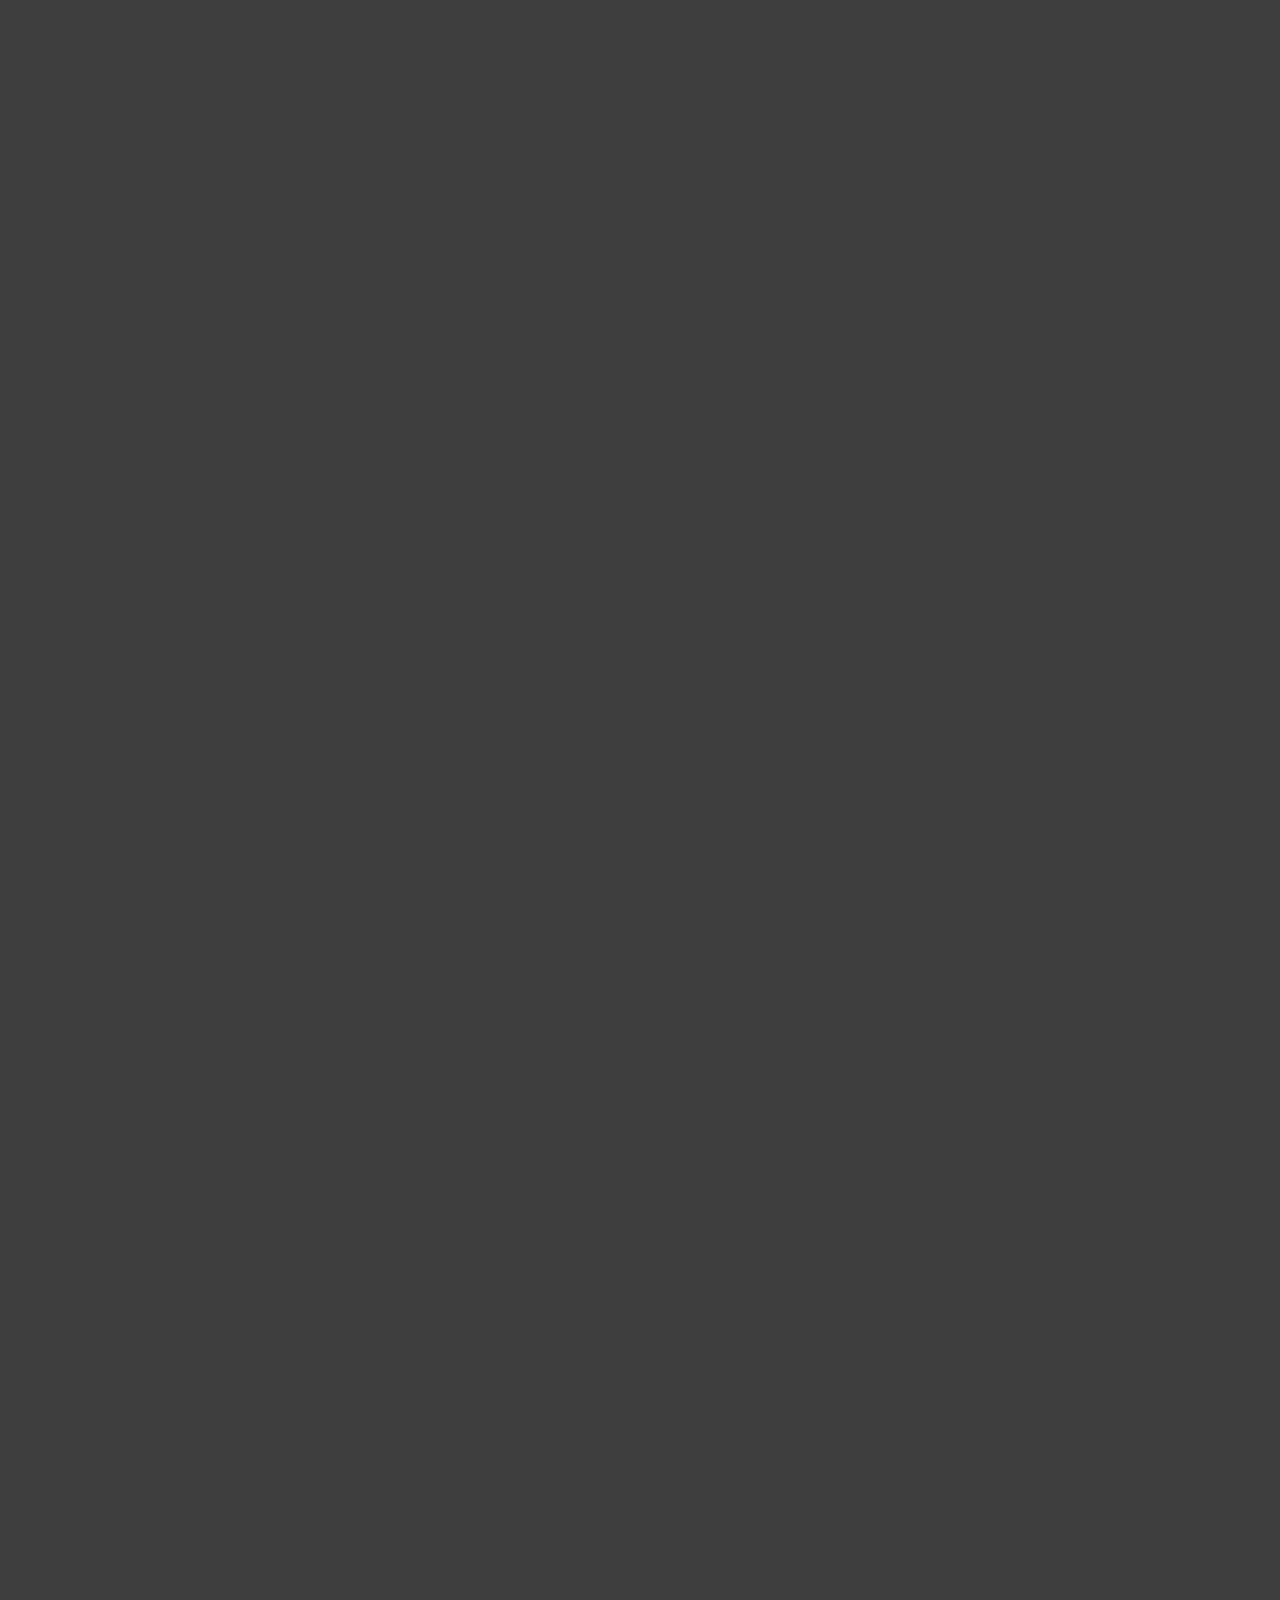
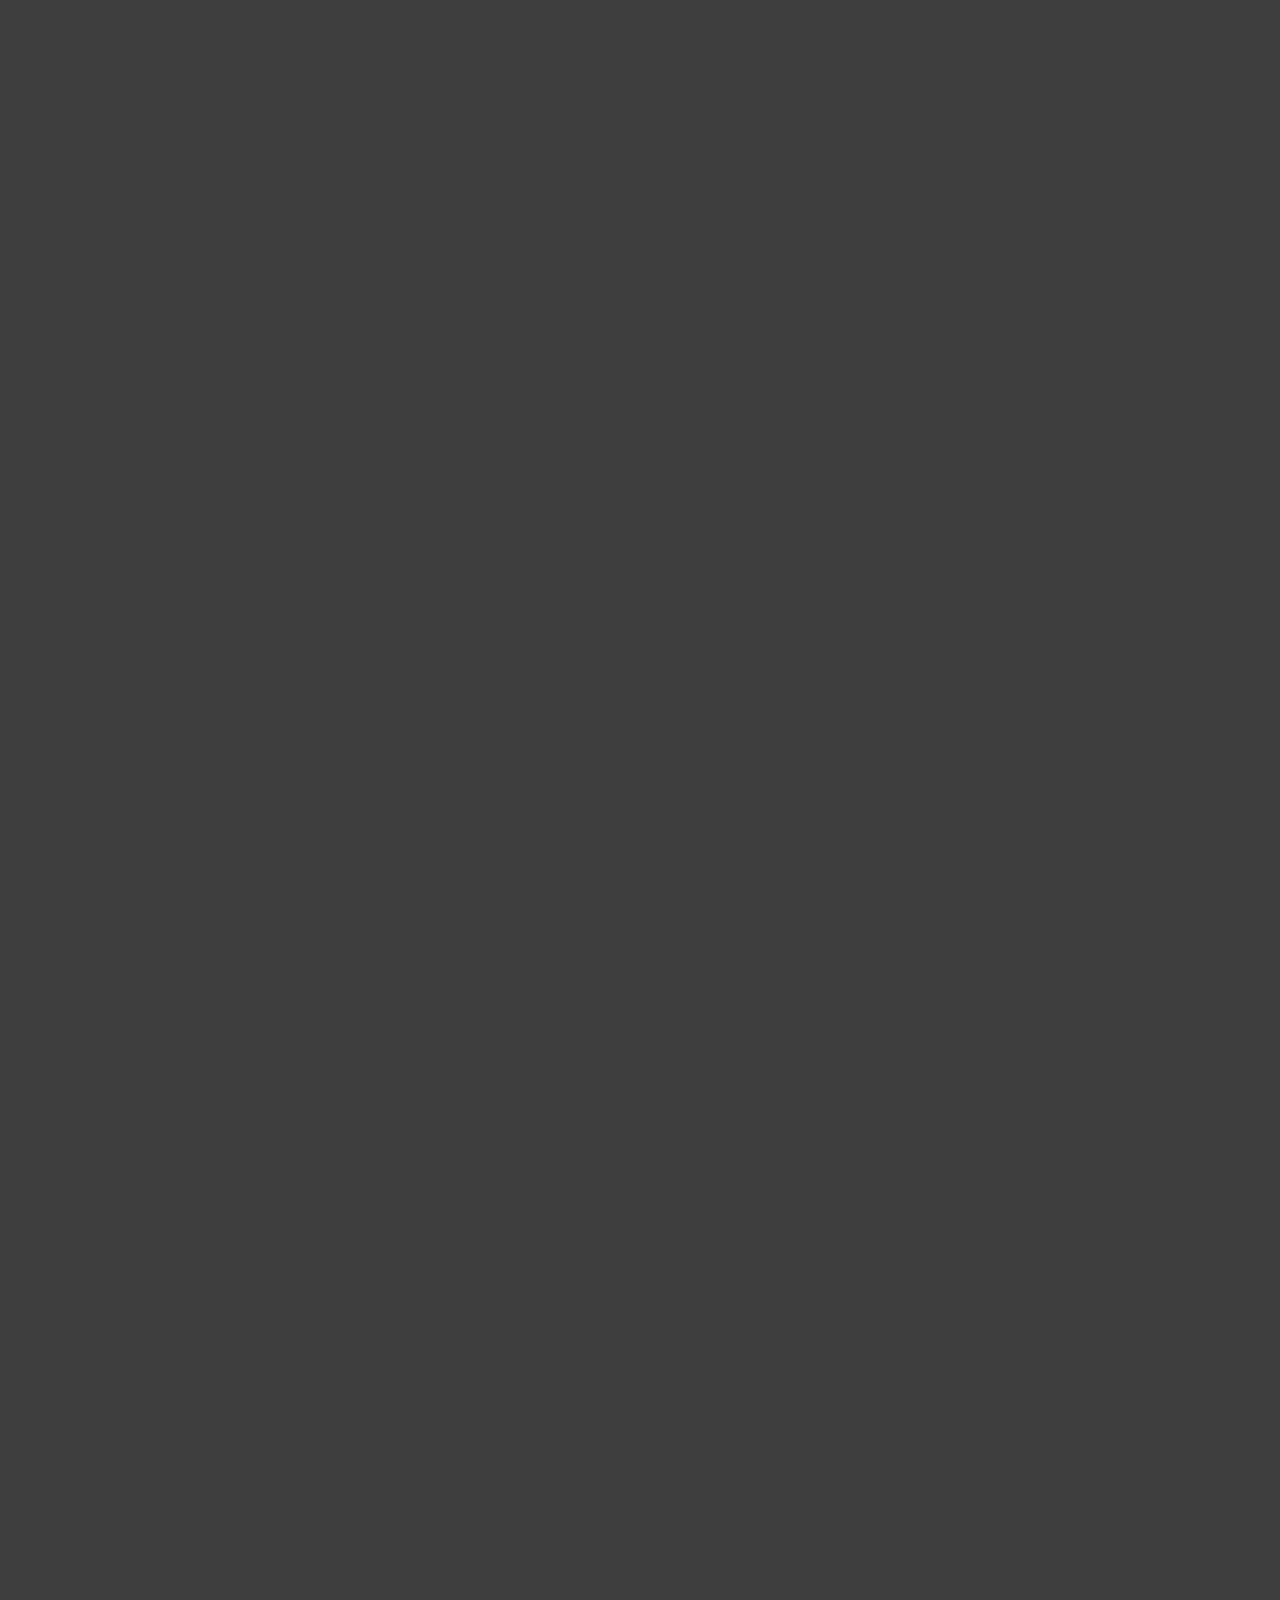
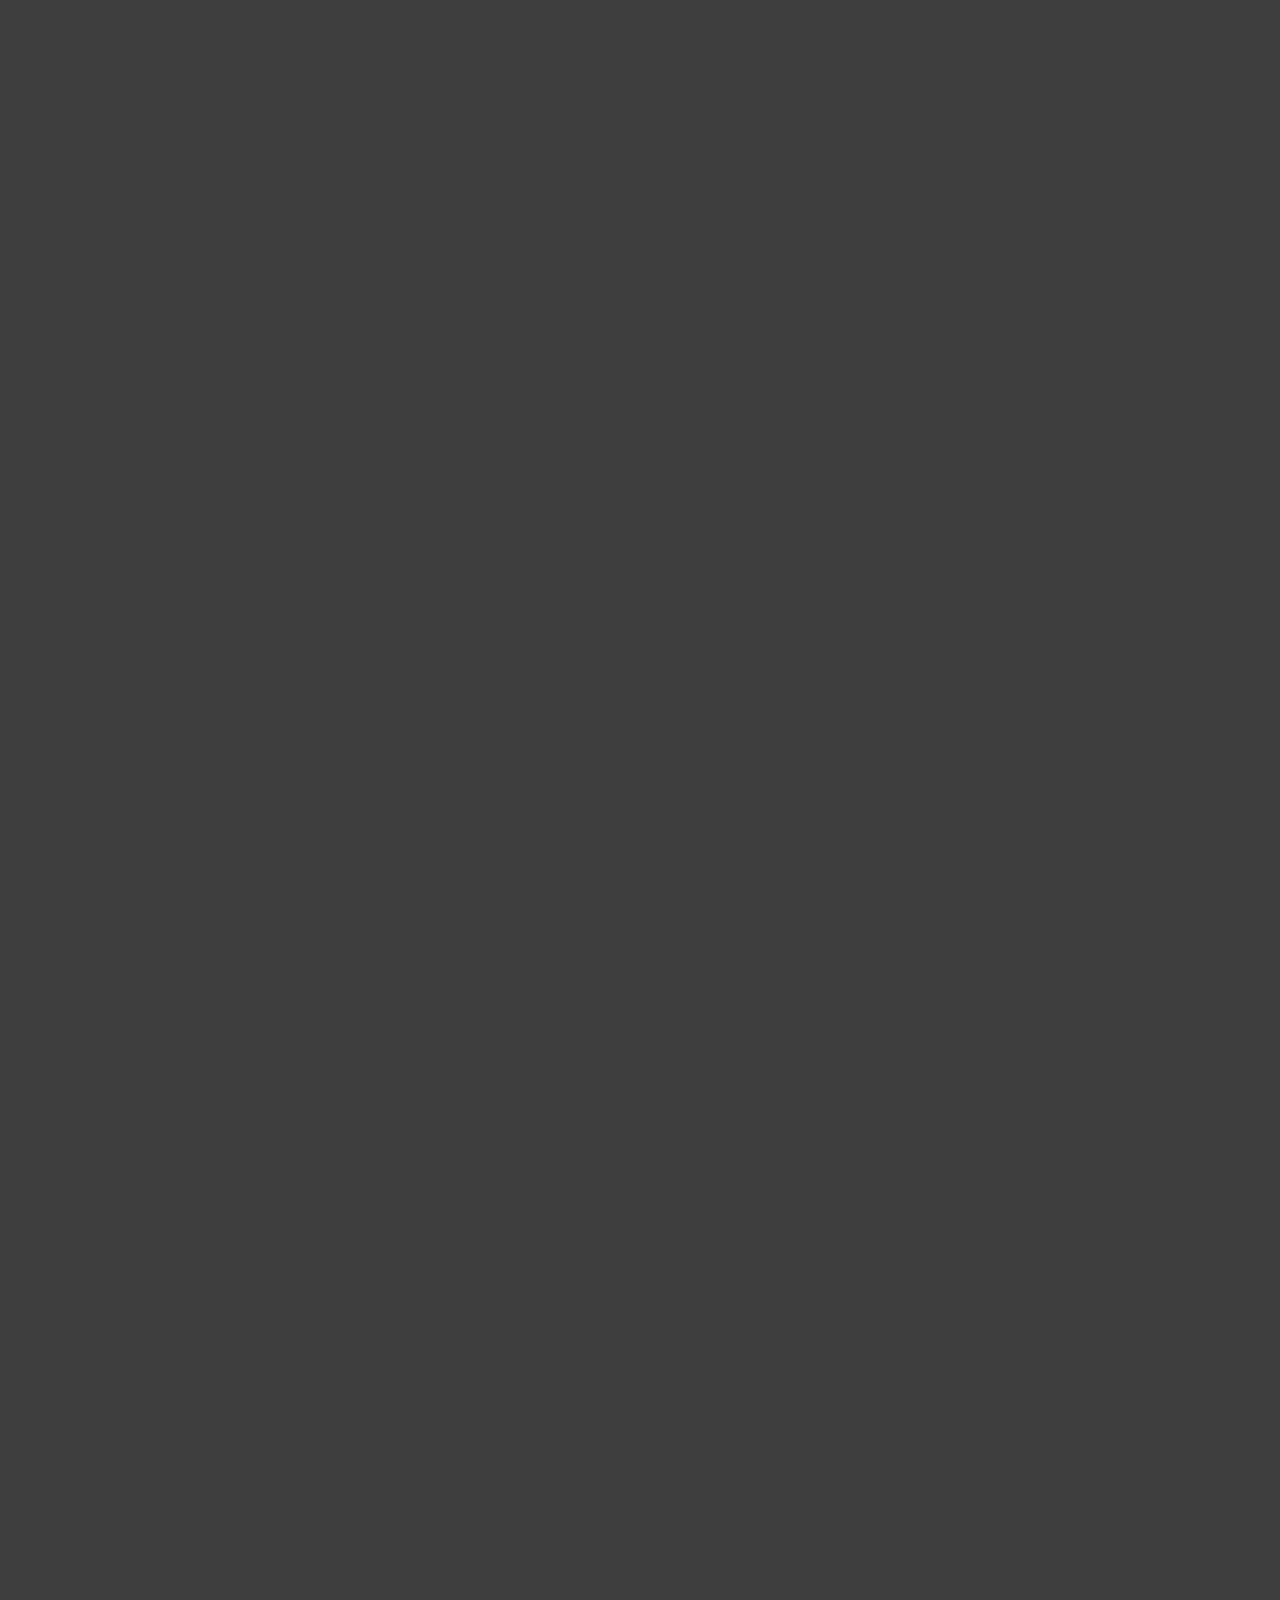
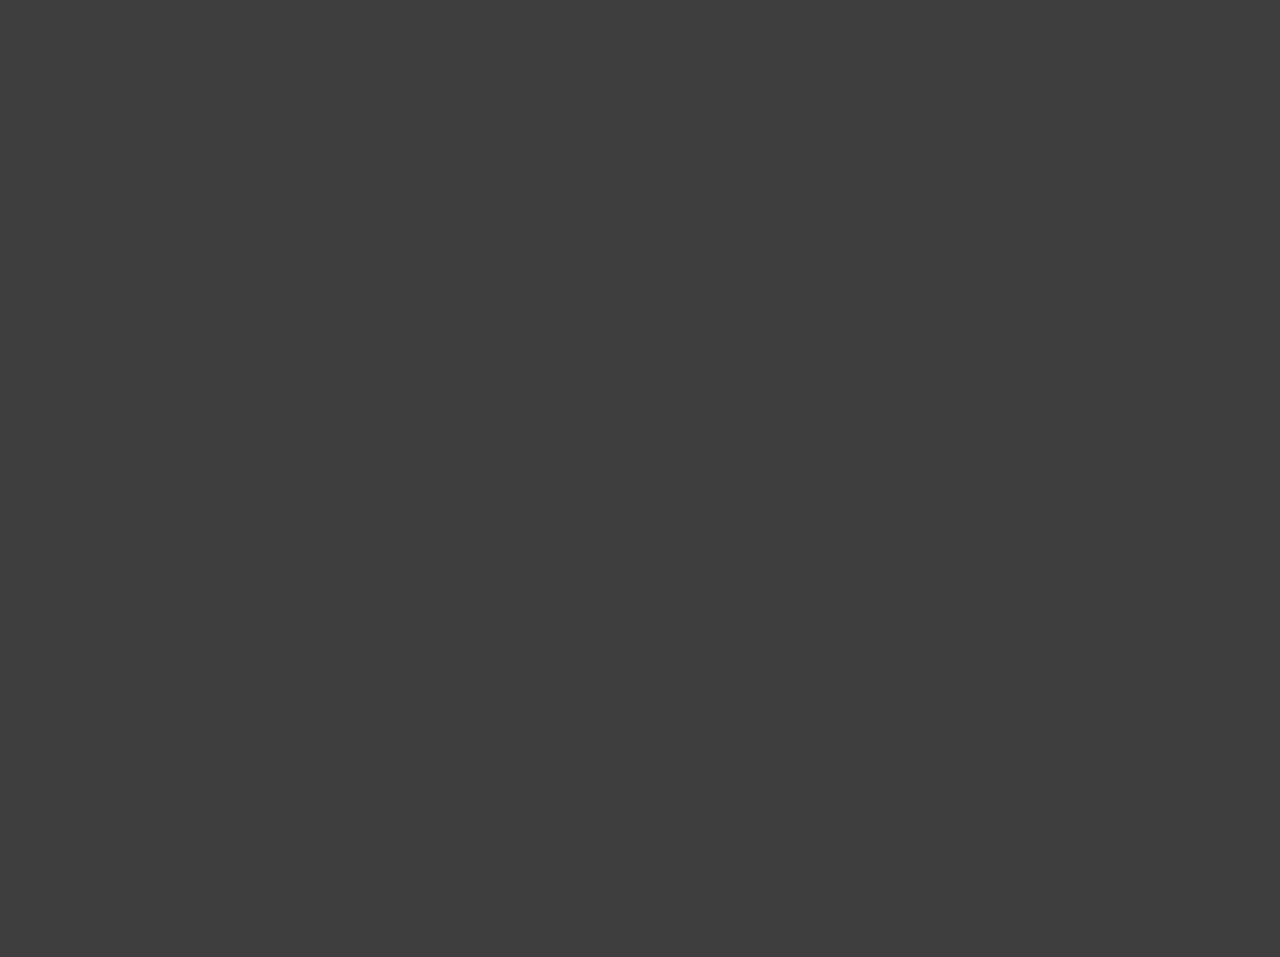
<file: home/home.html>
<!DOCTYPE html>
<html lang="pt-br">

<head>
    
  <meta charset="UTF-8">
  <meta name="viewport" content="width=device-width, initial-scale=1.0">

  <!-- Fonte google -->
  <link rel="preconnect" href="https://fonts.googleapis.com">
  <link rel="preconnect" href="https://fonts.gstatic.com" crossorigin>
  <link href="https://fonts.googleapis.com/css2?family=Poppins:ital,wght@0,100;0,200;0,300;0,400;0,500;0,600;0,700;0,800;0,900;1,100;1,200;1,300;1,400;1,500;1,600;1,700;1,800;1,900&display=swap" rel="stylesheet">

    <!-- Bootstrap CSS -->
  <link rel="stylesheet" href="https://stackpath.bootstrapcdn.com/bootstrap/4.1.3/css/bootstrap.min.css"
      integrity="sha384-MCw98/SFnGE8fJT3GXwEOngsV7Zt27NXFoaoApmYm81iuXoPkFOJwJ8ERdknLPMO" crossorigin="anonymous">

  <link rel="stylesheet" href="https://use.fontawesome.com/releases/v5.3.1/css/all.css"
        integrity="sha384-mzrmE5qonljUremFsqc01SB46JvROS7bZs3IO2EmfFsd15uHvIt+Y8vEf7N7fWAU" crossorigin="anonymous">
  <link href="https://cdn.jsdelivr.net/npm/bootstrap@5.3.0-alpha1/dist/css/bootstrap.min.css" rel="stylesheet"
  integrity="sha384-GLhlTQ8iRABdZLl6O3oVMWSktQOp6b7In1Zl3/Jr59b6EGGoI1aFkw7cmDA6j6gD" crossorigin="anonymous">

  <link rel="stylesheet" type="text/css" href="/home/style.css">
  
  <title>CampoGuide - Home</title>
  <link rel="icon" href="/home/images/logo-engsoftware.png">
</head>
<body>

    <header><!--Cabeçalho e barra de navegação-->
        <nav class="navbar navbar-expand-md navbar-light fixed-top navbar-transparente">
            <div class="container">
                <a href="index.html" class="navbar-brand">
                    <img src="/home/images/logo-engsoftware.png" width="70">
                </a>

                <button class="navbar-toggler" data-toggle="collapse" data-target="#nav-principal">
                    <i class="fas fa-bars text-white"></i>
                </button>

                <div id="nav-principal" class="collapse navbar-collapse">
                    <ul class="navbar-nav ml-auto">
                        <li class="nav-item">
                            <a href="" class="nav-link">Noticias</a>
                        </li>
                        <li class="nav-item">
                            <a href="" class="nav-link">Eventos</a>
                        </li>
                        <li class="nav-item">
                            <a href="" class="nav-link">Sobre nós</a>
                        </li>
                        <li class="nav-item divisor"></li>
                        
                        <li class="nav-item">
                            <a href="" class="nav-link">Entrar</a>
                        </li>
                    </ul>
                </div>
            </div>
        </nav>
    </header><!--Final cabeçalho-->

    <!--Carousel-->
    <div id="carouselExample" class="carousel slide" data-bs-ride="carousel">
        <div class="carousel-indicators">
          <button type="button" data-bs-target="#carouselExample" data-bs-slide-to="0" class="active" aria-current="true" aria-label="Slide 1"></button>
          <button type="button" data-bs-target="#carouselExample" data-bs-slide-to="1" aria-label="Slide 2"></button>
          <button type="button" data-bs-target="#carouselExample" data-bs-slide-to="2" aria-label="Slide 3"></button>
        </div>
        <div class="carousel-inner">
          <div class="carousel-item active">
            <a href=""><img src="images/capa-site-1-1920x645.png" class="d-block w-100" alt="..." data-bs-interval="6000"></a>
            <div class="carousel-caption d-none d-md-block">
              <h5>Título Placeholder 1</h5>
              <p>Assunto da Eng.Soft.</p>
            </div>
          </div>
          <div class="carousel-item">
            <a href=""><img src="images/capa-site2-1920x645.png" class="d-block w-100" alt="..." data-bs-interval="6000"></a>
            <div class="carousel-caption d-none d-md-block">
              <h5>Título Placeholder 2</h5>
              <p>Assunto da Eng.Soft.</p>
            </div>
          </div>
          <div class="carousel-item">
            <a href=""><img src="images/banner-site_mensalidade_flex-1920x645.png" class="d-block w-100" alt="..." data-bs-interval="6000"></a>
            <div class="carousel-caption d-none d-md-block">
              <h5>Título Placeholder 3</h5>
              <p>Assunto da Eng.Soft.</p>
            </div>
          </div>
        </div>
        <button class="carousel-control-prev" type="button" data-bs-target="#carouselExample" data-bs-slide="prev">
            <span class="carousel-control-prev-icon" aria-hidden="true"></span>
            <span class="visually-hidden">Previous</span>
          </button>
        <button class="carousel-control-next" type="button" data-bs-target="#carouselExample" data-bs-slide="next">
          <span class="carousel-control-next-icon" aria-hidden="true"></span>
          <span class="visually-hidden">Next</span>
        </button>
      </div><!--Final Carousel-->

      
      <section class="projetos"><!--começo projetos-->
        <br>
        <div class="projeto-container"> 
          <div class="titulo-container">
            <h1 class="titulo-secao">Principais Projetos</h1>
          </div>
          <div class="row">
            <div class="col-md-4">
              <a href="#" class="projeto">
                <img src="./images/blackboi.png" class="img-fluid">
                <h2 class="titulo-projeto">Projeto Blackboi</h2>
                <p class="paragrafo-projeto">Este é o parágrafo do Projeto 1.</p>
              </a>
            </div>
            <div class="col-md-4">
              <a href="#" class="projeto">
                <img src="./images/veio.png" class="img-fluid">
                <h2 class="titulo-projeto">Projeto Veio</h2>
                <p class="paragrafo-projeto">Este é o parágrafo do Projeto 2.</p>
              </a>
            </div>
            <div class="col-md-4">
              <a href="#" class="projeto">
                <img src="./images/zoio.jpg" class="img-fluid">
                <h2 class="titulo-projeto">Projeto Zoio</h2>
                <p class="paragrafo-projeto">Este é o parágrafo do Projeto 3.</p>
              </a>
            </div>
          </div>
        </div>
      </section><!--Final projetos-->
    
      <section class="noticias">
        <br> <!--começo noticias-->
        <div class="noticia-container">
          <div class="titulo-container">
            <h1 class="titulo-secao">Principais Noticias</h1>
          </div>
          <div class="row">
            <div class="col-md-4">
              <a href="#" class="noticia">
                <img src="./images/paia.jpg" class="img-fluid">
                <h2 class="titulo-noticia">Título da Notícia 1</h2>
                <p class="paragrafo-noticia">Resumo da Notícia 1.</p>
              </a>
            </div>
            <div class="col-md-4">
              <a href="#" class="noticia">
                <img src="./images/faleibestera.png" class="img-fluid">
                <h2 class="titulo-noticia">Título da Notícia 2</h2>
                <p class="paragrafo-noticia">Resumo da Notícia 2.</p>
              </a>
            </div>
            <div class="col-md-4">
              <a href="#" class="noticia">
                <img src="./images/lecat-james.png" class="img-fluid">
                <h2 class="titulo-noticia">Título da Notícia 3</h2>
                <p class="paragrafo-noticia">Resumo da Notícia 3.</p>
              </a>
            </div>
          </div>
        </div>
      </section><!--Final noticias-->

      <section class="video"><!--Começo Sobre nós-->
        <div class="container">
          <div class="titulo-container">
            <h1 class="titulo-video">Sobre Nós</h1>
          </div>
          <div class="iframe-container">
            <iframe width="560" height="315" src="https://www.youtube.com/embed/CY_7spFlIHQ?si=y_j4mt7TEEdLJH1L" title="YouTube video player" frameborder="0" allow="accelerometer; autoplay; clipboard-write; encrypted-media; gyroscope; picture-in-picture; web-share" referrerpolicy="strict-origin-when-cross-origin" allowfullscreen></iframe>
          </div>
        </div>
      </section><!--Final Sobre nós-->

      <section class="testemunho-container"> <!--Começo Testemunho-->
        <div class="titulo-container">
          <h2 class="titulo-secao">Testemunhos</h2>
        </div>
        <div class="row">
          <div class="col-md-4">
            <div class="testemunho">
              <img class="img-fluid rounded-circle" src="./images/oscar.png" alt="Estudante 1">
              <div class="student-info">
                <p class="student-name">Oscar</p>
                <p class="testemunho">05/06/24</p>
              </div>
              <p class="student-testemunho">"Conteúdo do Testemunho 1..."</p>
            </div>
          </div>
          <div class="col-md-4">
            <div class="testemunho">
              <img class="img-fluid rounded-circle" src="./images/Derivaldo.png" alt="Estudante 2">
              <div class="student-info">
                <p class="student-name">Derivaldo</p>
                <p class="testemunho">27/09/24</p>
              </div>
              <p class="student-testemunho">"Conteúdo do Testemunho 2..."</p>
            </div>
          </div>
          <div class="col-md-4">
            <div class="testemunho">
              <img class="img-fluid rounded-circle" src="./images/Robson.png" alt="Estudante 3">
              <div class="student-info">
                <p class="student-name">Robson</p>
                <p class="testemunho">12/04/24</p>
              </div>
              <p class="student-testemunho">"Conteúdo do Testemunho 3..."</p>
            </div>
          </div>
          <!--Final Testemunho-->
        </div>
      </section>

    <!--JS Bootstrap-->
    <script src="https://cdn.jsdelivr.net/npm/bootstrap@5.3.3/dist/js/bootstrap.bundle.min.js" integrity="sha384-YvpcrYf0tY3lHB60NNkmXc5s9fDVZLESaAA55NDzOxhy9GkcIdslK1eN7N6jIeHz" crossorigin="anonymous"></script>
  </body>
</body>
</html>
</file>
<file: eventos/styleBlack.css>
*{
    margin: 0;
    padding: 0;
    box-sizing: border-box;
}
/* Layout
-----------------------------*/

html, body, #home {
	height: 100%;
	overflow-x: hidden;
}

body {
    font-family: poppins;
    background-color: #3e3e3e;
    
}


section {
    border-top: 4px solid #000000;
    padding-bottom: 50px;
  }

/* Barra de navegação
-----------------------------*/
nav.navbar-transparente {
	padding: 15px 0px;
	background: rgba(0,0,0,0.6);
}

.divisor {
	width: 1px;
	background: white;
	margin: 12px 15px;
}

.navbar-light .navbar-nav .nav-link {
	color: white;
}

.navbar-light .navbar-nav .nav-link:hover {
	color: #9bf0e1;
}

.navbar-light .navbar-toggler {
    color: rgba(255,255,255,.5);
    border-color: rgba(255,255,255,0.5);
}
.btn-secondary-transparent {
  background-color: transparent;
  box-shadow: none;
  border: none;
  
}

.titulo-secao {
  text-align: center; /* Centralizar título */
}

/* Eventos
-----------------------------*/

.card-container {
  background-color: #525151; /* cor de fundo cinza */
  padding: 20px; /* adiciona um padding para criar um espaço entre o fundo e o conteúdo */
  border-radius: 10px; /* adiciona um efeito de borda arredondada */
  box-shadow: 0 0 10px rgba(0, 0, 0, 0.1); /* adiciona uma sombra para dar profundidade */
}

.card {
  width: 110%; /* Aumentar largura do card */
  height: 89%; /* Aumentar altura do card */
  
}

.card-img-top {
  height: 50%; /* Aumentar altura da imagem do card */
  object-fit: cover; /* Manter proporção da imagem */
}

.card-body {
  padding: 20px; /* Adicionar padding ao corpo do card */
}

.card-text {
  font-size: 18px; /* Aumentar tamanho do texto do card */
}

.separador {
  border-left: 1px solid #ccc; /* Adicionar borda entre os eventos passados e futuros */
  height: 100%; /* Aumentar altura da borda */
  margin: 20px; /* Adicionar margem à borda */
}

.separador {
  width: 100%;
  height: 1px;
  background-color: #ccc;
  margin: 20px 0;
}
.dropdown-menu {
  background-color: #3e3e3e;
  border: none;
}

.navbar-light .dropdown-menu a:hover {
  background-color: #3e3e3e; 
}

.btn-secondary-transparent:focus {
  box-shadow: none;
}

.dropdown:hover>.dropdown-menu {
  display: block;
}

.dropdown>.dropdown-toggle:active {
    pointer-events: none;
}
/* titulo
-----------------------------*/
.titulo-container{
    display: flex;
    justify-content: center;
    margin-top: 10%;
    
 }
 
 .titulo-secao {
     color: #fff;
     font-size: 30px;
     font-weight: 700;
     margin-bottom: 20px;
     width: 30%;
     display: flex;
     align-content: center;
     justify-content: center;
     
 }

/* Rodapé
-----------------------------*/
footer {
	background: #000;
	padding: 50px 0px 20px 0px;
	position: relative;
}

footer h4 {
	color: #919496;
	font-size: 0.8em;
	text-transform: uppercase;
}

footer .navbar-nav a {
	color: white;
	font-size: 0.8em;
}

footer .navbar-nav a:hover {
	color: #9bf0e1;
	text-decoration: none;
}

footer ul {
	list-style: none;
}

footer ul li {
	float: right;
	margin: 0 5px;
}

.botoes-grupo{
  display: flex;
  margin-top: 9%;
  margin-right: 12%;
}

.botoes-grupo button{
  margin: 0 5px;
}

#botao-aumentar-fonte {
  background-color: #4CAF50;
  background-image: linear-gradient(to bottom, #4CAF50, #3e8e41);
  color: #fff;
  border: none;
  padding: 10px 20px;
  font-size: 18px;
  cursor: pointer;
  border-radius: 5px;
  box-shadow: 0 0 10px rgba(0, 0, 0, 0.2);
}

#botao-aumentar-fonte:hover {
  background-color: #3e8e41;
  box-shadow: 0 0 10px rgba(0, 0, 0, 0.4);
}

#botao-aumentar-fonte:active {
  background-color: #2e6c31;
  box-shadow: 0 0 10px rgba(0, 0, 0, 0.6);
}

#botao-diminuir-fonte {
  background-color: #FF9800;
  background-image: linear-gradient(to bottom, #FF9800, #FFC107);
  color: #fff;
  border: none;
  padding: 10px 20px;
  font-size: 18px;
  cursor: pointer;
  border-radius: 5px;
  box-shadow: 0 0 10px rgba(0, 0, 0, 0.2);
}

#botao-diminuir-fonte:hover {
  background-color: #FFC107;
  box-shadow: 0 0 10px rgba(0, 0, 0, 0.4);
}

#botao-diminuir-fonte:active {
  background-color: #FFA07A;
  box-shadow: 0 0 10px rgba(0, 0, 0, 0.6);
}

#toggle-button {
  background-color: #333; /* Cor de fundo do botão em DarkMode */
  color: #fff; /* Cor do texto do botão em DarkMode */
  border: none;
  padding: 10px 20px;
  font-size: 16px;
  cursor: pointer;
  margin-left: 90%;
}
</file>
<file: home/styleBlack.css>
*{
    margin: 0;
    padding: 0;
    box-sizing: border-box;
}
/* Layout
-----------------------------*/

html, body, #home {
	height: 100%;
	overflow-x: hidden;
}

body {
    font-family: poppins;
    background-color: #3e3e3e;
    color: #fff;
}

section {
    border-top: 4px solid #000000;
    padding-bottom: 50px;
  }

/* Barra de navegação
-----------------------------*/

#toggle-button {
  background-color: #333; /* Cor de fundo do botão em DarkMode */
  color: #fff; /* Cor do texto do botão em DarkMode */
  border: none;
  padding: 10px 20px;
  font-size: 16px;
  cursor: pointer;
  margin-left: 90%;
}

#toggle-button:hover {
  background-color: #444; /* Cor de fundo do botão em hover em DarkMode */
}

nav.navbar-transparente {
	padding: 15px 0px;
	background: rgba(0,0,0,0.6);
}

.navbar-light .navbar-nav .nav-link {
	color: white;
}

.navbar-light .navbar-nav .nav-link:hover {
	color: #9bf0e1;
}

.navbar-light .navbar-toggler {
    color: rgba(255,255,255,.5);
    border-color: rgba(255,255,255,0.5);
}
.btn-secondary-transparent {
  background-color: transparent;
  box-shadow: none;
  border: none;
  
}

.dropdown-menu {
  background-color: #3e3e3e;
  border: none;
}

.navbar-light .dropdown-menu a:hover {
  background-color: #3e3e3e; 
}

.btn-secondary-transparent:focus {
  box-shadow: none;
}

.dropdown:hover>.dropdown-menu {
  display: block;
}

.dropdown>.dropdown-toggle:active {
    pointer-events: none;
}

.form-check{
  margin-top: 10%;
}

.lightmode{
  background-color: #fff;
  color: #292929;
}

.darkmode .container{
  background-color: #3d3d3d;
}

.form-check{
  cursor: pointer;

}

.btn-custom {
	color: white;
	border-radius: 500px;
	-webkit-border-radius: 500px;
    -moz-border-radius: 500px;
    text-transform: uppercase;
    transition: background 0.4s, color 0.4s;
    padding: 10px 20px;
}
/* Carousel
-----------------------------*/
.carousel-item{
    margin-left: 0%;
    width: 100%;
    height: 10%;
}

.divisor {
	width: 1px;
	background: white;
	margin: 12px 15px;
}

.carousel-control-next, .carousel-control-prev {
	width: 5%;
    height: 5%;
    margin-top: 18%;
}
/* Títulos
-----------------------------*/
.titulo-container{
   display: flex;
   justify-content: center;
}

.titulo-secao {
    color: #fff;
    font-size: 30px;
    font-weight: 700;
    margin-bottom: 20px;
    width: 30%;
    display: flex;
    align-content: center;
    justify-content: center;
    
}
/* Principais projetos
-----------------------------*/
.projeto {
    width: 33.33%;
    padding: 10px;
    text-align: center;
    text-decoration: none;
    color: #fff;
}

.projeto-container {
  background-color: #525151; /* cor de fundo cinza */
  padding: 20px; /* adiciona um padding para criar um espaço entre o fundo e o conteúdo */
  border-radius: 10px; /* adiciona um efeito de borda arredondada */
  box-shadow: 0 0 10px rgba(0, 0, 0, 0.1); /* adiciona uma sombra para dar profundidade */
}

.projetos img{
  width: 885px;
  height: 400px;
}

.projeto:hover {
    text-decoration: none;
  }
  
  .projeto:hover h2,
  .projeto:hover p {
    color: #156eda;
  }
  
  .projeto:hover img {
    opacity: 1; 
  }

  /* Principais Noticias
-----------------------------*/
  .noticia {
    width: 33.33%;
    padding: 10px;
    text-align: center;
    text-decoration: none;
    color: #fff;
}
.noticia-container {
  background-color: #525151; /* cor de fundo cinza */
  padding: 20px; /* adiciona um padding para criar um espaço entre o fundo e o conteúdo */
  border-radius: 10px; /* adiciona um efeito de borda arredondada */
  box-shadow: 0 0 10px rgba(0, 0, 0, 0.1); /* adiciona uma sombra para dar profundidade */
}
.noticias img{
  width: 885px;
  height: 400px;
}

.noticia:hover {
    text-decoration: none;
  }
  
  .noticia:hover h2,
  .noticia:hover p {
    color: #156eda;
  }
  
  .noticia:hover img {
    opacity: 1; 
  }
/* Sobre nós
-----------------------------*/
  .video {
    display: flex;
    flex-direction: column;
    align-items: center;
    padding: 50px 0;
  }
  
  .titulo-video {
    color: #fff;
    font-size: 30px;
    font-weight: 700;
    margin-top: -3%;
    width: 30%;
    display: flex;
    align-content: center;
    justify-content: center;
  }
  
  .iframe-container {
    position: relative;
    width: 100%;
    padding-bottom: 56.25%;
    overflow: hidden;
  }
  
  .iframe-container iframe {
    position: absolute;
    top: 0;
    left: 0;
    width: 100%;
    height: 100%;
    border: 5px solid #ddd;
    border-radius: 10px;
  }

  .testemunho{
    margin-left: 12%;
  }
  .testemunho-item {
    background-color: #f2f2f2;
    padding: 20px;
    border-radius: 5px;
  }
  
  .testemunho-container img{
    height: 300px;
  }

  .testemunho-container {
    background-color: #525151; /* cor de fundo cinza */
    padding: 20px; /* adiciona um padding para criar um espaço entre o fundo e o conteúdo */
    border-radius: 10px; /* adiciona um efeito de borda arredondada */
    box-shadow: 0 0 10px rgba(0, 0, 0, 0.1); /* adiciona uma sombra para dar profundidade */
  }

  .student-info {
    margin-bottom: 10px;
  }
  
  .student-name {
    font-size: 1.2em;
    font-weight: bold;
  }
  
  .testemunho-date {
    font-size: 0.8em;
    color: #666;
  }
  
  .student-testimonial {
    font-size: 0.9em;
  }



/* Rodapé
-----------------------------*/
footer {
	background: #000;
	padding: 50px 0px 20px 0px;
	position: relative;
  margin-top: 5%;
}

footer h4 {
	color: #919496;
	font-size: 0.8em;
	text-transform: uppercase;
}

footer .navbar-nav a {
	color: white;
	font-size: 0.8em;
}

footer .navbar-nav a:hover {
	color: #9bf0e1;
	text-decoration: none;
}

footer ul {
	list-style: none;
}

footer ul li {
	float: right;
	margin: 0 5px;
}

.botoes-grupo{
  display: flex;
 justify-content: flex-end;
 margin-top: 9%;
}

.botoes-grupo button{
  margin: 0 5px;
}

#botao-aumentar-fonte {
  background-color: #4CAF50;
  background-image: linear-gradient(to bottom, #4CAF50, #3e8e41);
  color: #fff;
  border: none;
  padding: 10px 20px;
  font-size: 18px;
  cursor: pointer;
  border-radius: 5px;
  box-shadow: 0 0 10px rgba(0, 0, 0, 0.2);
}

#botao-aumentar-fonte:hover {
  background-color: #3e8e41;
  box-shadow: 0 0 10px rgba(0, 0, 0, 0.4);
}

#botao-aumentar-fonte:active {
  background-color: #2e6c31;
  box-shadow: 0 0 10px rgba(0, 0, 0, 0.6);
}

#botao-diminuir-fonte {
  background-color: #FF9800;
  background-image: linear-gradient(to bottom, #FF9800, #FFC107);
  color: #fff;
  border: none;
  padding: 10px 20px;
  font-size: 18px;
  cursor: pointer;
  border-radius: 5px;
  box-shadow: 0 0 10px rgba(0, 0, 0, 0.2);
}

#botao-diminuir-fonte:hover {
  background-color: #FFC107;
  box-shadow: 0 0 10px rgba(0, 0, 0, 0.4);
}

#botao-diminuir-fonte:active {
  background-color: #FFA07A;
  box-shadow: 0 0 10px rgba(0, 0, 0, 0.6);
}

@media screen and (max-width: 425px){
  .botoes-grupo{
    display: flex;
   justify-content: flex-end;
   margin-top: 36%;
  } 
}
@media screen and (min-width: 426px) and (max-width: 768px){
  .botoes-grupo{
    display: flex;
   justify-content: flex-end;
   margin-top: 15%;
  } 
}
@media screen and (min-width: 769px) and (max-width: 1024px){
  .botoes-grupo{
    display: flex;
   justify-content: flex-end;
   margin-top: 11%;
  } 
}
</file>
<file: Login/4kresolution.css>
*{
    margin: 0;
    padding: 0;
    box-sizing: border-box;
}

body{
    background-image: url("images/login.png");
    background-repeat: no-repeat;
    background-size: cover;
    font-family: Arial, Helvetica, sans-serif;
    display: flex;
    align-items: center; /*Alinha os itens horizontalmente*/
    justify-content: center; /*Alinha o conteudo verticalmente*/
    flex-direction: column;
    height: 100%;
}

/*Logo*/
img{
    width: 14%;
    position: absolute;
    top: 1%;
    z-index: 1001;    
}

/*Container Geral*/
.container{
    background-color: #fff;
    border-radius: 30px;
    box-shadow: 0 3px 15px rgba(0, 0, 0, 0.35);
    position: relative;
    overflow: hidden;
    width: 70%;
    max-width: 100%;
    min-height: 80%;
}

/*Títulos*/
.container h1{
    font-size: 500%;
}

/*Paragrafos*/
.container p{
    font-size: 270%;
    line-height: 16px;
    letter-spacing: 0.5px;
    margin: 20px 0;
    line-height: 100%;
}

/*Esqueceu sua senha*/
.container a{
    color: #000000;
    font-size: 220%;
    text-decoration: none;
    margin: 15px 0 13px;
}

/*Botoes Geral*/
.container .button{
    background-color: #156eda;
    color: #ffffff;
    font-size: 220%;
    padding: 4% 10%;
    border: 1px solid transparent;
    border-radius: 10px;
    font-weight: bold;
    letter-spacing: 1px;
    text-transform: uppercase;
    margin-top: 10px;
    cursor: pointer;
}

.container button{
    background-color: transparent;
    color: #fff;
    font-size: 220%;
    padding: 4% 10%;
    border: 1px solid #fff;
    border-radius: 10px;
    font-weight: bold;
    letter-spacing: 1px;
    text-transform: uppercase;
    margin-top: 10px;
    cursor: pointer;
}

/*Botao Bem vindo e Ola*/
.container button .hidden{
    background-color: transparent;
    border: 1px solid #fff;
}

/*Formularios*/
.container form{
    background-color: #fff;
    display: flex;
    align-items: center;
    justify-content: center;
    flex-direction: column;
    padding: 0 5%;
    height: 50%;
}

/*Inputs*/
.container input{
    background-color: #e1e1e1;
    border: none;
    margin: 3% 0;
    padding: 3% 5%;
    font-size: 210%;
    border-radius: 10px;
    width: 100%;
    outline: none;
}

.container input:hover{
    border: 1px solid #bbb;
}

/*Container Entrar e Cadastrar com transicao*/
.form-container{
    position: absolute;
    top: 0;
    height: 200%;
    transition: all 0.6s ease-in-out;
}

#forgot-password:hover{
    text-decoration: underline;
}

/*Hover Botao Entrar e Cadastrar*/
.form-container .button:hover{
    background-color: transparent;
    border: 2px solid #156eda;
    color: #156eda;
    transition: all 0.3s ease-in-out;
}

/*Entrar*/
.sign-in{
    left: 0;
    width: 50%;
    z-index: 2;
}


.container.active .sign-in{
    transform: translate(100%);
}

/*Cadastrar-se*/
.sign-up{
    left: 0;
    width: 50%;
    opacity: 0;
    z-index: 1;
}

.container.active .sign-up{
    transform: translate(100%);
    opacity: 1;
    z-index: 3;
    animation: move 0.6s;
}


@keyframes move{
    0%, 49.99%{
        opacity: 0;
        z-index: 1;
    }
    50%, 100%{
        opacity: 1;
        z-index: 5;
    }
}

/*Container Verde com transicao*/
.toggle-container{
    position: absolute;
    top: 0;
    left: 50%;
    width: 50%;
    height: 100%;
    overflow: hidden;
    transition: all 0.6s ease-in-out;
    z-index: 1000;
    border-radius: 40px 0 0 100px;
}

/*Transicao Container Verde de um lado para outro*/
.container.active .toggle-container{
    transform: translate(-100%);
    border-radius: 0 40px 100px 0;
}

/*Container Verde*/
.toggle{
    background-color:#156eda;
    height: 100%;
    background: linear-gradient(to right, #0c3b75, #156eda, #156eda, #156eda);
    color: #fff;
    position: relative;
    left: -100%;
    width: 200%;
    transform: translate(0);
    transition: all 0.6s ease-in-out;
}

.container.active .toggle{
    transform: translate(50%);
}

/*Posicao dos itens Container Verde*/
.toggle-panel{
    position: absolute;
    width: 50%;
    height: 100%;
    display: flex;
    align-items: center;
    justify-content: center;
    flex-direction: column;
    padding: 0 5%;
    text-align: center;
    top: 0;
    transform: translate(0);
    transition: all 0.6s ease-in-out;
}

/*Hover Botao Bem vindo e Ola*/
.toggle-panel button:hover{
    background-color: #fff;
    border: none;
    color: #0c3b75;
    transition: all 0.3s ease-in-out;
}

.toggle-left{
    transform: translate(-200%);
}

.container.active .toggle-left{
    transform: translate(0);
}

.toggle-right{
    right: 0;
    transform: translate(0);
}

.container.active .toggle-right{
    transform: translate(200%);
}
</file>
<file: Login/2kresolution.css>
*{
    margin: 0;
    padding: 0;
    box-sizing: border-box;
}

body{
    background-image: url("images/login.png");
    background-repeat: no-repeat;
    background-size: cover;
    font-family: Arial, Helvetica, sans-serif;
    display: flex;
    align-items: center; /*Alinha os itens horizontalmente*/
    justify-content: center; /*Alinha o conteudo verticalmente*/
    flex-direction: column;
    height: 100%;
}

/*Logo*/
img{
    width: 14%;
    position: absolute;
    top: 1%;
    z-index: 1001;    
}

/*Container Geral*/
.container{
    background-color: #fff;
    border-radius: 30px;
    box-shadow: 0 3px 15px rgba(0, 0, 0, 0.35);
    position: relative;
    overflow: hidden;
    width: 70%;
    max-width: 100%;
    min-height: 80%;
}

/*Títulos*/
.container h1{
    font-size: 300%;
}

/*Paragrafos*/
.container p{
    font-size: 150%;
    line-height: 16px;
    letter-spacing: 0.5px;
    margin: 20px 0;
    line-height: 100%;
}

/*Esqueceu sua senha*/
.container a{
    color: #000000;
    font-size: 130%;
    text-decoration: none;
    margin: 15px 0 13px;
}

/*Botoes Geral*/
.container .button{
    background-color: #156eda;
    color: #ffffff;
    font-size: 120%;
    padding: 4% 10%;
    border: 1px solid transparent;
    border-radius: 10px;
    font-weight: bold;
    letter-spacing: 1px;
    text-transform: uppercase;
    margin-top: 10px;
    cursor: pointer;
}

.container button{
    background-color: transparent;
    color: #fff;
    font-size: 120%;
    padding: 4% 10%;
    border: 1px solid #fff;
    border-radius: 10px;
    font-weight: bold;
    letter-spacing: 1px;
    text-transform: uppercase;
    margin-top: 10px;
    cursor: pointer;
}

/*Botao Bem vindo e Ola*/
.container button .hidden{
    background-color: transparent;
    border: 1px solid #fff;
}

/*Formularios*/
.container form{
    background-color: #fff;
    display: flex;
    align-items: center;
    justify-content: center;
    flex-direction: column;
    padding: 0 5%;
    height: 50%;
}

/*Inputs*/
.container input{
    background-color: #e1e1e1;
    border: none;
    margin: 2.5% 0;
    padding: 3% 5%;
    font-size: 120%;
    border-radius: 10px;
    width: 100%;
    outline: none;
}

.container input:hover{
    border: 1px solid #bbb;
}

/*Container Entrar e Cadastrar com transicao*/
.form-container{
    position: absolute;
    top: 0;
    height: 200%;
    transition: all 0.6s ease-in-out;
}

#forgot-password:hover{
    text-decoration: underline;
}

/*Hover Botao Entrar e Cadastrar*/
.form-container .button:hover{
    background-color: transparent;
    border: 2px solid #156eda;
    color: #156eda;
    transition: all 0.3s ease-in-out;
}

/*Entrar*/
.sign-in{
    left: 0;
    width: 50%;
    z-index: 2;
}


.container.active .sign-in{
    transform: translate(100%);
}

/*Cadastrar-se*/
.sign-up{
    left: 0;
    width: 50%;
    opacity: 0;
    z-index: 1;
}

.container.active .sign-up{
    transform: translate(100%);
    opacity: 1;
    z-index: 3;
    animation: move 0.6s;
}


@keyframes move{
    0%, 49.99%{
        opacity: 0;
        z-index: 1;
    }
    50%, 100%{
        opacity: 1;
        z-index: 5;
    }
}

/*Container Verde com transicao*/
.toggle-container{
    position: absolute;
    top: 0;
    left: 50%;
    width: 50%;
    height: 100%;
    overflow: hidden;
    transition: all 0.6s ease-in-out;
    z-index: 1000;
    border-radius: 40px 0 0 100px;
}

/*Transicao Container Verde de um lado para outro*/
.container.active .toggle-container{
    transform: translate(-100%);
    border-radius: 0 40px 100px 0;
}

/*Container Verde*/
.toggle{
    background-color:#156eda;
    height: 100%;
    background: linear-gradient(to right, #0c3b75, #156eda, #156eda, #156eda);
    color: #fff;
    position: relative;
    left: -100%;
    width: 200%;
    transform: translate(0);
    transition: all 0.6s ease-in-out;
}

.container.active .toggle{
    transform: translate(50%);
}

/*Posicao dos itens Container Verde*/
.toggle-panel{
    position: absolute;
    width: 50%;
    height: 100%;
    display: flex;
    align-items: center;
    justify-content: center;
    flex-direction: column;
    padding: 0 5%;
    text-align: center;
    top: 0;
    transform: translate(0);
    transition: all 0.6s ease-in-out;
}

/*Hover Botao Bem vindo e Ola*/
.toggle-panel button:hover{
    background-color: #fff;
    border: none;
    color: #0c3b75;
    transition: all 0.3s ease-in-out;
}

.toggle-left{
    transform: translate(-200%);
}

.container.active .toggle-left{
    transform: translate(0);
}

.toggle-right{
    right: 0;
    transform: translate(0);
}

.container.active .toggle-right{
    transform: translate(200%);
}
</file>
<file: Login/computer.css>
* {
    margin: 0;
    padding: 0;
    box-sizing: border-box;
}

body {
    background-image: url("images/login.png");
    background-repeat: no-repeat;
    background-size: cover;
    font-family: Arial, Helvetica, sans-serif;
    display: flex;
    align-items: center;
    /*Alinha os itens horizontalmente*/
    justify-content: center;
    /*Alinha o conteudo verticalmente*/
    flex-direction: column;
    height: 100%;
}

.span-required {
    width: 100%;
    font-size: 0.8rem;
    color: red;
    display: none;
}

/*Logo*/
img {
    width: 12%;
    position: absolute;
    top: 1%;
    z-index: 1001;
}

/*Container Geral*/
.container {
    background-color: #fff;
    border-radius: 30px;
    box-shadow: 0 3px 15px rgba(0, 0, 0, 0.35);
    position: relative;
    overflow: hidden;
    width: 70%;
    max-width: 100%;
    min-height: 80%;
}

/*Títulos*/
.container h1 {
    font-size: 230%;
}

/*Paragrafos*/
.container p {
    font-size: 120%;
    line-height: 16px;
    letter-spacing: 0.5px;
    margin: 20px 0;
    line-height: 100%;
}

/*Esqueceu sua senha*/
.container a {
    color: #000000;
    font-size: 100%;
    text-decoration: none;
    margin: 15px 0 13px;
}

/*Botoes Geral*/
.container .button {
    background-color: #156eda;
    color: #ffffff;
    font-size: 95%;
    padding: 4% 10%;
    border: 1px solid transparent;
    border-radius: 10px;
    font-weight: bold;
    letter-spacing: 1px;
    text-transform: uppercase;
    margin-top: 10px;
    cursor: pointer;
}

.container button {
    background-color: transparent;
    color: #fff;
    font-size: 95%;
    padding: 4% 10%;
    border: 1px solid #fff;
    border-radius: 10px;
    font-weight: bold;
    letter-spacing: 1px;
    text-transform: uppercase;
    margin-top: 10px;
    cursor: pointer;
}

/*Botao Bem vindo e Ola*/
.container button .hidden {
    background-color: transparent;
    border: 1px solid #fff;
}

/*Formularios*/
.container form {
    background-color: #fff;
    display: flex;
    align-items: center;
    justify-content: center;
    flex-direction: column;
    padding: 0 5%;
    height: 50%;
}

/*Inputs*/
.container input {
    background-color: #e1e1e1;
    border: none;
    margin: 2.5% 0;
    padding: 3% 5%;
    font-size: 95%;
    border-radius: 10px;
    width: 100%;
    outline: none;
}

/*
.container input:hover {
    border: 1px solid #bbb;
} */

/*Container Entrar e Cadastrar com transicao*/
.form-container {
    position: absolute;
    top: 0;
    height: 200%;
    transition: all 0.6s ease-in-out;
}

#forgot-password:hover {
    text-decoration: underline;
}

/*Hover Botao Entrar e Cadastrar*/
.form-container .button:hover {
    background-color: transparent;
    border: 2px solid #156eda;
    color: #156eda;
    transition: all 0.3s ease-in-out;
}

/*Entrar*/
.sign-in {
    left: 0;
    width: 50%;
    z-index: 2;
}


.container.active .sign-in {
    transform: translate(100%);
}

/*Cadastrar-se*/
.sign-up {
    left: 0;
    width: 50%;
    opacity: 0;
    z-index: 1;
}

.container.active .sign-up {
    transform: translate(100%);
    opacity: 1;
    z-index: 3;
    animation: move 0.6s;
}


@keyframes move {

    0%,
    49.99% {
        opacity: 0;
        z-index: 1;
    }

    50%,
    100% {
        opacity: 1;
        z-index: 5;
    }
}

/*Container Verde com transicao*/
.toggle-container {
    position: absolute;
    top: 0;
    left: 50%;
    width: 50%;
    height: 100%;
    overflow: hidden;
    transition: all 0.6s ease-in-out;
    z-index: 1000;
    border-radius: 40px 0 0 100px;
}

/*Transicao Container Verde de um lado para outro*/
.container.active .toggle-container {
    transform: translate(-100%);
    border-radius: 0 40px 100px 0;
}

/*Container Verde*/
.toggle {
    background-color: #156eda;
    height: 100%;
    background: linear-gradient(to right, #0c3b75, #156eda, #156eda, #156eda);
    color: #fff;
    position: relative;
    left: -100%;
    width: 200%;
    transform: translate(0);
    transition: all 0.6s ease-in-out;
}

.container.active .toggle {
    transform: translate(50%);
}

/*Posicao dos itens Container Verde*/
.toggle-panel {
    position: absolute;
    width: 50%;
    height: 100%;
    display: flex;
    align-items: center;
    justify-content: center;
    flex-direction: column;
    padding: 0 5%;
    text-align: center;
    top: 0;
    transform: translate(0);
    transition: all 0.6s ease-in-out;
}

/*Hover Botao Bem vindo e Ola*/
.toggle-panel button:hover {
    background-color: #fff;
    border: none;
    color: #0c3b75;
    transition: all 0.3s ease-in-out;
}

.toggle-left {
    transform: translate(-200%);
}

.container.active .toggle-left {
    transform: translate(0);
}

.toggle-right {
    right: 0;
    transform: translate(0);
}

.container.active .toggle-right {
    transform: translate(200%);
}
</file>
<file: Login/tablet.css>
*{
    margin: 0;
    padding: 0;
    box-sizing: border-box;
}

body{
    background-image: url("images/login.png");
    background-repeat: no-repeat;
    background-size: cover;
    font-family: Arial, Helvetica, sans-serif;
    display: flex;
    align-items: center; /*Alinha os itens horizontalmente*/
    justify-content: center; /*Alinha o conteudo verticalmente*/
    flex-direction: column;
    height: 100%;
}

/*Logo*/
img{
    width: 15%;
    position: absolute;
    top: 1%;
    z-index: 1001;    
}

/*Container Geral*/
.container{
    background-color: #fff;
    border-radius: 30px;
    box-shadow: 0 3px 15px rgba(0, 0, 0, 0.35);
    position: relative;
    overflow: hidden;
    width: 70%;
    max-width: 100%;
    min-height: 80%;
}

/*Paragrafos*/
.container p{
    font-size: 100%;
    line-height: 16px;
    letter-spacing: 0.3px;
    margin: 20px 0;

}

/*Esqueceu sua senha*/
.container a{
    color: #000000;
    font-size: 13px;
    text-decoration: none;
    margin: 15px 0 13px;
}

/*Botoes Geral*/
.container .button{
    background-color: #156eda;
    color: #ffffff;
    font-size: 15px;
    padding: 4% 15%;
    border: 1px solid transparent;
    border-radius: 10px;
    font-weight: bold;
    letter-spacing: 1px;
    text-transform: uppercase;
    margin-top: 10px;
    cursor: pointer;
}

.container button{
    background-color: transparent;
    color: #fff;
    font-size: 12px;
    padding: 4% 15%;
    border: 1px solid #fff;
    border-radius: 10px;
    font-weight: bold;
    letter-spacing: 1px;
    text-transform: uppercase;
    margin-top: 10px;
    cursor: pointer;
}

/*Botao Bem vindo e Ola*/
.container button .hidden{
    background-color: transparent;
    border: 1px solid #fff;
}

/*Formularios*/
.container form{
    background-color: #fff;
    display: flex;
    align-items: center;
    justify-content: center;
    flex-direction: column;
    padding: 0 5%;
    height: 50%;
}

/*Inputs*/
.container input{
    background-color: #eee;
    border: none;
    margin: 2.5% 0;
    padding: 4% 5%;
    font-size: 13px;
    border-radius: 10px;
    width: 100%;
    outline: none;
}

.container input:hover{
    border: 1px solid #bbb;
}

/*Container Entrar e Cadastrar com transicao*/
.form-container{
    position: absolute;
    top: 0;
    height: 200%;
    transition: all 0.6s ease-in-out;
}

/*Hover Botao Entrar e Cadastrar*/
.form-container .button:hover{
    background-color: transparent;
    border: 2px solid #156eda;
    color: #156eda;
    transition: all 0.3s ease-in-out;
}

/*Entrar*/
.sign-in{
    left: 0;
    width: 50%;
    z-index: 2;
}


.container.active .sign-in{
    transform: translate(100%);
}

/*Cadastrar-se*/
.sign-up{
    left: 0;
    width: 50%;
    opacity: 0;
    z-index: 1;
}

.container.active .sign-up{
    transform: translate(100%);
    opacity: 1;
    z-index: 3;
    animation: move 0.6s;
}

/*Animação Troca de lados*/
@keyframes move{
    0%, 49.99%{
        opacity: 0;
        z-index: 1;
    }
    50%, 100%{
        opacity: 1;
        z-index: 5;
    }
}

/*Container Verde com transicao*/
.toggle-container{
    position: absolute;
    top: 0;
    left: 50%;
    width: 50%;
    height: 100%;
    overflow: hidden;
    transition: all 0.6s ease-in-out;
    z-index: 1000;
    border-radius: 40px 0 0 150px;
}

/*Transicao Container Verde de um lado para outro*/
.container.active .toggle-container{
    transform: translate(-100%);
    border-radius: 0 40px 150px 0;
}

/*Container Verde*/
.toggle{
    background-color:#156eda;
    height: 100%;
    background: linear-gradient(to right, #0c3b75, #156eda, #156eda, #0c3b75);
    color: #fff;
    position: relative;
    left: -100%;
    width: 200%;
    transform: translate(0);
    transition: all 0.6s ease-in-out;
}

.container.active .toggle{
    transform: translate(50%);
}

/*Posicao dos itens Container Verde*/
.toggle-panel{
    position: absolute;
    width: 50%;
    height: 100%;
    display: flex;
    align-items: center;
    justify-content: center;
    flex-direction: column;
    padding: 0 5%;
    text-align: center;
    top: 0;
    transform: translate(0);
    transition: all 0.6s ease-in-out;
}

/*Hover Botao Bem vindo e Ola*/
.toggle-panel button:hover{
    background-color: #fff;
    border: none;
    color: #0c3b75;
    transition: all 0.3s ease-in-out;
}

.toggle-left{
    transform: translate(-200%);
}

.container.active .toggle-left{
    transform: translate(0);
}

.toggle-right{
    right: 0;
    transform: translate(0);
}

.container.active .toggle-right{
    transform: translate(200%);
}
</file>
<file: Login/smartphone.css>
*{
    margin: 0;
    padding: 0;
    box-sizing: border-box;
}

body{
    background-image: url("images/login.png");
    background-repeat: no-repeat;
    background-size: cover;
    font-family: Arial, Helvetica, sans-serif;
    display: flex;
    align-items: center; /*Alinha os itens horizontalmente*/
    justify-content: center; /*Alinha o conteudo verticalmente*/
    flex-direction: column;
    height: 100%;
}

/*Logo*/
img{
    width: 30%;
    position: absolute;
    top: 12%;
    z-index: 1001;    
}

/*Container Geral*/
.container{
    background-color: #fff;
    border-radius: 30px;
    box-shadow: 0 3px 15px rgba(0, 0, 0, 0.35);
    position: relative;
    overflow: hidden;
    width: 95%;
    max-width: 100%;
    min-height: 55%;
}

/*Títulos*/
.container h1{
    font-size: 150%;
}

/*Paragrafos*/
.container p{
    font-size: 80%;
    line-height: 16px;
    letter-spacing: 0.3px;
    margin: 10px 0;

}

/*Esqueceu sua senha*/
.container a{
    color: #000000;
    font-size: 72%;
    text-decoration: none;
    margin: 15px 0 13px;
}

/*Botoes Geral*/
.container .button{
    background-color: #156eda;
    color: #ffffff;
    font-size: 12px;
    padding: 4% 15%;
    border: 1px solid transparent;
    border-radius: 10px;
    font-weight: bold;
    letter-spacing: 1px;
    text-transform: uppercase;
    margin-top: 10px;
    cursor: pointer;
}

.container button{
    background-color: transparent;
    color: #fff;
    font-size: 12px;
    padding: 4% 15%;
    border: 1px solid #fff;
    border-radius: 10px;
    font-weight: bold;
    letter-spacing: 1px;
    text-transform: uppercase;
    margin-top: 10px;
    cursor: pointer;
}

/*Botao Bem vindo e Ola*/
.container button .hidden{
    background-color: transparent;
    border: 1px solid #fff;
}

/*Formularios*/
.container form{
    background-color: #fff;
    display: flex;
    align-items: center;
    justify-content: center;
    flex-direction: column;
    padding: 0 5%;
    height: 50%;
}

/*Inputs*/
.container input{
    background-color: #eee;
    border: none;
    margin: 2.5% 0;
    padding: 4% 5%;
    font-size: 75%;
    border-radius: 10px;
    width: 100%;
    outline: none;
}

.container input:hover{
    border: 1px solid #bbb;
}

/*Container Entrar e Cadastrar com transicao*/
.form-container{
    position: absolute;
    top: 0;
    height: 200%;
    transition: all 0.6s ease-in-out;
}

/*Hover Botao Entrar e Cadastrar*/
.form-container .button:hover{
    background-color: transparent;
    border: 2px solid #156eda;
    color: #156eda;
    transition: all 0.3s ease-in-out;
}

/*Entrar*/
.sign-in{
    left: 0;
    width: 50%;
    z-index: 2;
}


.container.active .sign-in{
    transform: translate(100%);
}

/*Cadastrar-se*/
.sign-up{
    left: 0;
    width: 50%;
    opacity: 0;
    z-index: 1;
}

.container.active .sign-up{
    transform: translate(100%);
    opacity: 1;
    z-index: 3;
    animation: move 0.6s;
}


@keyframes move{
    0%, 49.99%{
        opacity: 0;
        z-index: 1;
    }
    50%, 100%{
        opacity: 1;
        z-index: 5;
    }
}

/*Container Verde com transicao*/
.toggle-container{
    position: absolute;
    top: 0;
    left: 50%;
    width: 50%;
    height: 100%;
    overflow: hidden;
    transition: all 0.6s ease-in-out;
    z-index: 1000;
    border-radius: 30px 0 0 70px;
}

/*Transicao Container Verde de um lado para outro*/
.container.active .toggle-container{
    transform: translate(-100%);
    border-radius: 0 30px 70px 0;
}

/*Container Verde*/
.toggle{
    background-color:#156eda;
    height: 100%;
    background: linear-gradient(to right, #0c3b75, #156eda, #156eda, #156eda);
    color: #fff;
    position: relative;
    left: -100%;
    width: 200%;
    transform: translate(0);
    transition: all 0.6s ease-in-out;
}

.container.active .toggle{
    transform: translate(50%);
}

/*Posicao dos itens Container Verde*/
.toggle-panel{
    position: absolute;
    width: 50%;
    height: 100%;
    display: flex;
    align-items: center;
    justify-content: center;
    flex-direction: column;
    padding: 0 2%;
    text-align: center;
    top: 0;
    transform: translate(0);
    transition: all 0.6s ease-in-out;
}

/*Hover Botao Bem vindo e Ola*/
.toggle-panel button:hover{
    background-color: #fff;
    border: none;
    color: #0c3b75;
    transition: all 0.3s ease-in-out;
}

.toggle-left{
    transform: translate(-200%);
}

.container.active .toggle-left{
    transform: translate(0);
}

.toggle-right{
    right: 0;
    transform: translate(0);
}

.container.active .toggle-right{
    transform: translate(200%);
}
</file>
<file: Noticias/styleBlack.css>
*{
    margin: 0;
    padding: 0;
    box-sizing: border-box;
}
/* Layout
-----------------------------*/

html, body, #home {
	height: 100%;
	overflow-x: hidden;
}

body {
    font-family: poppins;
    background-color: #3e3e3e;
    
}


section {
    border-top: 4px solid #000000;
    padding-bottom: 50px;
  }

/* Barra de navegação
-----------------------------*/
nav.navbar-transparente {
	padding: 15px 0px;
	background: rgba(0,0,0,0.6);
}

.divisor {
	width: 1px;
	background: white;
	margin: 12px 15px;
}

.navbar-light .navbar-nav .nav-link {
	color: white;
}

.navbar-light .navbar-nav .nav-link:hover {
	color: #9bf0e1;
}

.navbar-light .navbar-toggler {
    color: rgba(255,255,255,.5);
    border-color: rgba(255,255,255,0.5);
}
.btn-secondary-transparent {
  background-color: transparent;
  box-shadow: none;
  border: none;
  
}

.dropdown-menu {
  background-color: #3e3e3e;
  border: none;
}

.navbar-light .dropdown-menu a:hover {
  background-color: #3e3e3e; 
}

.btn-secondary-transparent:focus {
  box-shadow: none;
}

.dropdown:hover>.dropdown-menu {
  display: block;
}

.dropdown>.dropdown-toggle:active {
    pointer-events: none;
}

/*Noticias
-----------------------------*/
.noticias {
  background-color: #525151; /* cor de fundo cinza */
  padding: 20px; /* adiciona um padding para criar um espaço entre o fundo e o conteúdo */
  border-radius: 10px; /* adiciona um efeito de borda arredondada */
  box-shadow: 0 0 10px rgba(0, 0, 0, 0.1); /* adiciona uma sombra para dar profundidade */
  color: #fff;
}

.mt-large {
    margin-top: 50px; 
  }

.noticias img{
  height: 100%;
}

  /* Títulos
-----------------------------*/
.titulo-container{
    display: flex;
    justify-content: center;
    margin-top: 10%;
    
 }
 
 .titulo-secao {
     color: #fff;
     font-size: 30px;
     font-weight: 700;
     margin-bottom: 20px;
     width: 30%;
     display: flex;
     align-content: center;
     justify-content: center;
     
 }

.galeria-container img{
    width: 100%;
    height: 250px;
}



/* Rodapé
-----------------------------*/
footer {
	background: #000;
	padding: 50px 0px 20px 0px;
	position: relative;
}

footer h4 {
	color: #919496;
	font-size: 0.8em;
	text-transform: uppercase;
}

footer .navbar-nav a {
	color: white;
	font-size: 0.8em;
}

footer .navbar-nav a:hover {
	color: #9bf0e1;
	text-decoration: none;
}

footer ul {
	list-style: none;
}

footer ul li {
	float: right;
	margin: 0 5px;
}

.botoes-grupo{
  display: flex;
 justify-content: flex-end;
 margin-top: 9%;
}

.botoes-grupo button{
  margin: 0 5px;
}

#botao-aumentar-fonte {
  background-color: #4CAF50;
  background-image: linear-gradient(to bottom, #4CAF50, #3e8e41);
  color: #fff;
  border: none;
  padding: 10px 20px;
  font-size: 18px;
  cursor: pointer;
  border-radius: 5px;
  box-shadow: 0 0 10px rgba(0, 0, 0, 0.2);
}

#botao-aumentar-fonte:hover {
  background-color: #3e8e41;
  box-shadow: 0 0 10px rgba(0, 0, 0, 0.4);
}

#botao-aumentar-fonte:active {
  background-color: #2e6c31;
  box-shadow: 0 0 10px rgba(0, 0, 0, 0.6);
}

#botao-diminuir-fonte {
  background-color: #FF9800;
  background-image: linear-gradient(to bottom, #FF9800, #FFC107);
  color: #fff;
  border: none;
  padding: 10px 20px;
  font-size: 18px;
  cursor: pointer;
  border-radius: 5px;
  box-shadow: 0 0 10px rgba(0, 0, 0, 0.2);
}

#botao-diminuir-fonte:hover {
  background-color: #FFC107;
  box-shadow: 0 0 10px rgba(0, 0, 0, 0.4);
}

#botao-diminuir-fonte:active {
  background-color: #FFA07A;
  box-shadow: 0 0 10px rgba(0, 0, 0, 0.6);
}

#toggle-button {
  background-color: #333; /* Cor de fundo do botão em DarkMode */
  color: #fff; /* Cor do texto do botão em DarkMode */
  border: none;
  padding: 10px 20px;
  font-size: 16px;
  cursor: pointer;
  margin-left: 90%;
}
</file>
<file: curso/contato/styleBlack.css>
*{
    margin: 0;
    padding: 0;
    box-sizing: border-box;
}
/* Layout
-----------------------------*/

html, body, #home {
	height: 100%;
	overflow-x: hidden;
}

body {
    font-family: poppins;
    background-color: #3e3e3e;
    
}


section {
    border-top: 4px solid #000000;
    padding-bottom: 50px;
  }

/* Barra de navegação
-----------------------------*/
nav.navbar-transparente {
	padding: 15px 0px;
	background: rgba(0,0,0,0.6);
}

.divisor {
	width: 1px;
	background: white;
	margin: 12px 15px;
}

.navbar-light .navbar-nav .nav-link {
	color: white;
}

.navbar-light .navbar-nav .nav-link:hover {
	color: #9bf0e1;
}

.navbar-light .navbar-toggler {
    color: rgba(255,255,255,.5);
    border-color: rgba(255,255,255,0.5);
}
.btn-secondary-transparent {
  background-color: transparent;
  box-shadow: none;
  border: none;
  
}

.dropdown-menu {
  background-color: #3e3e3e;
  border: none;
}

.navbar-light .dropdown-menu a:hover {
  background-color: #3e3e3e; 
}

.btn-secondary-transparent:focus {
  box-shadow: none;
}

.dropdown:hover>.dropdown-menu {
  display: block;
}

.dropdown>.dropdown-toggle:active {
    pointer-events: none;
}

.contato-container{
	line-height: 35px;
	margin-left: 5%;
	background-color: #525151; /* cor de fundo cinza */
	padding: 20px; /* adiciona um padding para criar um espaço entre o fundo e o conteúdo */
	border-radius: 10px; /* adiciona um efeito de borda arredondada */
	box-shadow: 0 0 10px rgba(0, 0, 0, 0.1); /* adiciona uma sombra para dar profundidade */
	width: 90%;
	color: #fff;
}





/* Rodapé
-----------------------------*/
footer {
	background: #000;
	padding: 50px 0px 20px 0px;
	position: relative;
}

footer h4 {
	color: #919496;
	font-size: 0.8em;
	text-transform: uppercase;
}

footer .navbar-nav a {
	color: white;
	font-size: 0.8em;
}

footer .navbar-nav a:hover {
	color: #9bf0e1;
	text-decoration: none;
}

footer ul {
	list-style: none;
}

footer ul li {
	float: right;
	margin: 0 5px;
}

.botoes-grupo{
    display: flex;
    margin-top: 9%;
    margin-right: 12%;
  }
  
  .botoes-grupo button{
    margin: 0 5px;
  }
  
#botao-aumentar-fonte {
	background-color: #4CAF50;
	background-image: linear-gradient(to bottom, #4CAF50, #3e8e41);
	color: #fff;
	border: none;
	padding: 10px 20px;
	font-size: 18px;
	cursor: pointer;
	border-radius: 5px;
	box-shadow: 0 0 10px rgba(0, 0, 0, 0.2);
  }
  
  #botao-aumentar-fonte:hover {
	background-color: #3e8e41;
	box-shadow: 0 0 10px rgba(0, 0, 0, 0.4);
  }
  
  #botao-aumentar-fonte:active {
	background-color: #2e6c31;
	box-shadow: 0 0 10px rgba(0, 0, 0, 0.6);
  }
  
  #botao-diminuir-fonte {
	background-color: #FF9800;
	background-image: linear-gradient(to bottom, #FF9800, #FFC107);
	color: #fff;
	border: none;
	padding: 10px 20px;
	font-size: 18px;
	cursor: pointer;
	border-radius: 5px;
	box-shadow: 0 0 10px rgba(0, 0, 0, 0.2);
  }
  
  #botao-diminuir-fonte:hover {
	background-color: #FFC107;
	box-shadow: 0 0 10px rgba(0, 0, 0, 0.4);
  }
  
  #botao-diminuir-fonte:active {
	background-color: #FFA07A;
	box-shadow: 0 0 10px rgba(0, 0, 0, 0.6);
  }
  
  #toggle-button {
	background-color: #333; /* Cor de fundo do botão em DarkMode */
	color: #fff; /* Cor do texto do botão em DarkMode */
	border: none;
	padding: 10px 20px;
	font-size: 16px;
	cursor: pointer;
	margin-left: 90%;
  }
</file>
<file: curso/galeriaFotos/styleBlack.css>
*{
    margin: 0;
    padding: 0;
    box-sizing: border-box;
}
/* Layout
-----------------------------*/

html, body, #home {
	height: 100%;
	overflow-x: hidden;
}

body {
    font-family: poppins;
    background-color: #3e3e3e;
}




/* Barra de navegação
-----------------------------*/
nav.navbar-transparente {
	padding: 15px 0px;
	background: rgba(0,0,0,0.6);
}

.divisor {
	width: 1px;
	background: white;
	margin: 12px 15px;
}

.navbar-light .navbar-nav .nav-link {
	color: white;
}

.navbar-light .navbar-nav .nav-link:hover {
	color: #9bf0e1;
}

.navbar-light .navbar-toggler {
    color: rgba(255,255,255,.5);
    border-color: rgba(255,255,255,0.5);
}
.btn-secondary-transparent {
  background-color: transparent;
  box-shadow: none;
  border: none;
  
}

.dropdown-menu {
  background-color: #3e3e3e;
  border: none;
}

.navbar-light .dropdown-menu a:hover {
  background-color: #3e3e3e; 
}

.btn-secondary-transparent:focus {
  box-shadow: none;
}

.dropdown:hover>.dropdown-menu {
  display: block;
}

.dropdown>.dropdown-toggle:active {
    pointer-events: none;
}

/*Noticias
-----------------------------*/
.noticias {
    background-color: #3e3e3e;
    color: white;
    padding: 50px 0;
}


  /* Títulos
-----------------------------*/
.titulo-container{
    display: flex;
    justify-content: center;
    margin-top: 10%;
    
 }
 
 .titulo-secao {
     color: #fff;
     font-size: 30px;
     font-weight: 700;
     margin-bottom: 20px;
     width: 30%;
     display: flex;
     align-content: center;
     justify-content: center;
     
 }

.galeria-container img{
    width: 100%;
    height: 450px;
}

.card{
  display: flex;
  text-align: center;
  background-color: #3e3e3e;
  color: rgb(237, 234, 234);
}

.galeria-container {
  background-color: #525151; /* cor de fundo cinza */
  padding: 20px; /* adiciona um padding para criar um espaço entre o fundo e o conteúdo */
  border-radius: 10px; /* adiciona um efeito de borda arredondada */
  box-shadow: 0 0 10px rgba(0, 0, 0, 0.1); /* adiciona uma sombra para dar profundidade */
}

/* Rodapé
-----------------------------*/
footer {
	background: #000;
	padding: 50px 0px 20px 0px;
	position: relative;
}

footer h4 {
	color: #919496;
	font-size: 0.8em;
	text-transform: uppercase;
}

footer .navbar-nav a {
	color: white;
	font-size: 0.8em;
}

footer .navbar-nav a:hover {
	color: #9bf0e1;
	text-decoration: none;
}

footer ul {
	list-style: none;
}

footer ul li {
	float: right;
	margin: 0 5px;
}

.botoes-grupo{
  display: flex;
  margin-top: 9%;
  margin-right: 12%;
}

.botoes-grupo button{
  margin: 0 5px;
}

#botao-aumentar-fonte {
  background-color: #4CAF50;
  background-image: linear-gradient(to bottom, #4CAF50, #3e8e41);
  color: #fff;
  border: none;
  padding: 10px 20px;
  font-size: 18px;
  cursor: pointer;
  border-radius: 5px;
  box-shadow: 0 0 10px rgba(0, 0, 0, 0.2);
}

#botao-aumentar-fonte:hover {
  background-color: #3e8e41;
  box-shadow: 0 0 10px rgba(0, 0, 0, 0.4);
}

#botao-aumentar-fonte:active {
  background-color: #2e6c31;
  box-shadow: 0 0 10px rgba(0, 0, 0, 0.6);
}

#botao-diminuir-fonte {
  background-color: #FF9800;
  background-image: linear-gradient(to bottom, #FF9800, #FFC107);
  color: #fff;
  border: none;
  padding: 10px 20px;
  font-size: 18px;
  cursor: pointer;
  border-radius: 5px;
  box-shadow: 0 0 10px rgba(0, 0, 0, 0.2);
}

#botao-diminuir-fonte:hover {
  background-color: #FFC107;
  box-shadow: 0 0 10px rgba(0, 0, 0, 0.4);
}

#botao-diminuir-fonte:active {
  background-color: #FFA07A;
  box-shadow: 0 0 10px rgba(0, 0, 0, 0.6);
}

#toggle-button {
  background-color: #333; /* Cor de fundo do botão em DarkMode */
  color: #fff; /* Cor do texto do botão em DarkMode */
  border: none;
  padding: 10px 20px;
  font-size: 16px;
  cursor: pointer;
  margin-left: 90%;
}
</file>
<file: curso/sobre-nos/styleBlack.css>
/* Layout */
* {
    margin: 0;
    padding: 0;
    box-sizing: border-box;
}

html, body, #home {
    height: 100%;
    overflow-x: hidden;
}

body {
    font-family: 'Poppins', sans-serif;
    background-color: #3e3e3e;
}

section {
    border-top: 4px solid #000000;
    padding-bottom: 50px;
}

/* Barra de navegação */
nav.navbar-transparente {
    padding: 15px 0px;
    background: rgba(0,0,0,0.6);
}

.divisor {
    width: 1px;
    background: white;
    margin: 12px 15px;
}

.navbar-light .navbar-nav .nav-link {
    color: white;
}

.navbar-light .navbar-nav .nav-link:hover {
    color: #9bf0e1;
}

.navbar-light .navbar-toggler {
    color: rgba(255,255,255,.5);
    border-color: rgba(255,255,255,0.5);
}

.btn-secondary-transparent {
    background-color: transparent;
    box-shadow: none;
    border: none;
}

.dropdown-menu {
    background-color: #3e3e3e;
    border: none;
}

.navbar-light .dropdown-menu a:hover {
    background-color: #3e3e3e;
}

.btn-secondary-transparent:focus {
    box-shadow: none;
}

.dropdown:hover>.dropdown-menu {
    display: block;
}

.dropdown>.dropdown-toggle:active {
    pointer-events: none;
}

.titulo-container {
    display: flex;
    justify-content: center;
}

.btn-custom {
	color: white;
	border-radius: 500px;
	-webkit-border-radius: 500px;
    -moz-border-radius: 500px;
    text-transform: uppercase;
    transition: background 0.4s, color 0.4s;
    padding: 10px 20px;
}

.text{
    color: #fff;
}
/* Carousel
-----------------------------*/
.carousel-item{
    margin-top: 8.5%;
    margin-left: 0%;
    width: 100%;
    height: 10%;
	
}

.carousel-item h5{
	color: #FFF;
	text-shadow: -1px -1px 0 #000, 1px -1px 0 #000, -1px 1px 0 #000, 1px 1px 0 #000;
}

.carousel-item img {
	width: 100%; /* ajuste a largura para 100% do pai */
	height: 500px; /* ajuste a altura para 300px */
	object-fit: cover; /* ajuste a imagem para cobrir todo o espaço */
  }

.divisor {
	width: 1px;
	background: white;
	margin: 12px 15px;
}

.carousel-control-next, .carousel-control-prev {
	width: 5%;
    height: 5%;
    margin-top: 25%;
}

.carousel-control-prev-icon,
.carousel-control-next-icon {
  filter: invert(100%); /* invert the color to black */
}

.titulo-secao {
    color: #fff;
    font-size: 30px;
    font-weight: 700;
    margin-bottom: 20px;
    width: 30%;
    display: flex;
    align-content: center;
    justify-content: center;
}

.sobre-container {
    background-color: #525151; /* cor de fundo cinza */
    padding: 20px; /* adiciona um padding para criar um espaço entre o fundo e o conteúdo */
    border-radius: 10px; /* adiciona um efeito de borda arredondada */
    box-shadow: 0 0 10px rgba(0, 0, 0, 0.1); /* adiciona uma sombra para dar profundidade */
  }

.jumbotron {
    margin-top: 1%;
    background-image: url('./images/soft.jpeg');
    background-size: cover;
    color: #fff;
}

#conceito img {
    border-radius: 10px;
    margin-left: 6%;
}

.tab-content p {
    font-size: 100%;
    width: 60%;
    margin-left: 6%;
}

/* Rodapé */
footer {
    background: #000;
    padding: 50px 0px 20px 0px;
    position: relative;
	margin-top: 10%;
}

footer h4 {
    color: #919496;
    font-size: 0.8em;
    text-transform: uppercase;
}

footer .navbar-nav a {
    color: white;
    font-size: 0.8em;
}

footer .navbar-nav a:hover {
    color: #9bf0e1;
    text-decoration: none;
}

footer ul {
    list-style: none;
}

footer ul li {
    float: right;
    margin: 0 5px;
}

.botoes-grupo{
    display: flex;
    margin-top: 9%;
    margin-right: 12%;
  }
  
  .botoes-grupo button{
    margin: 0 5px;
  }
  
#botao-aumentar-fonte {
    background-color: #4CAF50;
    background-image: linear-gradient(to bottom, #4CAF50, #3e8e41);
    color: #fff;
    border: none;
    padding: 10px 20px;
    font-size: 18px;
    cursor: pointer;
    border-radius: 5px;
    box-shadow: 0 0 10px rgba(0, 0, 0, 0.2);
  }
  
  #botao-aumentar-fonte:hover {
    background-color: #3e8e41;
    box-shadow: 0 0 10px rgba(0, 0, 0, 0.4);
  }
  
  #botao-aumentar-fonte:active {
    background-color: #2e6c31;
    box-shadow: 0 0 10px rgba(0, 0, 0, 0.6);
  }
  
  #botao-diminuir-fonte {
    background-color: #FF9800;
    background-image: linear-gradient(to bottom, #FF9800, #FFC107);
    color: #fff;
    border: none;
    padding: 10px 20px;
    font-size: 18px;
    cursor: pointer;
    border-radius: 5px;
    box-shadow: 0 0 10px rgba(0, 0, 0, 0.2);
  }
  
  #botao-diminuir-fonte:hover {
    background-color: #FFC107;
    box-shadow: 0 0 10px rgba(0, 0, 0, 0.4);
  }
  
  #botao-diminuir-fonte:active {
    background-color: #FFA07A;
    box-shadow: 0 0 10px rgba(0, 0, 0, 0.6);
  }
  
  #toggle-button {
    background-color: #333; /* Cor de fundo do botão em DarkMode */
    color: #fff; /* Cor do texto do botão em DarkMode */
    border: none;
    padding: 10px 20px;
    font-size: 16px;
    cursor: pointer;
    margin-left: 90%;
  }
</file>
<file: home/style.css>
*{
    margin: 0;
    padding: 0;
    box-sizing: border-box;
}
/* Layout
-----------------------------*/

html, body, #home {
	height: 100%;
	overflow-x: hidden;
}

body {
    font-family: poppins;
    background-color: #3e3e3e;
    
}

section {
    border-top: 4px solid #000000;
    padding-bottom: 50px;
  }

/* Barra de navegação
-----------------------------*/
nav.navbar-transparente {
	padding: 15px 0px;
	background: rgba(0,0,0,0.6);
}

.navbar-light .navbar-nav .nav-link {
	color: white;
}

.navbar-light .navbar-nav .nav-link:hover {
	color: #9bf0e1;
}

.navbar-light .navbar-toggler {
    color: rgba(255,255,255,.5);
    border-color: rgba(255,255,255,0.5);
}
.btn-secondary-transparent {
  background-color: transparent;
  box-shadow: none;
  border: none;
  
}

.dropdown-menu {
  background-color: #3e3e3e;
  border: none;
}

.navbar-light .dropdown-menu a:hover {
  background-color: #3e3e3e; 
}

.btn-secondary-transparent:focus {
  box-shadow: none;
}

.dropdown:hover>.dropdown-menu {
  display: block;
}

.dropdown>.dropdown-toggle:active {
    pointer-events: none;
}

.form-check{
  margin-top: 10%;
}

.lightmode{
  background-color: #fff;
  color: #292929;
}

.darkmode .container{
  background-color: #3d3d3d;
}

.form-check{
  cursor: pointer;

}

.btn-custom {
	color: white;
	border-radius: 500px;
	-webkit-border-radius: 500px;
    -moz-border-radius: 500px;
    text-transform: uppercase;
    transition: background 0.4s, color 0.4s;
    padding: 10px 20px;
}
/* Carousel
-----------------------------*/
.carousel-item{
    margin-top: 8.5%;
    margin-left: 0%;
    width: 100%;
    height: 10%;
}

.divisor {
	width: 1px;
	background: white;
	margin: 12px 15px;
}

.carousel-control-next, .carousel-control-prev {
	width: 5%;
    height: 5%;
    margin-top: 25%;
}
/* Títulos
-----------------------------*/
.titulo-container{
   display: flex;
   justify-content: center;
}

.titulo-secao {
    color: #fff;
    font-size: 30px;
    font-weight: 700;
    margin-bottom: 20px;
    width: 30%;
    display: flex;
    align-content: center;
    justify-content: center;
    
}
/* Principais projetos
-----------------------------*/
.projeto {
    width: 33.33%;
    padding: 10px;
    text-align: center;
    text-decoration: none;
    color: #fff;
}

.projeto:hover {
    text-decoration: none;
  }
  
  .projeto:hover h2,
  .projeto:hover p {
    color: #156eda;
  }
  
  .projeto:hover img {
    opacity: 1; 
  }

  /* Principais Noticias
-----------------------------*/
  .noticia {
    width: 33.33%;
    padding: 10px;
    text-align: center;
    text-decoration: none;
    color: #fff;
}

.noticia:hover {
    text-decoration: none;
  }
  
  .noticia:hover h2,
  .noticia:hover p {
    color: #156eda;
  }
  
  .noticia:hover img {
    opacity: 1; 
  }
/* Sobre nós
-----------------------------*/
  .video {
    display: flex;
    flex-direction: column;
    align-items: center;
    padding: 50px 0;
  }
  
  .titulo-video {
    color: #fff;
    font-size: 30px;
    font-weight: 700;
    margin-top: -3%;
    width: 30%;
    display: flex;
    align-content: center;
    justify-content: center;
  }
  
  .iframe-container {
    position: relative;
    width: 100%;
    padding-bottom: 56.25%;
    overflow: hidden;
  }
  
  .iframe-container iframe {
    position: absolute;
    top: 0;
    left: 0;
    width: 100%;
    height: 100%;
    border: 5px solid #ddd;
    border-radius: 10px;
  }

  .testemunho-item {
    background-color: #f2f2f2;
    padding: 20px;
    border-radius: 5px;
  }
  
  .student-info {
    margin-bottom: 10px;
  }
  
  .student-name {
    font-size: 1.2em;
    font-weight: bold;
  }
  
  .testemunho-date {
    font-size: 0.8em;
    color: #666;
  }
  
  .student-testimonial {
    font-size: 0.9em;
  }



/* Rodapé
-----------------------------*/
footer {
	background: #000;
	padding: 50px 0px 20px 0px;
	position: relative;
}

footer h4 {
	color: #919496;
	font-size: 0.8em;
	text-transform: uppercase;
}

footer .navbar-nav a {
	color: white;
	font-size: 0.8em;
}

footer .navbar-nav a:hover {
	color: #9bf0e1;
	text-decoration: none;
}

footer ul {
	list-style: none;
}

footer ul li {
	float: right;
	margin: 0 5px;
}
</file>
